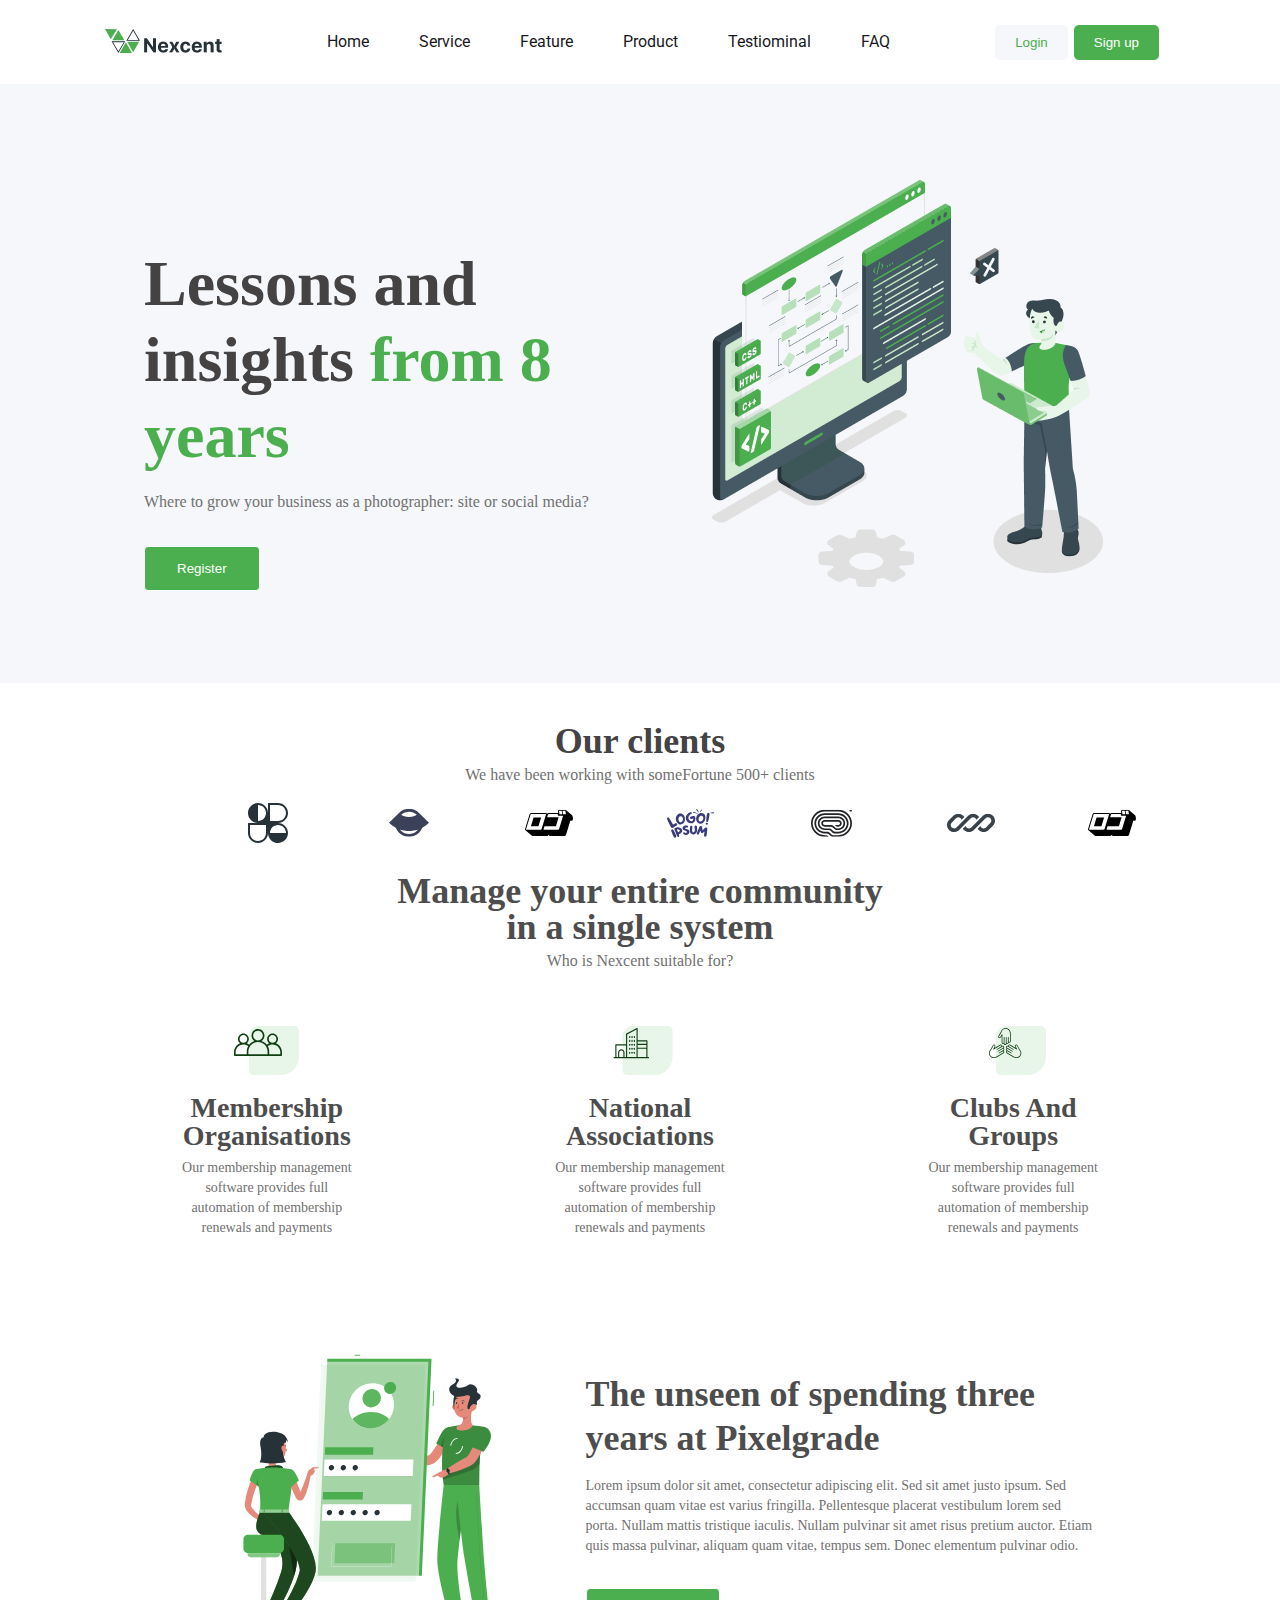
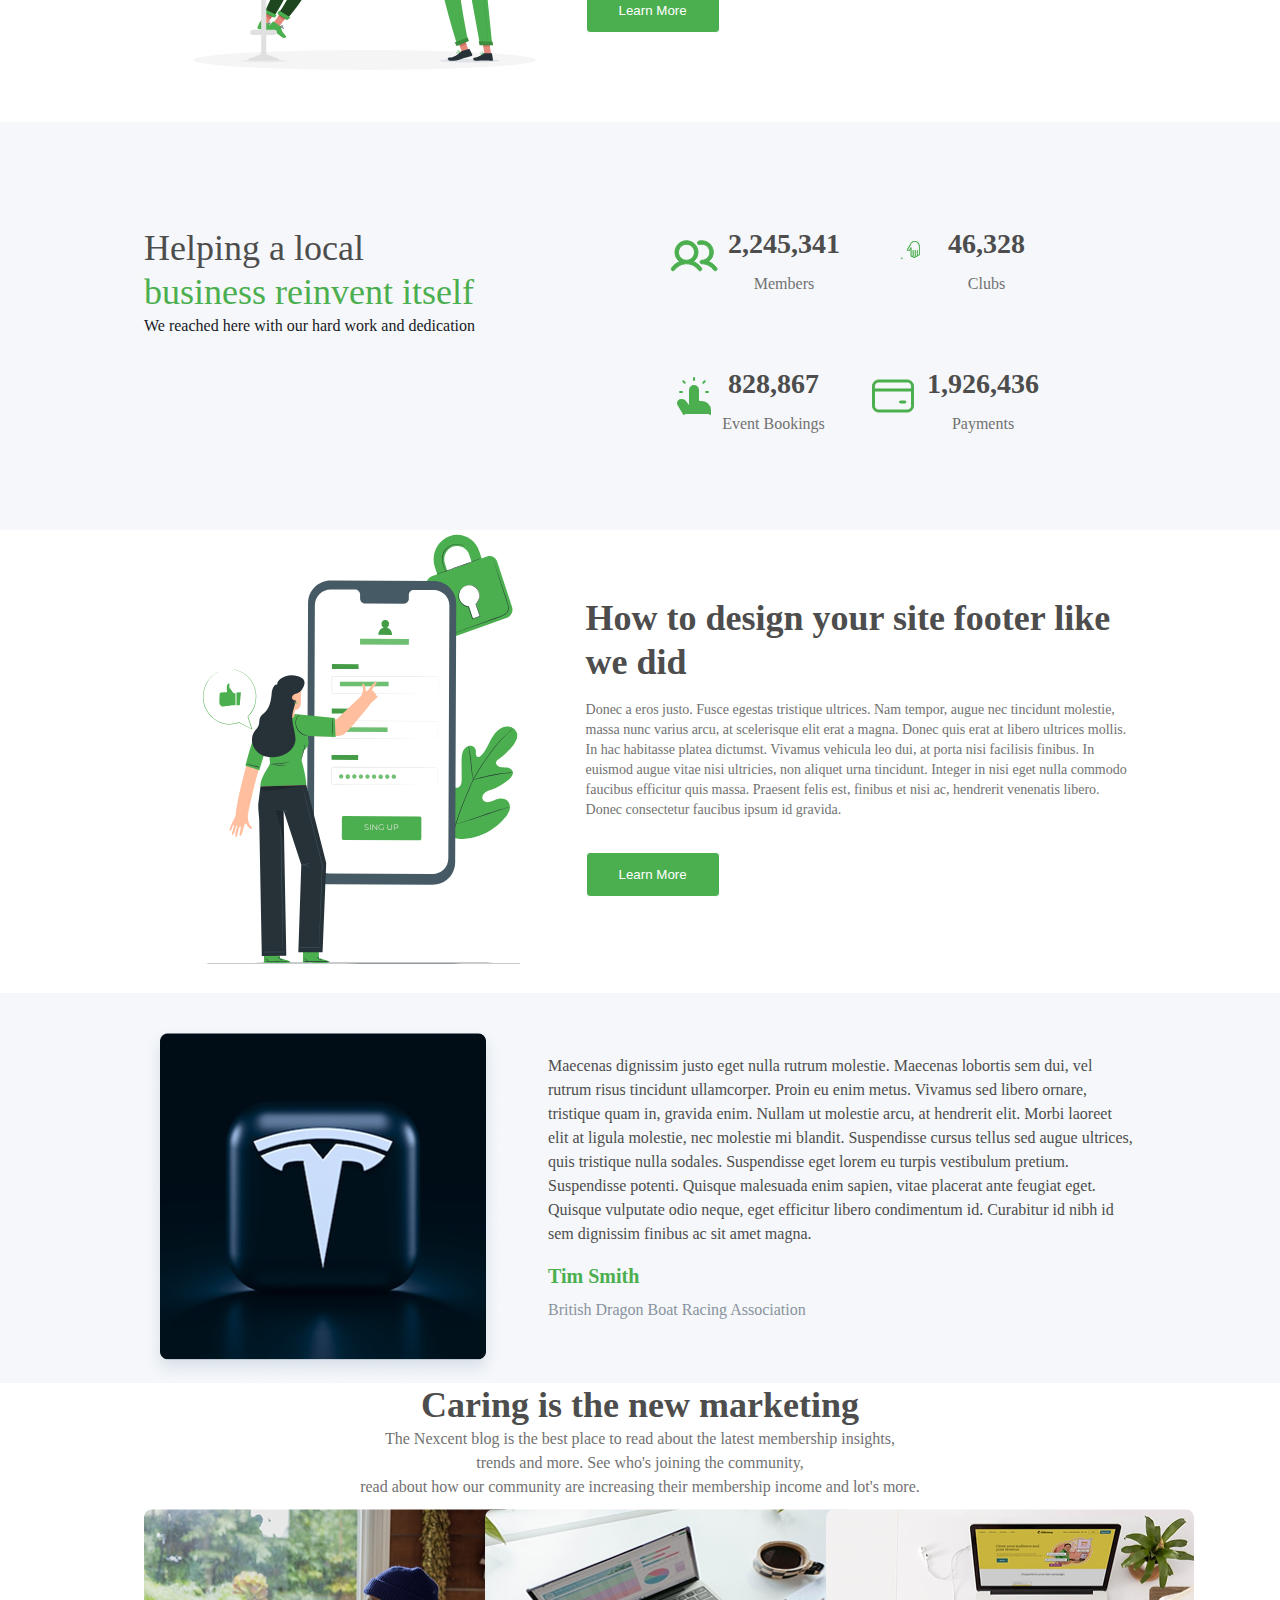
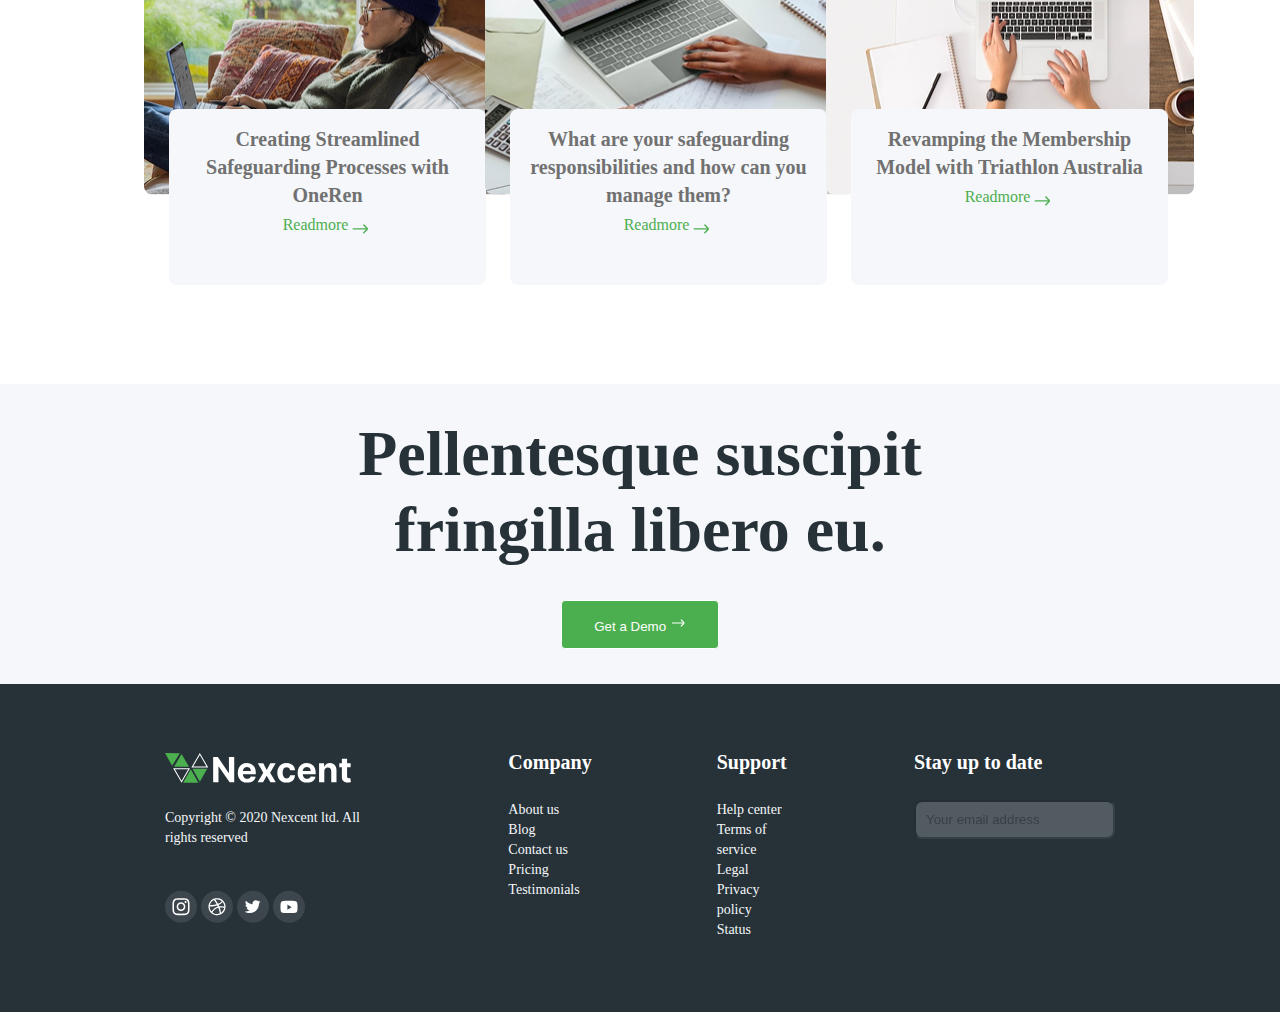
<file: index.html>
<!DOCTYPE html>
<html lang="en">
<head>
    <meta charset="UTF-8">
    <meta name="viewport" content="width=device-width, initial-scale=1.0">
    <title>Document</title>
    <link rel="stylesheet" href="agency/reset.css">
    <link rel="stylesheet" href="agency/qlobal.css">
    <link rel="preconnect" href="https://fonts.googleapis.com">
<link rel="preconnect" href="https://fonts.gstatic.com" crossorigin>
<link href="https://fonts.googleapis.com/css2?family=Inter:ital,opsz,wght@0,14..32,100..900;1,14..32,100..900&family=Roboto:ital,wght@0,100..900;1,100..900&display=swap" rel="stylesheet">
</head>
<body>
    <header class="header">
        <div class="logo">
            <svg width="35" height="24" viewBox="0 0 35 24" fill="none" xmlns="http://www.w3.org/2000/svg">
<path d="M18.7863 13.134L13.3954 22.3669L8.00448 13.134H18.7863ZM20.2305 12.3088H6.55444L13.3954 24L20.2305 12.3088Z" fill="#263238"/>
<path d="M28.1591 1.65038L33.55 10.8833H22.7681L28.1591 1.65038ZM28.1591 0L21.3181 11.6912H35L28.1591 0Z" fill="#263238"/>
<path d="M0 0L5.7359 10.3409L12.0038 0.259661L0 0Z" fill="#4CAF4F"/>
<path d="M13.3955 0.905884L19.4121 11.189H7.36728L13.3955 0.905884Z" fill="#4CAF4F"/>
<path d="M20.9615 13.434L26.9839 24H14.6526L20.7744 13.434H20.9615Z" fill="#4CAF4F"/>
<path d="M22.2653 12.7935L28.1591 23.1978L34.1347 12.7935H22.2653Z" fill="#4CAF4F"/>
</svg>
<img src="agency/images.png/Nexcent.png" alt="logo">

        </div>
        <div class="navbar">
            <nav class="nav">
                <ul class="nav-item">
                    <li style="font-weight: 500px;" class="nav-list">
                        <a style="color: #18191F;" class="nav-link" href="index.html">Home</a>
                    </li>
                    <li class="nav-list">
                        <a class="nav-link" href="#service">Service</a>
                    </li>
                    <li class="nav-list">
                        <a class="nav-link" href="#feature">Feature</a>
                    </li>
                    <li class="nav-list">
                        <a class="nav-link" href="#product">Product</a>
                    </li>
                    <li class="nav-list">
                        <a class="nav-link" href="#testiominal">Testiominal</a>
                    </li>
                    <li class="nav-list">
                        <a class="nav-link"  href="#faq">FAQ</a>
                    </li>
                </ul>
            </nav>
        </div>
        <div class="nav-btn">
            <button class="btn-login">Login</button>
            <button class="button">Sign up</button>
        </div>
    </header>
    <main>
        <section class="section-title">
            <div class="content">
                <h1 class="title">Lessons and insights <span class="title-end">from 8 years</span></h1>
                <p class="text">Where to grow your business as a photographer: site or social media?</p>
                <button class="title-btn">Register</button>
            </div>
            <div class="img">
                <img src="agency/images.png/Illustration.png" alt="illustrator">
            </div>
        </section>
        <section class="section2" id="service">
            <div class="icon-section">
                <h2 class="client-title">Our clients</h2>
                <p class="paragraf">We have been working with someFortune 500+ clients</p>
            </div>
            <div class="icon">
                <img class="icons" src="agency/icons/Logo.svg" alt="icon">
                <img class="icons" src="agency/icons/Logo (1).svg" alt="icon1">
                <img class="icons" src="agency/icons/Logo (2).svg" alt="icon2">
                <img class="icons" src="agency/icons/Logo (3).svg" alt="icon3">
                <img class="icons" src="agency/icons/Logo (4).svg" alt="icon4">
                <img class="icons" src="agency/icons/Logo (5).svg" alt="icon5">
                <img class="icons" src="agency/icons/Logo (6).svg" alt="icon6">
            </div>
        </section>
        <section class="section3">
            <div class="community">
                <h3 class="community-title">Manage your entire community <br> in a single system</h3>
                <p class="community-paragraf">Who is Nexcent suitable for? </p>
            </div>
            <div class="boxes">
            <div class="box1">
                <img src="agency/icons/Icon (2).svg" alt="member icon">
                <p class="box-title">Membership Organisations</p>
                <p class="box-text">Our membership management software provides full automation of membership renewals and payments</p>
            </div>
            <div class="box2">
                <img src="agency/icons/Icon.svg" alt="national icon">
                <p class="box2-title">National Associations</p>
                <p class="box2-text">Our membership management software provides full automation of membership renewals and payments</p>
            </div>
            <div class="box3">
                <img src="agency/icons/Icon (1).svg" alt="clups icon">
                <p class="box3-title">Clubs And Groups</p>
                <p class="box3-text">Our membership management software provides full automation of membership renewals and payments</p>
            </div>
            </div>
        </section>
        <section class="section4">
            <div class="Frame">
                <img src="agency/images.png/Frame 35.svg" alt="frame">
            </div>
            <div class="learn">
                <h4 class="frame-title">The unseen of spending three <br> years at Pixelgrade</h4>
                <p class="frame-text">Lorem ipsum dolor sit amet, consectetur adipiscing elit. Sed sit amet justo ipsum. Sed <br> accumsan quam vitae est varius fringilla. Pellentesque placerat vestibulum lorem sed <br>porta. Nullam mattis tristique iaculis. Nullam pulvinar sit amet risus pretium auctor. Etiam <br>quis massa pulvinar, aliquam quam vitae, tempus sem. Donec elementum pulvinar odio.</p>
                <button class="frame-btn">Learn More</button>
                
            </div>
        </section>
        <section class="section5">
            <div class="achiev-section">
                <h5 class="achiev-title">Helping a local <br> <span class="green-texts">business reinvent itself</span></h5>
                <p class="achiev-paragraf">We reached here with our hard work and dedication</p>
            </div>
            <div class="numbers">
                <div class="members">
                    <div class="info">
                    <img src="agency/icons/Icon (3).svg" alt="members">
                    <div class="payment">
                    <p class="section-number">2,245,341</p> <br>
                    

                
                   

                    <p class="member">Members</p>
                    </div>
                    </div>
                    
                    <div class="info">
                    
                    <img src="agency/icons/Icon (5).svg" alt="clubs"> 
       
                    <div class="payment">
                    <p class="section-number">46,328</p> <br>
                    
                    
                        <p class="member">Clubs</p>
                        </div>
                    </div>
                    </div>
                    
                <div class="members">
                    <div class="info">
                    <img src="agency/icons/Icon (4).svg" alt="event">
                    <div class="payment">
                    <p class="section-number">828,867</p> <br>
                    
                    <p class="member">Event Bookings</p>
                    </div>
                </div>
                   <div class="info">
                
                    <img src="agency/icons/Icon (6).svg" alt="payments">
                    <div class="payment">
                    <p class="section-number">1,926,436</p> <br>
                    
                    
                        <p class="member">Payments</p>
                        </div>

                </div>
                </div>
            </div>
        </section>
        <section class="section6" id="feature">
            <div class="svg-img"> 
                <svg width="442" height="434" viewBox="0 0 442 434" fill="none" xmlns="http://www.w3.org/2000/svg">
<path d="M376.369 433.13C376.369 433.275 304.601 433.399 216.1 433.399C127.599 433.399 55.8001 433.275 55.8001 433.13C55.8001 432.986 127.558 432.862 216.1 432.862C304.642 432.862 376.369 432.996 376.369 433.13Z" fill="#263238"/>
<path d="M306.441 306.606C290.473 295.454 286.855 274.753 287.486 256.139C287.589 253.038 287.248 249.752 288.726 247.034C290.204 244.315 293.656 242.445 296.436 243.747C298.741 244.832 299.743 247.519 301.035 249.741C302.759 252.701 305.285 255.112 308.322 256.697C310.296 257.731 312.745 258.351 314.699 257.276C317.386 255.798 317.696 252.108 317.675 249.008C317.675 243.24 317.641 237.48 317.572 231.727C317.386 228.638 317.7 225.539 318.502 222.549C319.463 219.614 321.602 216.896 324.527 216.069C327.452 215.242 331.101 216.948 331.762 219.965C331.876 221.244 331.907 222.528 331.855 223.81C331.938 225.102 332.537 226.518 333.746 226.911C334.956 227.303 336.217 226.404 337.147 225.495C340.33 222.394 342.5 218.353 344.516 214.364C346.531 210.374 348.505 206.271 351.399 202.871C354.293 199.471 358.293 196.773 362.768 196.515C367.243 196.256 371.904 199.006 373.02 203.346C374.137 207.687 371.604 212.121 368.886 215.645C364.785 220.877 359.95 225.489 354.531 229.34C353.473 229.917 352.629 230.819 352.123 231.913C351.451 233.98 353.404 236.047 355.44 236.698C357.745 237.463 360.246 237.225 362.675 237.515C365.104 237.804 367.687 238.858 368.607 241.132C369.868 244.295 367.222 247.602 364.628 249.772C359.419 254.113 353.504 257.528 347.141 259.87C344.867 260.697 342.48 261.431 340.64 263.022C338.8 264.614 337.705 267.394 338.811 269.575C339.917 271.755 342.759 272.448 345.146 272.004C347.534 271.559 349.652 270.278 351.926 269.42C356.174 267.818 361.652 268.107 364.328 271.776C365.158 273.04 365.683 274.479 365.862 275.98C366.041 277.481 365.87 279.003 365.362 280.427C364.328 283.26 362.736 285.857 360.68 288.064C353.911 296.152 345.116 302.297 335.193 305.872C325.344 309.283 316.218 310.213 306.43 306.627" fill="#4CAF4F"/>
<path d="M368.473 199.068C368.473 199.068 368.38 199.171 368.173 199.357L367.253 200.173C366.447 200.897 365.259 201.951 363.76 203.346C359.511 207.291 355.566 211.551 351.957 216.09C349.652 218.953 347.265 222.198 344.722 225.722C342.18 229.247 339.555 233.05 336.95 237.091C334.174 241.352 331.631 245.762 329.333 250.299C328.134 252.666 327.08 255.136 325.995 257.658L322.791 265.358C318.568 275.057 314.89 284.984 311.774 295.092C309.264 303.364 307.534 311.851 306.606 320.445C306.005 326.244 305.908 332.085 306.317 337.901C306.482 339.968 306.637 341.549 306.782 342.624C306.844 343.141 306.885 343.555 306.926 343.854V344.278C306.882 344.144 306.851 344.005 306.833 343.865C306.782 343.565 306.72 343.162 306.637 342.645C306.451 341.611 306.255 339.979 306.069 337.911C305.57 332.085 305.605 326.224 306.172 320.404C307.042 311.773 308.734 303.246 311.226 294.937C314.316 284.8 317.984 274.848 322.212 265.131L325.499 257.462C326.584 254.95 327.649 252.459 328.858 250.082C331.171 245.531 333.735 241.111 336.537 236.843C339.183 232.709 341.849 228.967 344.361 225.474C346.872 221.981 349.301 218.715 351.595 215.862C355.241 211.336 359.239 207.106 363.553 203.212C365.083 201.837 366.302 200.804 367.129 200.111L368.09 199.336C368.208 199.234 368.336 199.144 368.473 199.068Z" fill="#263238"/>
<path d="M328.992 250.062C328.846 249.636 328.746 249.196 328.692 248.749C328.527 247.891 328.341 246.682 328.124 245.111C327.68 242.011 327.225 237.763 326.739 233.06C326.253 228.358 325.706 224.1 325.251 221.03C325.013 219.5 324.806 218.27 324.662 217.413C324.549 216.974 324.49 216.522 324.486 216.069C324.664 216.483 324.792 216.917 324.868 217.361C325.096 218.208 325.354 219.428 325.644 220.968C326.233 224.069 326.811 228.285 327.297 232.998C327.783 237.711 328.196 241.845 328.517 245.059C328.672 246.506 328.806 247.736 328.91 248.718C328.99 249.161 329.018 249.612 328.992 250.062Z" fill="#263238"/>
<path d="M368.762 242.641C368.259 242.751 367.747 242.813 367.233 242.827C366.199 242.92 364.732 243.044 362.913 243.251C359.275 243.644 354.272 244.367 348.784 245.401C343.296 246.434 338.366 247.602 334.821 248.501C333.054 248.956 331.628 249.369 330.687 249.648C330.185 249.827 329.665 249.951 329.137 250.02C329.615 249.78 330.113 249.583 330.625 249.431C331.597 249.09 333.002 248.615 334.759 248.108C338.284 247.075 343.214 245.845 348.722 244.791C353.389 243.898 358.097 243.243 362.83 242.827C364.659 242.672 366.137 242.61 367.171 242.589C367.702 242.553 368.235 242.571 368.762 242.641Z" fill="#263238"/>
<path d="M311.732 294.214C311.622 294.064 311.532 293.901 311.464 293.728L310.781 292.292C310.192 291.041 309.397 289.191 308.446 286.928C306.523 282.38 304.074 276.014 301.469 268.944C298.865 261.875 296.467 255.508 294.648 250.909C293.759 248.677 293.025 246.847 292.478 245.483L291.899 244.005C291.819 243.835 291.763 243.654 291.734 243.468C291.844 243.617 291.934 243.781 292.002 243.954L292.684 245.39C293.263 246.641 294.069 248.491 295.02 250.754C296.943 255.302 299.392 261.668 301.996 268.738C304.601 275.807 306.999 282.173 308.818 286.773C309.707 289.005 310.44 290.834 310.978 292.199C311.216 292.788 311.412 293.232 311.567 293.677C311.647 293.847 311.703 294.028 311.732 294.214Z" fill="#263238"/>
<path d="M364.525 277.192C364.359 277.287 364.182 277.36 363.998 277.409L362.468 277.926L356.815 279.755C352.04 281.305 345.446 283.517 338.211 285.956C330.977 288.395 324.352 290.566 319.546 292.013C317.148 292.746 315.195 293.304 313.841 293.677L312.28 294.08C312.099 294.137 311.912 294.175 311.722 294.193C311.887 294.098 312.065 294.025 312.249 293.976L313.779 293.46L319.432 291.63C324.207 290.08 330.801 287.868 338.036 285.429C345.27 282.99 351.885 280.819 356.691 279.373C359.099 278.639 361.042 278.081 362.406 277.709L363.967 277.305C364.148 277.248 364.335 277.21 364.525 277.192Z" fill="#263238"/>
<path d="M342.986 26.4893L337.663 28.391L335.379 21.4353C331.183 8.60927 317.809 1.79833 305.521 6.12881C293.232 10.4593 286.69 24.5256 290.886 37.3516L293.17 44.3073L287.827 46.2193C285.789 47.0096 284.135 48.5547 283.207 50.5334C282.279 52.5121 282.15 54.7722 282.845 56.844L297.656 102.102C297.963 103.128 298.473 104.081 299.157 104.905C299.84 105.73 300.682 106.409 301.632 106.901C302.583 107.394 303.623 107.69 304.69 107.773C305.758 107.856 306.831 107.724 307.846 107.383L363.005 87.6534C365.07 86.8645 366.748 85.3057 367.687 83.3049C368.625 81.3041 368.752 79.0173 368.039 76.9254L353.218 31.6672C352.903 30.6445 352.384 29.6958 351.694 28.8777C351.004 28.0597 350.156 27.389 349.201 26.9057C348.247 26.4225 347.204 26.1365 346.136 26.065C345.068 25.9934 343.997 26.1377 342.986 26.4893ZM300.942 33.724C299.811 30.389 300.014 26.7456 301.509 23.557C303.004 20.3685 305.675 17.8822 308.962 16.6191C310.586 16.0637 312.304 15.841 314.015 15.9642C315.727 16.0875 317.395 16.5542 318.922 17.3364C320.449 18.1187 321.803 19.2005 322.903 20.5174C324.002 21.8342 324.826 23.3591 325.323 25.001L327.597 31.9566L303.216 40.6796L300.942 33.724ZM331.948 73.8868L335.731 85.4416C335.8 85.6733 335.778 85.9229 335.668 86.1384C335.558 86.354 335.37 86.519 335.142 86.5992L329.84 88.4905C329.629 88.549 329.403 88.5236 329.21 88.4196C329.018 88.3155 328.873 88.1409 328.806 87.9324L324.992 76.4293C322.89 76.3147 320.872 75.5604 319.209 74.2675C317.547 72.9745 316.319 71.2046 315.691 69.1946C314.792 66.5373 314.956 63.6353 316.148 61.0962C317.341 58.5571 319.469 56.5778 322.088 55.5727C323.381 55.1309 324.75 54.954 326.113 55.0524C327.476 55.1508 328.805 55.5227 330.021 56.1457C331.237 56.7687 332.316 57.6302 333.192 58.6788C334.068 59.7275 334.724 60.9417 335.121 62.2493C335.786 64.2911 335.841 66.4825 335.279 68.555C334.717 70.6276 333.563 72.4913 331.958 73.9178L331.948 73.8868Z" fill="#4CAF4F"/>
<path d="M337.426 28.267C337.426 28.4116 327.556 32.122 315.277 36.5352C302.999 40.9483 292.984 44.4933 292.932 44.39C292.881 44.2866 302.803 40.5452 315.091 36.1218C327.38 31.6983 337.374 28.1326 337.426 28.267Z" fill="#263238"/>
<path d="M349.146 30.1686C349.191 30.2583 349.229 30.3517 349.26 30.4477C349.342 30.6544 349.435 30.9231 349.559 31.2538C349.828 32.0083 350.2 33.0522 350.665 34.3544L354.634 45.9092C356.288 50.8082 358.262 56.6166 360.453 63.0658C361.486 66.3007 362.706 69.67 363.843 73.215C364.451 75.0418 364.714 76.966 364.618 78.8891C364.53 79.8892 364.246 80.8622 363.781 81.7519C363.284 82.6388 362.621 83.4213 361.827 84.0567C360.23 85.2223 358.458 86.1259 356.577 86.7335L351.254 88.6456L341.177 92.2526L324.114 98.3297L312.59 102.381L309.489 103.415L308.663 103.683C308.574 103.723 308.48 103.747 308.384 103.756C308.384 103.756 308.466 103.756 308.642 103.632L309.448 103.311L312.549 102.143L324.011 97.9266L341.043 91.7255L351.099 88.0875L356.422 86.1651C358.25 85.5822 359.971 84.706 361.517 83.571C362.255 82.9814 362.873 82.255 363.336 81.4315C363.774 80.6086 364.038 79.7045 364.111 78.7754C364.207 76.9225 363.954 75.0681 363.367 73.308C362.251 69.794 361.073 66.3937 360.008 63.1588C357.859 56.6993 355.874 50.8702 354.303 45.9713C352.732 41.0723 351.409 37.1346 350.5 34.3648C350.066 33.0108 349.735 31.9566 349.466 31.1918L349.218 30.365C349.187 30.3024 349.163 30.2365 349.146 30.1686Z" fill="#263238"/>
<path d="M320.042 15.9163C320.042 15.9163 319.494 15.6476 318.481 15.2342C317.037 14.6795 315.511 14.372 313.965 14.3247C311.673 14.2461 309.393 14.6767 307.288 15.5856C304.728 16.7173 302.54 18.5477 300.973 20.8669C299.396 23.1794 298.55 25.9123 298.545 28.7114C298.566 31.0055 298.914 33.2849 299.578 35.481C300.115 37.362 300.674 38.8606 301.046 39.9045C301.265 40.4347 301.445 40.9805 301.583 41.5374C301.289 41.0417 301.044 40.5191 300.849 39.9768C300.425 38.9433 299.816 37.4757 299.216 35.5843C298.48 33.3652 298.08 31.0487 298.028 28.7114C298 25.8066 298.866 22.9635 300.508 20.5672C302.129 18.1633 304.407 16.2762 307.071 15.1308C309.242 14.217 311.593 13.8139 313.944 13.9526C315.523 14.0331 317.075 14.4008 318.523 15.0378C318.91 15.2164 319.283 15.4236 319.639 15.6579C319.786 15.7225 319.922 15.8097 320.042 15.9163Z" fill="#263238"/>
<path d="M320.517 56.3582C320.682 56.2582 320.855 56.1718 321.034 56.0998C321.551 55.8664 322.087 55.6762 322.636 55.5314C323.507 55.2743 324.406 55.1216 325.313 55.0766C326.547 55.0103 327.781 55.1967 328.94 55.6244C331.586 56.5546 334.015 59.2521 335.214 62.8591C335.789 64.7948 335.789 66.8558 335.214 68.7915C334.576 70.8924 333.434 72.8051 331.886 74.3622L331.948 74.0832C333.323 77.8556 334.821 81.9483 336.372 86.2168L336.465 86.4752L336.206 86.5682L333.839 87.3537L328.672 89.0796L328.413 89.1623L328.331 88.9039C326.915 84.6252 325.364 80.6357 324.197 76.7187L324.424 76.8944C322.403 76.7265 320.477 75.9682 318.884 74.7136C317.443 73.6038 316.262 72.1929 315.422 70.5795C314.664 69.1487 314.287 67.5472 314.326 65.9286C314.374 64.2744 314.787 62.6513 315.536 61.1754C316.285 59.6995 317.35 58.4074 318.657 57.3917C319.195 56.9552 319.798 56.6063 320.445 56.3582C319.861 56.7046 319.295 57.0806 318.75 57.4847C317.315 58.699 316.215 60.2612 315.556 62.0219C314.991 63.3496 314.726 64.7861 314.782 66.2281C314.837 67.6702 315.211 69.0821 315.877 70.3625C316.702 71.9146 317.856 73.2688 319.256 74.3312C320.776 75.5237 322.612 76.2426 324.538 76.3983H324.713L324.765 76.5533C325.902 80.398 327.463 84.4184 328.899 88.7179L328.558 88.5526L333.726 86.8266L336.082 86.0307L335.917 86.3821C334.377 82.1137 332.889 78.0106 331.524 74.2382V74.0832L331.648 73.9592C333.151 72.4666 334.271 70.6337 334.914 68.6158C335.462 66.7642 335.462 64.7934 334.914 62.9418C333.788 59.4691 331.462 56.8336 328.94 55.9034C327.824 55.473 326.632 55.2726 325.437 55.3143C324.544 55.3348 323.656 55.4561 322.791 55.6761C321.251 56.0585 320.528 56.4099 320.517 56.3582Z" fill="#263238"/>
<path d="M288.571 354.779L185.332 354.303C179.37 354.27 173.665 351.873 169.469 347.637C165.274 343.4 162.931 337.672 162.956 331.71L164.052 72.9049C164.064 69.9512 164.658 67.0288 165.8 64.3048C166.943 61.5808 168.61 59.1086 170.709 57.0296C172.807 54.9506 175.294 53.3055 178.029 52.1883C180.763 51.0711 183.691 50.5038 186.645 50.5188L289.873 50.9942C295.835 51.0243 301.541 53.4194 305.739 57.6536C309.936 61.8878 312.281 67.6147 312.259 73.5767L311.164 332.372C311.152 335.326 310.558 338.25 309.416 340.975C308.274 343.7 306.606 346.174 304.508 348.254C302.41 350.335 299.923 351.982 297.188 353.102C294.454 354.221 291.526 354.791 288.571 354.779Z" fill="#455A64"/>
<path d="M289.718 59.8929H269.709C269.056 59.905 268.412 60.0456 267.814 60.3066C267.215 60.5677 266.674 60.9441 266.221 61.4144C265.768 61.8847 265.412 62.4396 265.173 63.0475C264.935 63.6554 264.819 64.3043 264.831 64.9571V68.5848C264.843 69.2372 264.727 69.8856 264.488 70.4928C264.249 71.1001 263.893 71.6544 263.44 72.1238C262.987 72.5933 262.446 72.9687 261.847 73.2287C261.249 73.4887 260.605 73.628 259.953 73.6388L220.947 73.4631C219.628 73.4279 218.376 72.8704 217.467 71.9132C216.558 70.9559 216.067 69.677 216.1 68.3574V64.7298C216.133 63.4119 215.643 62.1346 214.736 61.1776C213.83 60.2206 212.581 59.662 211.263 59.6241H204.225L186.707 59.5415C182.54 59.5167 178.533 61.1439 175.563 64.067C172.594 66.9901 170.904 70.9707 170.863 75.1374L169.829 327.752C169.82 329.819 170.217 331.868 171 333.781C171.782 335.695 172.933 337.435 174.388 338.903C175.843 340.372 177.573 341.539 179.479 342.339C181.385 343.139 183.43 343.555 185.497 343.565L288.519 344.04C290.588 344.05 292.638 343.652 294.552 342.869C296.467 342.086 298.209 340.934 299.678 339.478C301.147 338.022 302.316 336.291 303.116 334.384C303.916 332.476 304.333 330.43 304.343 328.362L305.376 75.7472C305.401 71.5688 303.765 67.5515 300.829 64.5786C297.893 61.6056 293.897 59.9202 289.718 59.8929Z" fill="white"/>
<path d="M275.859 310.337L199.254 310.006C198.458 310.006 197.817 309.138 197.827 308.084L197.91 288.044C197.91 287.01 198.561 286.121 199.357 286.121L275.962 286.473C276.403 286.549 276.797 286.793 277.063 287.153C277.329 287.513 277.445 287.962 277.388 288.406L277.316 308.425C277.316 309.489 276.654 310.347 275.859 310.337Z" fill="#4CAF4F"/>
<path d="M222.544 300.124C222.122 300.124 221.715 300.057 221.325 299.921C220.94 299.78 220.642 299.601 220.43 299.384L220.666 298.921C220.867 299.116 221.135 299.281 221.471 299.417C221.813 299.547 222.17 299.612 222.544 299.612C222.902 299.612 223.192 299.569 223.414 299.482C223.642 299.39 223.807 299.268 223.91 299.116C224.019 298.964 224.073 298.796 224.073 298.612C224.073 298.39 224.008 298.211 223.878 298.075C223.753 297.94 223.588 297.834 223.382 297.758C223.176 297.677 222.948 297.606 222.699 297.547C222.45 297.487 222.2 297.425 221.951 297.36C221.701 297.289 221.471 297.197 221.26 297.083C221.054 296.969 220.886 296.82 220.756 296.636C220.631 296.446 220.568 296.2 220.568 295.896C220.568 295.614 220.642 295.357 220.788 295.124C220.94 294.885 221.17 294.695 221.479 294.554C221.788 294.408 222.184 294.335 222.666 294.335C222.986 294.335 223.303 294.381 223.618 294.473C223.932 294.56 224.203 294.682 224.431 294.839L224.228 295.319C223.984 295.156 223.723 295.037 223.447 294.961C223.176 294.885 222.913 294.847 222.658 294.847C222.317 294.847 222.035 294.893 221.813 294.985C221.59 295.078 221.425 295.202 221.317 295.359C221.214 295.511 221.162 295.685 221.162 295.88C221.162 296.102 221.224 296.281 221.349 296.417C221.479 296.552 221.647 296.658 221.853 296.734C222.065 296.81 222.295 296.877 222.544 296.937C222.794 296.997 223.04 297.062 223.284 297.132C223.534 297.203 223.761 297.295 223.967 297.409C224.179 297.517 224.347 297.663 224.472 297.848C224.602 298.032 224.667 298.273 224.667 298.571C224.667 298.848 224.591 299.105 224.439 299.344C224.287 299.577 224.054 299.767 223.74 299.913C223.431 300.054 223.032 300.124 222.544 300.124ZM225.978 300.076V294.384H226.579V300.076H225.978ZM228.431 300.076V294.384H228.927L232.855 299.328H232.595V294.384H233.188V300.076H232.692L228.773 295.132H229.033V300.076H228.431ZM237.542 300.124C237.109 300.124 236.707 300.054 236.339 299.913C235.976 299.767 235.659 299.563 235.388 299.303C235.122 299.043 234.913 298.737 234.761 298.384C234.615 298.032 234.542 297.647 234.542 297.23C234.542 296.812 234.615 296.427 234.761 296.075C234.913 295.723 235.125 295.416 235.396 295.156C235.667 294.896 235.984 294.695 236.347 294.554C236.716 294.408 237.117 294.335 237.55 294.335C237.984 294.335 238.38 294.403 238.738 294.538C239.101 294.674 239.41 294.88 239.665 295.156L239.291 295.538C239.052 295.3 238.789 295.129 238.502 295.026C238.214 294.923 237.906 294.872 237.575 294.872C237.222 294.872 236.897 294.931 236.599 295.051C236.306 295.164 236.049 295.33 235.827 295.547C235.61 295.758 235.439 296.007 235.314 296.295C235.195 296.576 235.135 296.888 235.135 297.23C235.135 297.566 235.195 297.877 235.314 298.165C235.439 298.452 235.61 298.704 235.827 298.921C236.049 299.132 236.306 299.298 236.599 299.417C236.897 299.531 237.22 299.588 237.567 299.588C237.892 299.588 238.198 299.539 238.486 299.441C238.778 299.344 239.047 299.178 239.291 298.945L239.632 299.401C239.361 299.639 239.044 299.821 238.681 299.946C238.317 300.065 237.938 300.124 237.542 300.124ZM239.055 299.328V297.23H239.632V299.401L239.055 299.328ZM245.756 300.124C245.03 300.124 244.458 299.916 244.04 299.498C243.623 299.081 243.414 298.463 243.414 297.644V294.384H244.016V297.62C244.016 298.292 244.168 298.788 244.471 299.108C244.775 299.428 245.203 299.588 245.756 299.588C246.315 299.588 246.745 299.428 247.049 299.108C247.353 298.788 247.504 298.292 247.504 297.62V294.384H248.09V297.644C248.09 298.463 247.881 299.081 247.464 299.498C247.052 299.916 246.483 300.124 245.756 300.124ZM249.903 300.076V294.384H252.033C252.516 294.384 252.931 294.462 253.278 294.62C253.624 294.771 253.89 294.994 254.074 295.286C254.264 295.574 254.359 295.923 254.359 296.335C254.359 296.736 254.264 297.083 254.074 297.376C253.89 297.663 253.624 297.886 253.278 298.043C252.931 298.2 252.516 298.279 252.033 298.279H250.236L250.505 297.994V300.076H249.903ZM250.505 298.043L250.236 297.75H252.017C252.586 297.75 253.017 297.628 253.31 297.384C253.608 297.135 253.757 296.785 253.757 296.335C253.757 295.88 253.608 295.528 253.31 295.278C253.017 295.029 252.586 294.904 252.017 294.904H250.236L250.505 294.62V298.043Z" fill="#E8E8E3"/>
<path d="M214.533 134.152L187.951 134.031L187.929 138.91L214.511 139.03L214.533 134.152Z" fill="#4CAF4F"/>
<path opacity="0.1" d="M214.533 134.152L187.951 134.031L187.929 138.91L214.511 139.03L214.533 134.152Z" fill="black"/>
<path d="M292.457 164.103C292.666 164.082 292.871 164.034 293.067 163.959C293.353 163.847 293.602 163.657 293.784 163.41C293.967 163.163 294.077 162.87 294.1 162.563C294.1 160.92 294.1 158.522 294.1 155.442C294.1 153.902 294.1 152.176 294.1 150.275C294.1 149.81 294.1 149.324 294.1 148.838C294.168 148.367 294.065 147.887 293.811 147.484C293.669 147.291 293.484 147.134 293.27 147.024C293.057 146.915 292.821 146.857 292.581 146.854H290.969H276.034L189.59 146.533C189.369 146.53 189.15 146.579 188.952 146.678C188.754 146.777 188.583 146.923 188.453 147.102C188.204 147.506 188.108 147.987 188.184 148.456C188.184 149.489 188.184 150.523 188.184 151.556C188.184 153.623 188.184 155.69 188.184 157.757C188.184 158.791 188.184 159.825 188.184 160.858C188.142 161.339 188.142 161.824 188.184 162.305C188.239 162.511 188.34 162.703 188.479 162.864C188.619 163.025 188.794 163.152 188.991 163.235C189.194 163.316 189.412 163.355 189.631 163.349H194.892L217.847 163.473L256.707 163.711L282.907 163.917L290.028 164H291.878C292.302 164 292.509 164 292.509 164H291.878H290.028H282.907H256.707L217.847 163.876L194.892 163.783H189.631C189.342 163.795 189.053 163.745 188.784 163.638C188.512 163.522 188.27 163.345 188.076 163.121C187.883 162.898 187.743 162.632 187.668 162.346C187.608 162.075 187.587 161.797 187.606 161.52V160.755C187.606 159.721 187.606 158.688 187.606 157.654C187.606 155.587 187.606 153.52 187.606 151.453C187.606 150.419 187.606 149.386 187.606 148.352C187.586 148.077 187.586 147.801 187.606 147.526C187.644 147.222 187.762 146.933 187.947 146.688C188.125 146.439 188.361 146.236 188.635 146.098C188.908 145.959 189.211 145.889 189.518 145.893L275.962 146.368L290.896 146.471H292.509C292.793 146.472 293.073 146.54 293.324 146.672C293.576 146.803 293.793 146.993 293.956 147.226C294.247 147.675 294.365 148.215 294.286 148.745C294.286 149.231 294.286 149.717 294.286 150.182C294.286 152.063 294.286 153.789 294.286 155.349C294.286 158.45 294.214 160.827 294.193 162.481C294.168 162.799 294.052 163.103 293.86 163.357C293.668 163.612 293.407 163.806 293.108 163.917C292.913 164.039 292.687 164.103 292.457 164.103Z" fill="#E0E0E0"/>
<path d="M244.553 151.722H195.936V156.28H244.553V151.722Z" fill="#4CAF4F"/>
<path opacity="0.2" d="M244.553 151.722H195.936V156.28H244.553V151.722Z" fill="white"/>
<path d="M214.352 178.654L187.77 178.534L187.748 183.412L214.33 183.532L214.352 178.654Z" fill="#4CAF4F"/>
<path opacity="0.1" d="M214.352 178.654L187.77 178.534L187.748 183.412L214.33 183.532L214.352 178.654Z" fill="black"/>
<path d="M291.785 208.607C291.994 208.581 292.201 208.543 292.405 208.493C292.694 208.401 292.96 208.249 293.184 208.045C293.409 207.842 293.587 207.593 293.708 207.315C293.87 206.898 293.934 206.449 293.894 206.002C293.894 205.506 293.894 204.969 293.894 204.37C293.894 203.171 293.894 201.806 293.894 200.235V193.673C293.943 193.197 293.838 192.719 293.594 192.308C293.339 191.887 292.938 191.574 292.467 191.43C291.953 191.338 291.428 191.31 290.907 191.347H276.034L189.89 191.027C189.427 191.028 188.979 191.197 188.631 191.503C188.284 191.809 188.059 192.231 187.999 192.691C187.999 193.673 187.999 194.758 187.999 195.791C187.999 197.858 187.999 199.925 187.999 201.992C187.999 203.026 187.999 204.059 187.999 205.093C187.96 205.576 187.981 206.062 188.061 206.54C188.19 206.959 188.455 207.323 188.815 207.573C189.197 207.816 189.645 207.931 190.097 207.904H191.533H194.52L217.392 208.018L256.118 208.256L282.225 208.462L289.325 208.545H282.225H256.118L217.371 208.504L194.499 208.421H190.004C189.445 208.454 188.89 208.305 188.422 207.997C187.952 207.671 187.609 207.193 187.451 206.643C187.358 206.118 187.33 205.584 187.368 205.052C187.368 204.018 187.368 202.985 187.368 201.951C187.368 199.884 187.368 197.817 187.368 195.75C187.368 194.716 187.368 193.683 187.368 192.649C187.443 192.058 187.732 191.515 188.179 191.121C188.626 190.728 189.201 190.51 189.797 190.51L275.941 190.985L290.814 191.099C291.368 191.065 291.923 191.103 292.467 191.213C293.004 191.388 293.457 191.756 293.739 192.246C294.006 192.701 294.122 193.23 294.069 193.755C294.069 194.241 294.069 194.716 294.069 195.192C294.069 197.062 294.069 198.778 294.069 200.359C294.069 201.941 294.069 203.274 294.069 204.494C294.069 205.083 294.069 205.63 294.069 206.137C294.107 206.599 294.032 207.063 293.852 207.491C293.718 207.776 293.524 208.029 293.283 208.232C293.042 208.435 292.761 208.584 292.457 208.669C292.231 208.688 292.004 208.667 291.785 208.607Z" fill="#E0E0E0"/>
<path d="M214.152 225.089L187.57 224.969L187.548 229.847L214.13 229.967L214.152 225.089Z" fill="#4CAF4F"/>
<path opacity="0.1" d="M214.152 225.089L187.57 224.969L187.548 229.847L214.13 229.967L214.152 225.089Z" fill="black"/>
<path d="M291.578 255.023C291.787 254.998 291.995 254.96 292.199 254.909C292.486 254.818 292.751 254.666 292.975 254.465C293.2 254.264 293.379 254.017 293.501 253.741C293.663 253.324 293.727 252.875 293.687 252.429C293.687 251.922 293.687 251.395 293.687 250.785C293.687 249.597 293.687 248.222 293.687 246.651V240.088C293.736 239.613 293.631 239.135 293.387 238.724C293.126 238.31 292.727 238.003 292.261 237.856C291.746 237.76 291.222 237.729 290.7 237.763H275.828L189.683 237.442C189.22 237.443 188.773 237.613 188.425 237.919C188.077 238.225 187.852 238.647 187.792 239.106C187.792 240.14 187.792 241.173 187.792 242.207C187.792 244.274 187.792 246.341 187.792 248.408C187.792 249.442 187.792 250.475 187.792 251.509C187.753 251.988 187.774 252.471 187.854 252.945C187.978 253.367 188.244 253.732 188.608 253.979C188.988 254.227 189.438 254.343 189.89 254.309H194.386L217.258 254.434L255.984 254.671L282.091 254.878L289.191 254.961H282.091H255.984L217.258 254.847L194.386 254.754H189.89C189.33 254.792 188.774 254.643 188.309 254.33C187.838 254.004 187.495 253.526 187.337 252.976C187.244 252.451 187.217 251.917 187.254 251.385C187.254 250.351 187.254 249.318 187.254 248.284C187.254 246.217 187.254 244.15 187.254 242.083C187.254 241.049 187.254 240.016 187.254 238.931C187.327 238.341 187.614 237.797 188.059 237.403C188.504 237.01 189.078 236.792 189.673 236.791L275.817 237.267L290.69 237.38C291.243 237.346 291.799 237.385 292.343 237.494C292.88 237.669 293.333 238.038 293.615 238.528C293.882 238.983 293.998 239.511 293.945 240.037C293.945 240.522 293.945 241.008 293.945 241.473C293.945 243.344 293.945 245.059 293.945 246.641C293.945 248.222 293.945 249.555 293.945 250.775C293.945 251.364 293.945 251.912 293.945 252.418C293.985 252.88 293.91 253.345 293.728 253.772C293.594 254.057 293.4 254.31 293.159 254.513C292.918 254.717 292.637 254.866 292.333 254.95C292.091 255.033 291.832 255.058 291.578 255.023Z" fill="#E0E0E0"/>
<path d="M243.515 197.514L194.899 197.293L194.878 201.851L243.495 202.072L243.515 197.514Z" fill="#4CAF4F"/>
<path opacity="0.2" d="M243.515 197.514L194.899 197.293L194.878 201.851L243.495 202.072L243.515 197.514Z" fill="white"/>
<path d="M199.295 246.589C199.264 247.005 199.113 247.402 198.858 247.733C198.604 248.063 198.258 248.311 197.864 248.447C197.47 248.582 197.044 248.599 196.641 248.495C196.237 248.391 195.873 248.171 195.593 247.862C195.313 247.553 195.13 247.168 195.067 246.756C195.004 246.344 195.063 245.923 195.237 245.544C195.411 245.165 195.693 244.846 196.046 244.626C196.4 244.405 196.811 244.294 197.228 244.305C197.804 244.337 198.344 244.595 198.731 245.022C199.117 245.45 199.32 246.013 199.295 246.589Z" fill="#4CAF4F"/>
<path d="M205.878 246.62C205.899 246.911 205.859 247.204 205.761 247.479C205.664 247.755 205.511 248.007 205.312 248.22C205.112 248.434 204.871 248.604 204.603 248.721C204.336 248.837 204.047 248.897 203.755 248.897C203.462 248.897 203.174 248.837 202.906 248.721C202.638 248.604 202.397 248.434 202.198 248.22C201.998 248.007 201.845 247.755 201.748 247.479C201.65 247.204 201.61 246.911 201.631 246.62C201.61 246.329 201.65 246.036 201.748 245.761C201.845 245.486 201.998 245.233 202.198 245.02C202.397 244.806 202.638 244.636 202.906 244.519C203.174 244.403 203.462 244.343 203.755 244.343C204.047 244.343 204.336 244.403 204.603 244.519C204.871 244.636 205.112 244.806 205.312 245.02C205.511 245.233 205.664 245.486 205.761 245.761C205.859 246.036 205.899 246.329 205.878 246.62Z" fill="#4CAF4F"/>
<path d="M212.472 246.651C212.442 247.067 212.29 247.464 212.036 247.795C211.781 248.125 211.435 248.373 211.041 248.509C210.647 248.644 210.222 248.661 209.818 248.557C209.414 248.453 209.05 248.233 208.77 247.924C208.491 247.615 208.308 247.23 208.245 246.818C208.181 246.406 208.24 245.985 208.415 245.606C208.589 245.227 208.87 244.908 209.224 244.688C209.578 244.467 209.989 244.356 210.405 244.367C210.98 244.402 211.519 244.66 211.905 245.087C212.291 245.514 212.495 246.076 212.472 246.651Z" fill="#4CAF4F"/>
<path d="M219.056 246.682C219.025 247.098 218.874 247.495 218.619 247.826C218.365 248.156 218.019 248.404 217.625 248.54C217.231 248.675 216.805 248.692 216.402 248.588C215.998 248.484 215.634 248.264 215.354 247.955C215.074 247.646 214.891 247.261 214.828 246.849C214.765 246.437 214.824 246.016 214.998 245.637C215.172 245.258 215.454 244.939 215.808 244.719C216.161 244.499 216.572 244.387 216.989 244.398C217.564 244.433 218.102 244.691 218.488 245.118C218.875 245.545 219.079 246.107 219.056 246.682Z" fill="#4CAF4F"/>
<path d="M225.64 246.703C225.611 247.119 225.461 247.518 225.207 247.85C224.954 248.181 224.609 248.431 224.215 248.568C223.821 248.705 223.395 248.724 222.99 248.621C222.586 248.518 222.221 248.298 221.94 247.989C221.659 247.681 221.476 247.296 221.412 246.884C221.348 246.471 221.406 246.049 221.58 245.67C221.754 245.291 222.036 244.971 222.39 244.75C222.744 244.53 223.155 244.418 223.572 244.429C224.145 244.464 224.682 244.721 225.068 245.146C225.454 245.57 225.659 246.129 225.64 246.703Z" fill="#4CAF4F"/>
<path d="M232.233 246.734C232.205 247.148 232.057 247.545 231.806 247.876C231.555 248.206 231.213 248.457 230.821 248.596C230.43 248.734 230.007 248.756 229.604 248.657C229.2 248.559 228.835 248.344 228.552 248.041C228.269 247.737 228.081 247.357 228.011 246.948C227.941 246.538 227.992 246.118 228.158 245.737C228.324 245.357 228.598 245.033 228.946 244.806C229.293 244.579 229.7 244.459 230.115 244.46C230.697 244.482 231.247 244.733 231.644 245.159C232.041 245.585 232.253 246.152 232.233 246.734Z" fill="#4CAF4F"/>
<path d="M238.817 246.765C238.837 247.056 238.797 247.349 238.7 247.624C238.602 247.899 238.449 248.152 238.25 248.365C238.051 248.579 237.81 248.749 237.542 248.866C237.274 248.982 236.985 249.042 236.693 249.042C236.401 249.042 236.112 248.982 235.844 248.866C235.576 248.749 235.335 248.579 235.136 248.365C234.937 248.152 234.784 247.899 234.686 247.624C234.589 247.349 234.549 247.056 234.569 246.765C234.549 246.473 234.589 246.181 234.686 245.906C234.784 245.63 234.937 245.378 235.136 245.164C235.335 244.951 235.576 244.78 235.844 244.664C236.112 244.548 236.401 244.487 236.693 244.487C236.985 244.487 237.274 244.548 237.542 244.664C237.81 244.78 238.051 244.951 238.25 245.164C238.449 245.378 238.602 245.63 238.7 245.906C238.797 246.181 238.837 246.473 238.817 246.765Z" fill="#4CAF4F"/>
<path d="M245.401 246.796C245.372 247.21 245.224 247.607 244.973 247.938C244.722 248.268 244.38 248.519 243.989 248.658C243.597 248.796 243.174 248.818 242.771 248.719C242.367 248.621 242.002 248.406 241.719 248.103C241.436 247.799 241.248 247.419 241.178 247.01C241.108 246.6 241.159 246.18 241.325 245.799C241.491 245.419 241.765 245.095 242.113 244.868C242.46 244.641 242.867 244.521 243.282 244.522C243.864 244.544 244.414 244.795 244.811 245.221C245.208 245.647 245.42 246.214 245.401 246.796Z" fill="#4CAF4F"/>
<path d="M251.984 246.827C251.956 247.243 251.805 247.642 251.552 247.974C251.299 248.305 250.954 248.555 250.559 248.692C250.165 248.829 249.74 248.848 249.335 248.745C248.931 248.642 248.565 248.422 248.285 248.113C248.004 247.805 247.82 247.42 247.756 247.008C247.692 246.595 247.751 246.173 247.925 245.794C248.099 245.415 248.38 245.095 248.734 244.874C249.089 244.654 249.5 244.542 249.917 244.553C250.49 244.588 251.027 244.845 251.413 245.27C251.799 245.694 252.004 246.253 251.984 246.827Z" fill="#4CAF4F"/>
<g opacity="0.2">
<path d="M199.295 246.589C199.264 247.005 199.113 247.402 198.858 247.733C198.604 248.063 198.258 248.311 197.864 248.447C197.47 248.582 197.044 248.599 196.641 248.495C196.237 248.391 195.873 248.171 195.593 247.862C195.313 247.553 195.13 247.168 195.067 246.756C195.004 246.344 195.063 245.923 195.237 245.544C195.411 245.165 195.693 244.846 196.046 244.626C196.4 244.405 196.811 244.294 197.228 244.305C197.804 244.337 198.344 244.595 198.731 245.022C199.117 245.45 199.32 246.013 199.295 246.589Z" fill="white"/>
<path d="M205.878 246.62C205.899 246.911 205.859 247.204 205.761 247.479C205.664 247.755 205.511 248.007 205.312 248.22C205.112 248.434 204.871 248.604 204.603 248.721C204.336 248.837 204.047 248.897 203.755 248.897C203.462 248.897 203.174 248.837 202.906 248.721C202.638 248.604 202.397 248.434 202.198 248.22C201.998 248.007 201.845 247.755 201.748 247.479C201.65 247.204 201.61 246.911 201.631 246.62C201.61 246.329 201.65 246.036 201.748 245.761C201.845 245.486 201.998 245.233 202.198 245.02C202.397 244.806 202.638 244.636 202.906 244.519C203.174 244.403 203.462 244.343 203.755 244.343C204.047 244.343 204.336 244.403 204.603 244.519C204.871 244.636 205.112 244.806 205.312 245.02C205.511 245.233 205.664 245.486 205.761 245.761C205.859 246.036 205.899 246.329 205.878 246.62Z" fill="white"/>
<path d="M212.472 246.651C212.442 247.067 212.29 247.464 212.036 247.795C211.781 248.125 211.435 248.373 211.041 248.509C210.647 248.644 210.222 248.661 209.818 248.557C209.414 248.453 209.05 248.233 208.77 247.924C208.491 247.615 208.308 247.23 208.245 246.818C208.181 246.406 208.24 245.985 208.415 245.606C208.589 245.227 208.87 244.908 209.224 244.688C209.578 244.467 209.989 244.356 210.405 244.367C210.98 244.402 211.519 244.66 211.905 245.087C212.291 245.514 212.495 246.076 212.472 246.651Z" fill="white"/>
<path d="M219.056 246.682C219.025 247.098 218.874 247.495 218.619 247.826C218.365 248.156 218.019 248.404 217.625 248.54C217.231 248.675 216.805 248.692 216.402 248.588C215.998 248.484 215.634 248.264 215.354 247.955C215.074 247.646 214.891 247.261 214.828 246.849C214.765 246.437 214.824 246.016 214.998 245.637C215.172 245.258 215.454 244.939 215.808 244.719C216.161 244.499 216.572 244.387 216.989 244.398C217.564 244.433 218.102 244.691 218.488 245.118C218.875 245.545 219.079 246.107 219.056 246.682Z" fill="white"/>
<path d="M225.64 246.703C225.611 247.119 225.461 247.518 225.207 247.85C224.954 248.181 224.609 248.431 224.215 248.568C223.821 248.705 223.395 248.724 222.99 248.621C222.586 248.518 222.221 248.298 221.94 247.989C221.659 247.681 221.476 247.296 221.412 246.884C221.348 246.471 221.406 246.049 221.58 245.67C221.754 245.291 222.036 244.971 222.39 244.75C222.744 244.53 223.155 244.418 223.572 244.429C224.145 244.464 224.682 244.721 225.068 245.146C225.454 245.57 225.659 246.129 225.64 246.703Z" fill="white"/>
<path d="M232.233 246.734C232.205 247.148 232.056 247.545 231.806 247.876C231.555 248.206 231.213 248.457 230.821 248.596C230.43 248.734 230.007 248.756 229.604 248.657C229.2 248.559 228.835 248.344 228.552 248.041C228.269 247.737 228.081 247.357 228.011 246.948C227.941 246.538 227.992 246.118 228.158 245.737C228.324 245.357 228.598 245.033 228.945 244.806C229.293 244.579 229.699 244.459 230.115 244.46C230.697 244.482 231.247 244.733 231.644 245.159C232.041 245.585 232.253 246.152 232.233 246.734Z" fill="white"/>
<path d="M238.817 246.765C238.837 247.056 238.797 247.349 238.7 247.624C238.602 247.899 238.449 248.152 238.25 248.365C238.051 248.579 237.81 248.749 237.542 248.866C237.274 248.982 236.985 249.042 236.693 249.042C236.401 249.042 236.112 248.982 235.844 248.866C235.576 248.749 235.335 248.579 235.136 248.365C234.937 248.152 234.784 247.899 234.686 247.624C234.589 247.349 234.549 247.056 234.569 246.765C234.549 246.473 234.589 246.181 234.686 245.906C234.784 245.63 234.937 245.378 235.136 245.164C235.335 244.951 235.576 244.78 235.844 244.664C236.112 244.548 236.401 244.487 236.693 244.487C236.985 244.487 237.274 244.548 237.542 244.664C237.81 244.78 238.051 244.951 238.25 245.164C238.449 245.378 238.602 245.63 238.7 245.906C238.797 246.181 238.837 246.473 238.817 246.765Z" fill="white"/>
<path d="M245.401 246.796C245.372 247.21 245.224 247.607 244.973 247.938C244.722 248.268 244.38 248.519 243.989 248.658C243.597 248.796 243.174 248.818 242.771 248.719C242.367 248.621 242.002 248.406 241.719 248.103C241.436 247.799 241.248 247.419 241.178 247.01C241.108 246.601 241.159 246.18 241.325 245.799C241.491 245.419 241.765 245.095 242.113 244.868C242.46 244.641 242.867 244.521 243.282 244.522C243.864 244.544 244.414 244.795 244.811 245.221C245.208 245.647 245.42 246.214 245.401 246.796Z" fill="white"/>
<path d="M251.984 246.827C251.956 247.243 251.805 247.642 251.552 247.974C251.299 248.305 250.954 248.555 250.559 248.692C250.165 248.829 249.74 248.848 249.335 248.745C248.931 248.642 248.565 248.422 248.285 248.113C248.004 247.805 247.82 247.42 247.756 247.008C247.692 246.595 247.751 246.173 247.925 245.794C248.099 245.415 248.38 245.095 248.734 244.874C249.089 244.654 249.5 244.542 249.917 244.553C250.49 244.588 251.027 244.845 251.413 245.27C251.799 245.694 252.004 246.253 251.984 246.827Z" fill="white"/>
</g>
<path d="M242.631 97.6269C243.349 97.3107 243.958 96.7904 244.382 96.1307C244.807 95.471 245.028 94.701 245.018 93.9165C245.045 93.4066 244.968 92.8966 244.791 92.4175C244.614 91.9384 244.342 91.5003 243.99 91.1299C243.639 90.7595 243.216 90.4645 242.746 90.2629C242.277 90.0614 241.772 89.9574 241.261 89.9574C240.751 89.9574 240.245 90.0614 239.776 90.2629C239.307 90.4645 238.884 90.7595 238.532 91.1299C238.181 91.5003 237.908 91.9384 237.732 92.4175C237.555 92.8966 237.478 93.4066 237.504 93.9165C237.489 94.7088 237.708 95.488 238.135 96.1558C238.562 96.8235 239.177 97.3498 239.902 97.6683C234.114 98.5364 234.373 104.82 234.373 104.82L248.057 104.882C248.057 104.882 248.377 98.4847 242.631 97.6269Z" fill="#4CAF4F"/>
<path opacity="0.1" d="M242.631 97.6269C243.349 97.3107 243.958 96.7904 244.382 96.1307C244.807 95.471 245.028 94.701 245.018 93.9165C245.045 93.4066 244.968 92.8966 244.791 92.4175C244.614 91.9384 244.342 91.5003 243.99 91.1299C243.639 90.7595 243.216 90.4645 242.746 90.2629C242.277 90.0614 241.772 89.9574 241.261 89.9574C240.751 89.9574 240.245 90.0614 239.776 90.2629C239.307 90.4645 238.884 90.7595 238.532 91.1299C238.181 91.5003 237.908 91.9384 237.732 92.4175C237.555 92.8966 237.478 93.4066 237.504 93.9165C237.489 94.7088 237.708 95.488 238.135 96.1558C238.562 96.8235 239.177 97.3498 239.902 97.6683C234.114 98.5364 234.373 104.82 234.373 104.82L248.057 104.882C248.057 104.882 248.377 98.4847 242.631 97.6269Z" fill="black"/>
<path d="M264.867 108.935L216.095 108.714L216.068 114.543L264.84 114.764L264.867 108.935Z" fill="#4CAF4F"/>
<path opacity="0.2" d="M264.867 108.935L216.095 108.714L216.068 114.543L264.84 114.764L264.867 108.935Z" fill="white"/>
<path d="M85.5657 139.144H85.0799L83.6743 139.247C82.9137 139.293 82.1572 139.393 81.4109 139.547C80.9275 139.615 80.448 139.708 79.9743 139.826L78.3723 140.27C75.6457 141.107 73.0731 142.381 70.7552 144.043C67.6928 146.265 65.1356 149.112 63.2518 152.393C62.1446 154.285 61.2636 156.301 60.6267 158.398C59.9575 160.678 59.5721 163.032 59.4795 165.406C59.4179 166.653 59.4386 167.903 59.5415 169.147C59.5415 169.777 59.7172 170.408 59.7999 171.049C59.8694 171.695 59.9904 172.334 60.1616 172.961C61.091 177.108 62.9767 180.981 65.6683 184.27C68.36 187.559 71.783 190.174 75.6645 191.905C78.4737 193.117 81.4847 193.794 84.5425 193.9C87.7007 194.074 90.862 193.62 93.8442 192.567L94.7537 192.226H94.8777L94.9811 192.288L108.014 198.902L107.631 199.233C106.236 194.913 104.893 190.727 103.59 186.707V186.552L103.704 186.438C106.866 183.253 109.213 179.354 110.546 175.069C111.754 171.152 112.106 167.021 111.58 162.956C111.111 159.343 109.95 155.855 108.159 152.683C106.615 149.958 104.623 147.512 102.267 145.448C100.324 143.815 98.1727 142.445 95.8699 141.376C94.1275 140.625 92.3129 140.053 90.4542 139.671L88.3872 139.33L86.8886 139.216L85.9791 139.154H85.669C85.7721 139.143 85.876 139.143 85.9791 139.154H86.8989L88.3975 139.216L90.4646 139.516C92.3463 139.87 94.1857 140.421 95.9526 141.159C98.2949 142.216 100.485 143.582 102.464 145.221C104.863 147.276 106.897 149.722 108.479 152.455C110.321 155.662 111.518 159.197 112.003 162.863C112.574 166.991 112.246 171.193 111.042 175.183C109.7 179.556 107.317 183.539 104.097 186.789L104.159 186.521C105.461 190.541 106.815 194.727 108.221 199.037L108.417 199.667L107.828 199.367L94.7951 192.763H95.0224L94.0923 193.104C91.0526 194.174 87.8328 194.637 84.6148 194.468C81.4912 194.349 78.4172 193.648 75.5508 192.401C70.0831 190.06 65.5341 185.99 62.6007 180.815C61.2508 178.426 60.265 175.848 59.6758 173.167C59.5145 172.524 59.3937 171.872 59.3141 171.214C59.2314 170.563 59.0971 169.922 59.0661 169.281C58.7863 165.604 59.175 161.906 60.2133 158.367C60.866 156.241 61.7717 154.201 62.9108 152.29C64.8395 148.978 67.4499 146.114 70.5692 143.888C72.9253 142.222 75.541 140.957 78.3103 140.146L79.9329 139.733C80.4105 139.622 80.8935 139.536 81.3799 139.474C82.134 139.335 82.8975 139.252 83.664 139.226L85.0799 139.175C85.2409 139.153 85.4032 139.143 85.5657 139.144Z" fill="#4CAF4F"/>
<path d="M91.4567 163.245H89.5447L85.4106 157.437V153.623C85.4106 153.623 82.4547 153.437 82.8061 158.429C83.1575 163.421 82.8061 162.15 82.8061 162.15C82.8061 162.15 76.5326 162.15 76.0159 162.718C75.4991 163.287 75.4681 169.343 75.3957 172.723C75.3561 173.538 75.5899 174.342 76.0599 175.009C76.5299 175.675 77.2092 176.166 77.9899 176.402C78.2087 176.463 78.4346 176.494 78.6617 176.495C80.2326 176.495 88.2218 175.224 88.2218 175.224H91.5187L91.4567 163.245Z" fill="#4CAF4F"/>
<path d="M96.9241 162.222L95.7459 175.286H92.48V162.491L96.9241 162.222Z" fill="#4CAF4F"/>
<path d="M135.878 428.18V419.343L120.034 419.229L119.899 432.593L120.881 432.665C125.253 432.944 143.123 433.358 146.058 432.448C149.324 431.435 135.878 428.18 135.878 428.18Z" fill="#4CAF4F"/>
<path d="M146.43 431.621C146.43 431.766 140.498 431.89 133.191 431.89C125.883 431.89 119.951 431.766 119.951 431.621C119.951 431.477 125.883 431.353 133.191 431.353C140.498 431.353 146.43 431.477 146.43 431.621Z" fill="#263238"/>
<path d="M136.157 429.988C136.022 429.916 136.157 429.451 136.477 428.955C136.798 428.459 137.232 428.252 137.335 428.355C137.438 428.459 137.221 428.851 136.911 429.275C136.601 429.699 136.291 430.061 136.157 429.988Z" fill="#263238"/>
<path d="M137.17 430.567C137.025 430.567 137.097 429.988 137.407 429.441C137.717 428.893 138.131 428.562 138.244 428.645C138.358 428.727 138.172 429.192 137.883 429.678C137.593 430.164 137.304 430.619 137.17 430.567Z" fill="#263238"/>
<path d="M124.726 431.58C124.664 431.58 124.426 431.394 124.085 431.001C123.669 430.496 123.205 430.033 122.7 429.616C122.204 429.22 121.612 428.96 120.985 428.862C120.499 428.8 120.189 428.862 120.158 428.8C120.127 428.738 120.426 428.521 120.995 428.479C121.745 428.464 122.477 428.712 123.062 429.182C123.61 429.629 124.072 430.172 124.426 430.784C124.664 431.239 124.788 431.539 124.726 431.58Z" fill="#263238"/>
<path d="M136.208 428.324C136.281 428.448 136.012 428.758 135.557 428.924C135.103 429.089 134.699 429.027 134.679 428.924C134.658 428.82 134.979 428.603 135.371 428.459C135.764 428.314 136.126 428.2 136.208 428.324Z" fill="#263238"/>
<path d="M135.96 427.467C135.96 427.622 135.547 427.746 135.009 427.756C134.472 427.766 134.048 427.642 134.059 427.498C134.069 427.353 134.493 427.218 135.009 427.208C135.526 427.198 135.94 427.322 135.96 427.467Z" fill="#263238"/>
<path d="M174.893 428.18V419.343L159.049 419.229L158.915 432.458L159.897 432.531C164.269 432.81 182.149 433.358 185.074 432.448C188.339 431.435 174.893 428.18 174.893 428.18Z" fill="#4CAF4F"/>
<path d="M185.446 431.642C185.446 431.787 179.523 431.911 172.206 431.911C164.889 431.911 158.977 431.787 158.977 431.642C158.977 431.497 164.899 431.373 172.206 431.373C179.513 431.373 185.446 431.497 185.446 431.642Z" fill="#263238"/>
<path d="M175.172 429.988C175.048 429.916 175.172 429.451 175.493 428.955C175.813 428.459 176.247 428.252 176.351 428.355C176.454 428.459 176.237 428.851 175.927 429.275C175.617 429.699 175.307 430.061 175.172 429.988Z" fill="#263238"/>
<path d="M176.185 430.567C176.051 430.567 176.113 429.988 176.433 429.441C176.754 428.893 177.157 428.562 177.27 428.645C177.384 428.727 177.188 429.192 176.898 429.678C176.609 430.164 176.33 430.619 176.185 430.567Z" fill="#263238"/>
<path d="M163.742 431.58C163.68 431.58 163.452 431.394 163.101 431.001C162.684 430.496 162.221 430.033 161.716 429.616C161.219 429.22 160.628 428.96 160 428.862C159.525 428.8 159.204 428.862 159.173 428.8C159.142 428.738 159.442 428.521 160.011 428.479C160.761 428.464 161.493 428.712 162.078 429.182C162.629 429.626 163.091 430.169 163.442 430.784C163.68 431.239 163.804 431.539 163.742 431.58Z" fill="#263238"/>
<path d="M175.224 428.324C175.296 428.448 175.028 428.758 174.573 428.924C174.118 429.089 173.715 429.027 173.694 428.924C173.674 428.82 173.994 428.603 174.387 428.459C174.78 428.314 175.141 428.2 175.224 428.324Z" fill="#263238"/>
<path d="M174.997 427.467C174.997 427.622 174.583 427.746 174.046 427.756C173.508 427.766 173.095 427.642 173.105 427.498C173.116 427.353 173.529 427.218 174.046 427.208C174.563 427.198 174.997 427.322 174.997 427.467Z" fill="#263238"/>
<path d="M233.267 165.767C232.853 165.344 231.83 165.55 231.83 165.55C231.933 164.955 231.933 164.347 231.83 163.752C231.644 163.173 230.342 163.287 230.342 163.287C230.282 162.799 230.282 162.307 230.342 161.819C230.352 161.711 230.329 161.603 230.276 161.508C230.222 161.414 230.14 161.338 230.042 161.292C229.426 161.041 228.764 160.921 228.099 160.941C227.303 160.372 230.528 155.856 231.727 154.409C232.926 152.962 232.709 151.835 231.644 151.835C230.91 151.835 227.148 156.176 225.991 157.633C224.833 159.091 221.764 163.142 221.66 159.907C221.557 156.672 220.255 154.233 219.438 153.82C218.622 153.406 217.754 154.378 218.198 155.277C218.589 156.299 218.832 157.37 218.922 158.46C219.034 159.329 218.995 160.21 218.808 161.065C218.465 162.656 217.999 164.218 217.413 165.736H217.33C217.33 165.736 194.778 187.368 193.145 188.908C191.688 190.293 162.377 187.265 156.497 186.645C154.498 186.352 152.48 186.214 150.461 186.231C147.908 186.345 147.453 186.707 144.911 186.738C138.49 186.809 132.084 187.372 125.749 188.422C122.881 188.91 120.201 190.176 118.003 192.082C115.805 193.989 114.173 196.462 113.285 199.233C107.363 217.733 93.9475 261.524 91.5807 286.121C89.7923 289.365 88.1777 292.701 86.7438 296.116C85.0799 300.643 85.4829 300.798 86.041 300.901C87.55 301.18 89.2656 293.056 89.9064 295.02C90.5472 296.984 86.6508 304.704 88.2321 304.932C90.2992 305.221 91.9425 296.663 92.1389 295.981C92.3352 295.299 93.3584 295.516 93.1724 296.157C92.8727 297.067 89.9684 306.709 91.9942 307.019C93.1104 307.185 93.2344 305.149 93.2344 305.149C93.2344 305.149 95.3014 295.919 96.242 296.105C97.1825 296.291 96.1799 301.738 95.7045 303.557C95.2291 305.376 95.8905 306.296 96.8621 305.851C97.5235 305.541 99.1048 300.012 99.5389 298.214C99.973 296.415 101.058 291.434 102.515 294.317C103.973 297.201 106.184 298.875 107.094 298.917C107.299 298.893 107.492 298.808 107.649 298.674C107.805 298.54 107.918 298.362 107.972 298.163C108.027 297.964 108.021 297.753 107.954 297.558C107.888 297.362 107.765 297.191 107.6 297.067C106.818 296.303 106.147 295.433 105.606 294.483C105.124 293.743 104.774 292.924 104.572 292.064C104.156 290.35 103.913 288.598 103.849 286.835L103.683 285.801C105.998 274.339 112.665 240.698 122.287 219.211L126.235 227.334L127.951 233.35L117.429 259.322L162.305 258.733L155.608 232.957L163.742 206.085C172.537 206.282 195.119 206.612 198.881 204.907C203.615 202.84 228.099 171.917 228.099 171.917C229.695 170.677 231.224 169.352 232.678 167.948C232.678 167.948 234.166 166.697 233.267 165.767Z" fill="#FFBE9D"/>
<path d="M115.455 240.13C116.757 235.685 123.444 213.713 123.444 213.713C123.444 213.713 126.731 231.624 125.863 233.784C125.064 235.633 124.121 237.416 123.041 239.117C115.455 250.661 116.447 256.439 116.447 256.439L162.284 255.043C162.388 248.635 158.595 233.732 157.809 231.355C157.024 228.978 159.638 221.195 159.638 221.195C159.638 221.195 164.806 215.935 164.62 213.227C164.522 210.794 164.221 208.375 163.721 205.992L191.626 207.026L190.748 188.112L150.667 184.102C149.272 188.04 136.653 186.107 136.653 186.107C123.031 186.562 122.183 189.063 116.52 193.466C110.856 197.869 101.482 235.654 101.482 235.654L115.455 240.13Z" fill="#4CAF4F"/>
<path d="M142.554 235.654C141.76 235.796 140.951 235.838 140.146 235.778C138.648 235.778 136.591 235.675 134.327 235.448C132.064 235.22 130.018 234.9 128.56 234.61C127.757 234.507 126.969 234.306 126.214 234.011C127.022 234.011 127.829 234.088 128.622 234.238C130.09 234.424 132.126 234.683 134.379 234.91C136.632 235.138 138.679 235.293 140.156 235.396C140.962 235.406 141.765 235.493 142.554 235.654Z" fill="#263238"/>
<path d="M145.696 231.758C144.902 232.147 144.061 232.435 143.195 232.616C139.072 233.699 134.817 234.204 130.555 234.114C129.673 234.143 128.791 234.06 127.93 233.866C128.8 233.756 129.678 233.712 130.555 233.732C132.178 233.68 134.41 233.567 136.87 233.277C139.33 232.988 141.521 232.574 143.071 232.244C143.932 232.014 144.81 231.851 145.696 231.758Z" fill="#263238"/>
<path d="M161.116 214.374C161.096 215.162 160.988 215.945 160.796 216.71C160.527 218.146 160.114 220.11 159.587 222.26C159.06 224.41 158.553 226.394 158.099 227.738C157.916 228.507 157.645 229.252 157.292 229.96C157.35 229.174 157.496 228.398 157.726 227.645C158.119 226.032 158.564 224.172 159.06 222.136C159.556 220.1 160.031 218.239 160.424 216.627C160.564 215.851 160.796 215.095 161.116 214.374Z" fill="#263238"/>
<path d="M115.941 237.494C113.55 237.125 111.19 236.575 108.882 235.851C106.523 235.299 104.209 234.574 101.957 233.68C104.347 234.056 106.706 234.605 109.016 235.324C111.375 235.873 113.69 236.599 115.941 237.494Z" fill="#263238"/>
<path d="M164.217 205.765C163.827 205.832 163.429 205.832 163.039 205.765C161.959 205.654 160.899 205.4 159.887 205.01C158.196 204.375 156.657 203.393 155.368 202.127C154.079 200.862 153.07 199.341 152.404 197.662C151.668 195.815 151.354 193.827 151.484 191.843C151.53 190.207 152.019 188.614 152.9 187.234C153.519 186.304 154.444 185.62 155.515 185.301C155.801 185.222 156.096 185.184 156.393 185.187C156.6 185.187 156.703 185.187 156.703 185.187C156.703 185.187 156.269 185.187 155.577 185.466C154.595 185.829 153.762 186.509 153.21 187.399C151.804 189.611 151.412 193.652 152.91 197.424C153.608 199.203 154.7 200.8 156.104 202.096C157.254 203.156 158.58 204.009 160.021 204.618C161.373 205.152 162.781 205.537 164.217 205.765Z" fill="#263238"/>
<path d="M188.309 206.654C188.05 203.484 187.967 200.303 188.06 197.124C187.98 193.949 188.076 190.771 188.35 187.606C188.609 190.772 188.691 193.949 188.598 197.124C188.685 200.304 188.588 203.485 188.309 206.654Z" fill="#263238"/>
<path d="M150.399 185.26C150.512 182.955 150.75 180.35 150.75 180.35C150.75 180.35 156.455 179.72 156.796 173.829C157.137 167.938 156.796 154.347 156.796 154.347L146.461 149.055L134.989 158.078L136.756 187.533L147.277 188.205C148.082 188.227 148.862 187.93 149.447 187.378C150.032 186.825 150.374 186.064 150.399 185.26Z" fill="#FFBE9D"/>
<path d="M151.422 169.168C151.422 169.168 151.422 169.281 151.329 169.416C151.252 169.513 151.153 169.59 151.039 169.641C150.926 169.691 150.802 169.713 150.678 169.705C150.016 169.705 149.376 168.94 149.148 168.051C149.04 167.621 149.04 167.17 149.148 166.739C149.169 166.551 149.237 166.371 149.346 166.216C149.454 166.061 149.599 165.935 149.768 165.85C149.907 165.793 150.063 165.793 150.202 165.85C150.305 165.901 150.389 165.985 150.44 166.088C150.512 166.263 150.44 166.377 150.44 166.367C150.44 166.356 150.44 166.263 150.337 166.16C150.283 166.086 150.203 166.035 150.114 166.015C150.024 165.996 149.93 166.011 149.851 166.057C149.724 166.133 149.619 166.241 149.545 166.369C149.471 166.497 149.43 166.642 149.427 166.79C149.34 167.175 149.34 167.574 149.427 167.958C149.634 168.765 150.192 169.416 150.688 169.478C150.785 169.491 150.884 169.484 150.978 169.457C151.072 169.431 151.16 169.385 151.236 169.323C151.36 169.24 151.401 169.157 151.422 169.168Z" fill="#EB996E"/>
<path d="M160.341 151.164C159.545 148.456 156.662 147.112 154.037 146.368C150.037 145.231 145.717 144.735 141.81 146.172C137.903 147.608 133.211 150.13 133.211 154.44C130.906 154.254 129.584 156.269 128.674 158.77C128.093 160.294 127.744 161.897 127.64 163.525C127.351 169.168 125.77 176.96 122.111 181.095C120.044 183.399 117.181 184.991 116.003 187.864C114.969 190.355 115.507 193.311 114.546 195.833C113.688 198.055 111.797 199.636 110.412 201.569C109.001 203.761 108.17 206.276 107.999 208.878C107.827 211.48 108.319 214.082 109.43 216.441C110.548 218.74 112.123 220.786 114.058 222.457C115.993 224.127 118.248 225.386 120.685 226.156C125.513 227.625 130.661 227.675 135.516 226.301C139.16 225.43 142.559 223.744 145.458 221.371C148.425 218.948 150.463 215.575 151.226 211.821C151.959 207.604 150.781 203.315 149.903 199.119C147.153 185.859 147.939 185.167 151.412 172.857C151.494 172.64 151.536 172.413 151.598 172.196C151.66 171.979 151.691 171.875 151.732 171.71C151.831 171.224 151.883 170.729 151.887 170.232C151.38 170.421 150.829 170.461 150.3 170.347C149.771 170.234 149.285 169.971 148.9 169.591C148.514 169.186 148.245 168.684 148.121 168.138C147.997 167.592 148.024 167.023 148.197 166.491C148.441 165.909 148.805 165.385 149.264 164.952C149.723 164.519 150.268 164.188 150.864 163.979C152.011 163.504 153.241 163.256 154.367 162.729C156.755 161.592 158.409 159.235 159.535 156.765C160.461 155.053 160.747 153.067 160.341 151.164Z" fill="#263238"/>
<path d="M151.835 169.447C152.054 169.769 152.234 170.116 152.373 170.48C152.683 171.131 153.096 172.051 153.551 173.116L153.634 173.312H153.417L152.383 173.405C151.67 173.405 151.071 173.539 150.368 173.529C150.307 173.515 150.25 173.486 150.203 173.445C150.156 173.403 150.12 173.35 150.099 173.291C150.068 173.197 150.068 173.096 150.099 173.002C150.123 172.863 150.154 172.725 150.192 172.589L150.378 171.855C150.472 171.365 150.617 170.887 150.812 170.429C150.793 170.928 150.72 171.423 150.595 171.906L150.45 172.64C150.399 172.888 150.306 173.271 150.45 173.24C150.967 173.24 151.701 173.126 152.383 173.085L153.417 172.992L153.282 173.219C152.838 172.186 152.466 171.214 152.249 170.542C152.058 170.199 151.919 169.83 151.835 169.447Z" fill="#4CAF4F"/>
<path d="M116.447 256.439L162.284 255.043L182.231 332.909L178.562 422.227H154.326L157.292 334.811L139.567 280.602L142.296 425.689L117.801 426.051L115.228 289.677C115.114 285.884 113.874 277.336 114.339 273.574L116.447 256.439Z" fill="#263238"/>
<path d="M145.665 281.708C144.915 281.756 144.162 281.71 143.422 281.574C142.038 281.409 140.146 281.119 138.069 280.706C135.991 280.292 134.131 279.817 132.787 279.435C132.069 279.277 131.374 279.027 130.72 278.69C130.72 278.535 134.09 279.342 138.224 280.179C142.358 281.016 145.686 281.553 145.665 281.708Z" fill="#455A64"/>
<path d="M178.314 417.328C178.314 417.472 172.826 417.596 166.057 417.596C159.287 417.596 153.789 417.472 153.789 417.328C153.789 417.183 159.277 417.059 166.057 417.059C172.837 417.059 178.314 417.173 178.314 417.328Z" fill="#455A64"/>
<path d="M142.079 421.916C142.079 422.071 136.746 422.185 130.173 422.185C123.599 422.185 118.277 422.071 118.277 421.916C118.277 421.761 123.61 421.648 130.173 421.648C136.736 421.648 142.079 421.772 142.079 421.916Z" fill="#455A64"/>
<path d="M138.916 421.544C138.772 421.544 138.131 389.846 137.48 350.748C136.829 311.65 136.446 279.931 136.58 279.931C136.715 279.931 137.376 311.619 138.017 350.738C138.658 389.857 139.071 421.544 138.916 421.544Z" fill="#455A64"/>
<path d="M175.059 417.328C175.047 417.187 175.047 417.045 175.059 416.904V415.664C175.059 414.547 175.141 412.946 175.203 410.909C175.348 406.775 175.555 400.771 175.813 393.412C176.371 378.612 177.157 358.21 178.015 335.689C178.015 335.472 178.015 335.266 178.015 335.08V335.152C172.589 313.448 167.679 293.749 164.114 279.497L159.98 262.64C159.504 260.666 159.142 259.126 158.884 258.051C158.76 257.544 158.677 257.152 158.605 256.852C158.565 256.718 158.54 256.579 158.533 256.439C158.586 256.569 158.628 256.704 158.657 256.842C158.739 257.131 158.843 257.524 158.987 258.02C159.266 259.053 159.669 260.624 160.186 262.588C161.22 266.577 162.677 272.324 164.496 279.404C168.093 293.646 173.054 313.293 178.552 335.028V335.1C178.552 335.286 178.552 335.503 178.552 335.71C177.632 358.231 176.795 378.622 176.185 393.422C175.865 400.791 175.596 406.755 175.41 410.909C175.307 412.977 175.224 414.547 175.172 415.664C175.172 416.191 175.11 416.604 175.1 416.904C175.102 417.046 175.088 417.188 175.059 417.328Z" fill="#455A64"/>
<path d="M167.152 333.261C165.411 333.833 163.618 334.231 161.799 334.449C159.566 334.832 157.664 335.1 156.807 335.142V334.935C157.086 335.018 157.23 335.069 157.23 335.111C157.23 335.152 157.055 335.111 156.765 335.111H156.145L156.765 334.925C157.571 334.687 159.473 334.294 161.706 333.891C163.496 333.503 165.32 333.291 167.152 333.261Z" fill="#455A64"/>
<path d="M166.728 336.227C165.116 336.301 163.501 336.228 161.902 336.01C160.288 335.977 158.679 335.8 157.096 335.483C160.326 335.219 163.577 335.47 166.728 336.227Z" fill="#455A64"/>
<path opacity="0.2" d="M116.251 258.082C116.794 258.779 117.478 259.354 118.258 259.769C119.038 260.184 119.896 260.429 120.778 260.49C122.624 260.709 124.491 260.674 126.328 260.387C138.162 259.074 150.698 257.865 162.284 255.043C147.288 255.88 131.444 255.601 116.447 256.439L116.292 257.72" fill="black"/>
<g opacity="0.2">
<path d="M131.702 279.217L140.157 312.022L139.567 280.602L131.702 279.217Z" fill="black"/>
</g>
</svg>

            </div>
            <div class="section6-text">
                <h6 class="section6-title">How to design your site footer like we did</h6>
                <p class="section6paragraf">Donec a eros justo. Fusce egestas tristique ultrices. Nam tempor, augue nec tincidunt molestie, massa nunc varius arcu, at scelerisque elit erat a magna. Donec quis erat at libero ultrices mollis. In hac habitasse platea dictumst. Vivamus vehicula leo dui, at porta nisi facilisis finibus. In euismod augue vitae nisi ultricies, non aliquet urna tincidunt. Integer in nisi eget nulla commodo faucibus efficitur quis massa. Praesent felis est, finibus et nisi ac, hendrerit venenatis libero. Donec consectetur faucibus ipsum id gravida.</p>
                <button class="frame-btn">Learn More</button>
            </div>
        </section>
        <section class="section7" id="product">
            <div class="img9">
                <img src="agency/images.png/image 9.png" alt="image9">
            </div>
            <div class="text7">
                <p class="text7-title">Maecenas dignissim justo eget nulla rutrum molestie. Maecenas lobortis sem dui, vel rutrum risus tincidunt ullamcorper. Proin eu enim metus. Vivamus sed libero ornare, tristique quam in, gravida enim. Nullam ut molestie arcu, at hendrerit elit. Morbi laoreet elit at ligula molestie, nec molestie mi blandit. Suspendisse cursus tellus sed augue ultrices, quis tristique nulla sodales. Suspendisse eget lorem eu turpis vestibulum pretium. Suspendisse potenti. Quisque malesuada enim sapien, vitae placerat ante feugiat eget. Quisque vulputate odio neque, eget efficitur libero condimentum id. Curabitur id nibh id sem dignissim finibus ac sit amet magna.</p>
                 <p class="text7-name">Tim Smith</p>
                 <p class="text7-paragraf">British Dragon Boat Racing Association</p>
            </div>
        </section>
        <section class="section8" id="testiominal">
            <div class="section8-content">
                <p class="section8-title">Caring is the new marketing</p>
                <p class="section8-text">The Nexcent blog is the best place to read about the latest membership insights,<br> trends and more. See who's joining the community,<br> read about how our community are increasing their membership income and lot's more.​</p>
            </div>
            <div class="section8-box">
                <div class="section8-img">
                    <img class="img18" src="agency/images.png/image 18.png" alt="img18">
                    <div class="readmore">
                        <p class="section8-boxtitle">Creating Streamlined Safeguarding Processes with OneRen</p>
                        <p class="read">Readmore
                            <svg class="section8-svg" width="25" height="25" viewBox="0 0 25 25" fill="none" xmlns="http://www.w3.org/2000/svg">
<path d="M16.4999 16.399L19.7928 13.1062C20.1834 12.7156 20.1834 12.0825 19.7928 11.6919L16.4999 8.39905M19.4999 12.399L5.49994 12.399" stroke="#4CAF4F" stroke-width="1.5" stroke-linecap="round"/>
</svg>

                        </p>
                    </div>
                   
                </div>
                <div class="section8-img">
                    <img class="img18"  src="agency/images.png/image 19.png" alt="img19">
                    <div class="readmore">
                        <p class="section8-boxtitle">What are your safeguarding responsibilities and how can you manage them?</p>
                        <p class="read">Readmore
                            <svg class="section8-svg" width="25" height="25" viewBox="0 0 25 25" fill="none" xmlns="http://www.w3.org/2000/svg">
<path d="M16.5 16.399L19.7929 13.1062C20.1834 12.7156 20.1834 12.0825 19.7929 11.6919L16.5 8.39905M19.5 12.399L5.5 12.399" stroke="#4CAF4F" stroke-width="1.5" stroke-linecap="round"/>
</svg>

                        </p>
                    </div>
                </div>
                <div class="section8-img">
                    <img class="img18" src="agency/images.png/image 20.png" alt="img20">
                    <div class="readmore">
                        <p class="section8-boxtitle">Revamping the Membership Model with Triathlon Australia</p>
                        <p class="read">Readmore
                            <svg class="section8-svg" width="25" height="25" viewBox="0 0 25 25" fill="none" xmlns="http://www.w3.org/2000/svg">
<path d="M16.5 16.399L19.7929 13.1062C20.1834 12.7156 20.1834 12.0825 19.7929 11.6919L16.5 8.39905M19.5 12.399L5.5 12.399" stroke="#4CAF4F" stroke-width="1.5" stroke-linecap="round"/>
</svg>

                        </p>
                    </div>
                </div>
                
            </div>
        </section>
        <section class="section9" id="faq">
            <div class="end">
                <p class="title-9">Pellentesque suscipit <br> fringilla libero eu.</p>
                <button class="btn9">Get a Demo 
                    <svg width="16" height="16" viewBox="0 0 16 16" fill="none" xmlns="http://www.w3.org/2000/svg">
<path d="M11.2503 11.0001L13.7201 8.53039C14.013 8.23749 14.013 7.7626 13.7201 7.4697L11.2503 4.99997M13.5004 8.00004L2.50012 8.00004" stroke="white" stroke-width="1.1" stroke-linecap="round"/>
</svg>

                </button>
            </div>
        </section>
    </main>
    <footer class="footer">
        <div class="sevg-footer">
            <svg width="44" height="30" viewBox="0 0 44 30" fill="none" xmlns="http://www.w3.org/2000/svg">
<path d="M23.2259 16.2379L16.561 27.6527L9.89611 16.2379H23.2259ZM25.0114 15.2177H8.10339L16.561 29.6717L25.0114 15.2177Z" fill="white"/>
<path d="M34.8137 2.0404L41.4786 13.4552H28.1488L34.8137 2.0404ZM34.8137 0L26.3561 14.454H43.2713L34.8137 0Z" fill="white"/>
<path d="M0 0L7.09143 12.7846L14.8406 0.321025L0 0Z" fill="#4CAF4F"/>
<path d="M16.5612 1.11987L23.9997 13.8332H9.1084L16.5612 1.11987Z" fill="#4CAF4F"/>
<path d="M25.9152 16.6089L33.3608 29.6718H18.1154L25.6838 16.6089H25.9152Z" fill="#4CAF4F"/>
<path d="M27.5271 15.8169L34.8137 28.68L42.2014 15.8169H27.5271Z" fill="#4CAF4F"/>
</svg>
    <svg width="138" height="26" viewBox="0 0 138 26" fill="none" xmlns="http://www.w3.org/2000/svg">
<path d="M21.2197 0.0633545V25.2394H16.6222L5.66912 9.39373H5.48473V25.2394H0.161865V0.0633545H4.8332L15.7002 15.8967H15.9215V0.0633545H21.2197Z" fill="white"/>
<path d="M34.1243 25.6082C32.182 25.6082 30.5102 25.2148 29.1088 24.428C27.7156 23.6331 26.642 22.5103 25.888 21.0598C25.134 19.601 24.757 17.8759 24.757 15.8844C24.757 13.9421 25.134 12.2375 25.888 10.7705C26.642 9.30358 27.7033 8.16033 29.0719 7.3408C30.4487 6.52127 32.0632 6.1115 33.9153 6.1115C35.161 6.1115 36.3206 6.31229 37.3942 6.71386C38.476 7.10723 39.4185 7.70139 40.2216 8.49634C41.033 9.29129 41.664 10.2911 42.1147 11.4958C42.5655 12.6923 42.7908 14.0937 42.7908 15.7V17.1383H26.8469V13.893H37.8614C37.8614 13.139 37.6975 12.4711 37.3696 11.8892C37.0418 11.3073 36.587 10.8525 36.0051 10.5247C35.4315 10.1887 34.7635 10.0207 34.0014 10.0207C33.2064 10.0207 32.5016 10.2051 31.887 10.5739C31.2805 10.9344 30.8052 11.4221 30.461 12.0367C30.1168 12.6432 29.9406 13.3193 29.9324 14.0651V17.1506C29.9324 18.0849 30.1045 18.8921 30.4487 19.5723C30.8011 20.2525 31.2969 20.777 31.9361 21.1458C32.5754 21.5146 33.3335 21.699 34.2104 21.699C34.7922 21.699 35.3249 21.617 35.8084 21.4531C36.292 21.2892 36.7058 21.0434 37.05 20.7156C37.3942 20.3877 37.6565 19.9862 37.8368 19.5109L42.6802 19.8305C42.4344 20.9942 41.9303 22.0104 41.1682 22.8791C40.4142 23.7396 39.439 24.4117 38.2424 24.8952C37.0541 25.3705 35.6814 25.6082 34.1243 25.6082Z" fill="white"/>
<path d="M50.2465 6.35736L53.7132 12.9587L57.2658 6.35736H62.6379L57.1675 15.7984L62.7854 25.2394H57.4379L53.7132 18.7118L50.0499 25.2394H44.6409L50.2465 15.7984L44.8376 6.35736H50.2465Z" fill="white"/>
<path d="M73.6032 25.6082C71.6691 25.6082 70.0055 25.1984 68.6123 24.3789C67.2272 23.5511 66.1619 22.4038 65.4161 20.9368C64.6785 19.4699 64.3097 17.7816 64.3097 15.8721C64.3097 13.938 64.6826 12.2416 65.4284 10.7828C66.1823 9.31587 67.2518 8.17262 68.6368 7.35309C70.0219 6.52536 71.6691 6.1115 73.5786 6.1115C75.2259 6.1115 76.6683 6.41063 77.9057 7.00889C79.1432 7.60715 80.1226 8.44717 80.8438 9.52895C81.565 10.6107 81.9624 11.881 82.0362 13.3398H77.0944C76.9551 12.3973 76.5863 11.6392 75.988 11.0656C75.398 10.4837 74.6235 10.1928 73.6647 10.1928C72.8533 10.1928 72.1444 10.414 71.538 10.8566C70.9397 11.2909 70.4726 11.9261 70.1366 12.762C69.8006 13.5979 69.6326 14.61 69.6326 15.7984C69.6326 17.0031 69.7965 18.0275 70.1243 18.8716C70.4603 19.7157 70.9315 20.3591 71.538 20.8016C72.1444 21.2442 72.8533 21.4654 73.6647 21.4654C74.2629 21.4654 74.7997 21.3425 75.2751 21.0966C75.7586 20.8508 76.156 20.4943 76.4675 20.0272C76.7871 19.5518 76.9961 18.9823 77.0944 18.3184H82.0362C81.9542 19.7608 81.5609 21.0311 80.8561 22.1293C80.1595 23.2192 79.1965 24.0715 77.9672 24.6862C76.7379 25.3008 75.2832 25.6082 73.6032 25.6082Z" fill="white"/>
<path d="M93.9942 25.6082C92.0519 25.6082 90.3801 25.2148 88.9786 24.428C87.5854 23.6331 86.5119 22.5103 85.7579 21.0598C85.0039 19.601 84.6269 17.8759 84.6269 15.8844C84.6269 13.9421 85.0039 12.2375 85.7579 10.7705C86.5119 9.30358 87.5732 8.16033 88.9418 7.3408C90.3186 6.52127 91.9331 6.1115 93.7852 6.1115C95.0309 6.1115 96.1905 6.31229 97.2641 6.71386C98.3459 7.10723 99.2884 7.70139 100.092 8.49634C100.903 9.29129 101.534 10.2911 101.985 11.4958C102.435 12.6923 102.661 14.0937 102.661 15.7V17.1383H86.7167V13.893H97.7312C97.7312 13.139 97.5673 12.4711 97.2395 11.8892C96.9117 11.3073 96.4569 10.8525 95.875 10.5247C95.3013 10.1887 94.6334 10.0207 93.8713 10.0207C93.0763 10.0207 92.3715 10.2051 91.7569 10.5739C91.1504 10.9344 90.6751 11.4221 90.3309 12.0367C89.9867 12.6432 89.8105 13.3193 89.8023 14.0651V17.1506C89.8023 18.0849 89.9744 18.8921 90.3186 19.5723C90.671 20.2525 91.1668 20.777 91.806 21.1458C92.4453 21.5146 93.2033 21.699 94.0802 21.699C94.6621 21.699 95.1948 21.617 95.6783 21.4531C96.1618 21.2892 96.5757 21.0434 96.9199 20.7156C97.2641 20.3877 97.5264 19.9862 97.7067 19.5109L102.55 19.8305C102.304 20.9942 101.8 22.0104 101.038 22.8791C100.284 23.7396 99.3089 24.4117 98.1123 24.8952C96.924 25.3705 95.5513 25.6082 93.9942 25.6082Z" fill="white"/>
<path d="M111.315 14.3232V25.2394H106.078V6.35736H111.069V9.68876H111.29C111.708 8.59059 112.409 7.72188 113.393 7.08265C114.376 6.43522 115.568 6.1115 116.97 6.1115C118.281 6.1115 119.424 6.39834 120.4 6.97201C121.375 7.54568 122.133 8.36521 122.674 9.43061C123.215 10.4878 123.485 11.7499 123.485 13.2168V25.2394H118.248V14.1511C118.256 12.9956 117.961 12.0941 117.363 11.4467C116.765 10.791 115.941 10.4632 114.892 10.4632C114.187 10.4632 113.565 10.6148 113.024 10.9181C112.491 11.2213 112.073 11.6638 111.77 12.2457C111.475 12.8194 111.323 13.5119 111.315 14.3232Z" fill="white"/>
<path d="M137.656 6.35736V10.2911H126.285V6.35736H137.656ZM128.866 1.83354H134.103V19.4371C134.103 19.9206 134.177 20.2976 134.324 20.568C134.472 20.8303 134.677 21.0147 134.939 21.1212C135.209 21.2278 135.521 21.281 135.873 21.281C136.119 21.281 136.365 21.2606 136.611 21.2196C136.857 21.1704 137.045 21.1335 137.176 21.1089L138 25.0058C137.738 25.0878 137.369 25.182 136.894 25.2885C136.418 25.4033 135.841 25.4729 135.16 25.4975C133.898 25.5467 132.792 25.3787 131.841 24.9935C130.899 24.6083 130.165 24.0101 129.641 23.1987C129.116 22.3874 128.858 21.363 128.866 20.1255V1.83354Z" fill="white"/>
</svg>

    <p class="copy">Copyright © 2020 Nexcent ltd.
All rights reserved</p>
<svg width="32" height="33" viewBox="0 0 32 33" fill="none" xmlns="http://www.w3.org/2000/svg">
<path opacity="0.1" fill-rule="evenodd" clip-rule="evenodd" d="M0 16.6718C0 7.8352 7.16344 0.671753 16 0.671753C24.8366 0.671753 32 7.8352 32 16.6718C32 25.5083 24.8366 32.6718 16 32.6718C7.16344 32.6718 0 25.5083 0 16.6718Z" fill="white"/>
<path fill-rule="evenodd" clip-rule="evenodd" d="M16.0008 8.13843C13.6833 8.13843 13.3924 8.14856 12.4822 8.18998C11.5737 8.23158 10.9536 8.37541 10.4111 8.58643C9.84981 8.80439 9.37372 9.09595 8.8994 9.57044C8.42473 10.0448 8.13317 10.5209 7.9145 11.0819C7.70294 11.6247 7.55894 12.245 7.51805 13.1531C7.47734 14.0633 7.46667 14.3543 7.46667 16.6718C7.46667 18.9894 7.47699 19.2793 7.51823 20.1896C7.56001 21.098 7.70383 21.7181 7.91468 22.2607C8.13282 22.822 8.42437 23.2981 8.89887 23.7724C9.37301 24.247 9.8491 24.5393 10.41 24.7573C10.9529 24.9683 11.5732 25.1121 12.4815 25.1537C13.3917 25.1951 13.6824 25.2053 15.9997 25.2053C18.3175 25.2053 18.6074 25.1951 19.5176 25.1537C20.4261 25.1121 21.0469 24.9683 21.5898 24.7573C22.1509 24.5393 22.6263 24.247 23.1004 23.7724C23.5751 23.2981 23.8667 22.822 24.0853 22.2609C24.2951 21.7181 24.4391 21.0979 24.4818 20.1898C24.5227 19.2795 24.5333 18.9894 24.5333 16.6718C24.5333 14.3543 24.5227 14.0635 24.4818 13.1532C24.4391 12.2448 24.2951 11.6247 24.0853 11.0821C23.8667 10.5209 23.5751 10.0448 23.1004 9.57044C22.6258 9.09577 22.1511 8.80421 21.5893 8.58643C21.0453 8.37541 20.4249 8.23158 19.5164 8.18998C18.6062 8.14856 18.3164 8.13843 15.9981 8.13843H16.0008ZM15.2353 9.6762C15.4625 9.67584 15.716 9.6762 16.0008 9.6762C18.2792 9.6762 18.5492 9.68438 19.449 9.72526C20.281 9.76331 20.7326 9.90233 21.0334 10.0191C21.4316 10.1738 21.7155 10.3587 22.014 10.6574C22.3127 10.956 22.4976 11.2405 22.6526 11.6387C22.7694 11.9392 22.9086 12.3907 22.9464 13.2227C22.9873 14.1223 22.9962 14.3925 22.9962 16.6699C22.9962 18.9472 22.9873 19.2175 22.9464 20.117C22.9084 20.949 22.7694 21.4006 22.6526 21.701C22.4979 22.0993 22.3127 22.3828 22.014 22.6813C21.7153 22.98 21.4318 23.1649 21.0334 23.3195C20.7329 23.4369 20.281 23.5755 19.449 23.6136C18.5494 23.6545 18.2792 23.6634 16.0008 23.6634C13.7222 23.6634 13.4521 23.6545 12.5526 23.6136C11.7205 23.5752 11.269 23.4362 10.968 23.3194C10.5698 23.1647 10.2853 22.9798 9.98666 22.6811C9.68799 22.3825 9.5031 22.0987 9.34808 21.7003C9.23128 21.3999 9.09208 20.9483 9.05421 20.1163C9.01332 19.2167 9.00514 18.9465 9.00514 16.6677C9.00514 14.389 9.01332 14.1202 9.05421 13.2206C9.09226 12.3886 9.23128 11.937 9.34808 11.6362C9.50275 11.238 9.68799 10.9535 9.98666 10.6549C10.2853 10.3562 10.5698 10.1713 10.968 10.0163C11.2688 9.89896 11.7205 9.76029 12.5526 9.72206C13.3398 9.68651 13.6448 9.67584 15.2353 9.67406V9.6762ZM20.5558 11.0931C19.9905 11.0931 19.5318 11.5512 19.5318 12.1168C19.5318 12.6821 19.9905 13.1408 20.5558 13.1408C21.1212 13.1408 21.5799 12.6821 21.5799 12.1168C21.5799 11.5514 21.1212 11.0931 20.5558 11.0931ZM16.0008 12.2896C13.5807 12.2896 11.6186 14.2517 11.6186 16.6718C11.6186 19.0919 13.5807 21.0532 16.0008 21.0532C18.4209 21.0532 20.3824 19.0919 20.3824 16.6718C20.3824 14.2517 18.4209 12.2896 16.0008 12.2896ZM16.0008 13.8274C17.5717 13.8274 18.8453 15.1008 18.8453 16.6718C18.8453 18.2427 17.5717 19.5163 16.0008 19.5163C14.4298 19.5163 13.1563 18.2427 13.1563 16.6718C13.1563 15.1008 14.4298 13.8274 16.0008 13.8274Z" fill="white"/>
</svg>
<svg width="32" height="33" viewBox="0 0 32 33" fill="none" xmlns="http://www.w3.org/2000/svg">
<path opacity="0.1" fill-rule="evenodd" clip-rule="evenodd" d="M0 16.6718C0 7.8352 7.16344 0.671753 16 0.671753C24.8366 0.671753 32 7.8352 32 16.6718C32 25.5083 24.8366 32.6718 16 32.6718C7.16344 32.6718 0 25.5083 0 16.6718Z" fill="white"/>
<path fill-rule="evenodd" clip-rule="evenodd" d="M24.5333 16.6599C24.5333 17.237 24.4746 17.8133 24.3592 18.3751C24.2467 18.9235 24.08 19.4619 23.8617 19.9766C23.6483 20.4822 23.3837 20.9694 23.0745 21.4237C22.77 21.8752 22.4191 22.2988 22.0337 22.6849C21.6474 23.0693 21.2224 23.4192 20.7711 23.7251C20.3152 24.0322 19.8273 24.2964 19.3215 24.5107C18.806 24.7279 18.2664 24.8943 17.7184 25.0066C17.1559 25.1223 16.5776 25.1814 15.9996 25.1814C15.4213 25.1814 14.8429 25.1223 14.2812 25.0066C13.7324 24.8943 13.1928 24.7279 12.6778 24.5107C12.1719 24.2964 11.6836 24.0322 11.2277 23.7251C10.7764 23.4193 10.3514 23.0693 9.96599 22.6849C9.58015 22.2988 9.22928 21.8752 8.92427 21.4237C8.61675 20.9694 8.35172 20.4821 8.13755 19.9766C7.91918 19.4619 7.75211 18.9234 7.63919 18.3751C7.52503 17.8133 7.46667 17.237 7.46667 16.6599C7.46667 16.0824 7.52499 15.5049 7.63922 14.9444C7.75215 14.396 7.91922 13.8567 8.13759 13.3429C8.35175 12.8369 8.61678 12.3493 8.9243 11.8949C9.22931 11.443 9.58018 11.0203 9.96602 10.6337C10.3515 10.2492 10.7765 9.90015 11.2278 9.59475C11.6836 9.28641 12.172 9.02223 12.6778 8.8075C13.1929 8.58985 13.7324 8.42302 14.2812 8.31153C14.8429 8.19669 15.4213 8.13843 15.9997 8.13843C16.5776 8.13843 17.1559 8.19669 17.7185 8.31153C18.2664 8.42305 18.806 8.58988 19.3215 8.8075C19.8273 9.02219 20.3153 9.28641 20.7711 9.59475C21.2224 9.90015 21.6475 10.2492 22.0337 10.6337C22.4191 11.0203 22.77 11.443 23.0746 11.8949C23.3837 12.3493 23.6483 12.8369 23.8617 13.3429C24.08 13.8567 24.2467 14.396 24.3592 14.9444C24.4746 15.5049 24.5333 16.0824 24.5333 16.6599ZM12.8903 10.0778C10.8581 11.0361 9.34131 12.906 8.86836 15.1595C9.06048 15.1612 12.0973 15.1995 15.5962 14.2711C14.3349 12.0334 12.9874 10.2072 12.8903 10.0778ZM16.2 15.3917C12.4477 16.5134 8.84711 16.4327 8.71795 16.4278C8.71585 16.506 8.71211 16.5817 8.71211 16.6599C8.71211 18.5294 9.41839 20.2337 10.5793 21.5223C10.5768 21.5186 12.5711 17.9856 16.5038 16.7157C16.5988 16.6841 16.6955 16.6558 16.7913 16.6283C16.6084 16.2147 16.4087 15.8003 16.2 15.3917ZM20.8124 11.1983C19.5293 10.0686 17.8447 9.38339 15.9996 9.38339C15.4075 9.38339 14.8329 9.45496 14.2824 9.58727C14.3916 9.73375 15.7604 11.547 17.0067 13.8322C19.7565 12.8028 20.7944 11.225 20.8124 11.1983ZM17.288 17.8341C17.2718 17.8395 17.2556 17.8441 17.2397 17.8499C12.94 19.3467 11.5358 22.3632 11.5206 22.3961C12.7578 23.3568 14.3096 23.9365 15.9996 23.9365C17.0088 23.9365 17.9701 23.7313 18.8448 23.3598C18.7368 22.724 18.3135 20.4954 17.288 17.8341ZM20.0719 22.6949C21.7082 21.5922 22.8703 19.8414 23.1945 17.8133C23.0445 17.765 21.0057 17.1205 18.6535 17.4971C19.6093 20.1201 19.9977 22.2563 20.0719 22.6949ZM17.5676 14.9165C17.7368 15.2635 17.9006 15.6167 18.0518 15.9717C18.1056 16.099 18.1581 16.2239 18.2093 16.3487C20.7128 16.0341 23.1792 16.5634 23.2846 16.585C23.2679 14.8599 22.65 13.2767 21.6275 12.0372C21.6137 12.0567 20.4449 13.7431 17.5676 14.9165Z" fill="white"/>
</svg>
<svg width="32" height="33" viewBox="0 0 32 33" fill="none" xmlns="http://www.w3.org/2000/svg">
<path opacity="0.1" fill-rule="evenodd" clip-rule="evenodd" d="M0 16.6718C0 7.8352 7.16344 0.671753 16 0.671753C24.8366 0.671753 32 7.8352 32 16.6718C32 25.5083 24.8366 32.6718 16 32.6718C7.16344 32.6718 0 25.5083 0 16.6718Z" fill="white"/>
<path fill-rule="evenodd" clip-rule="evenodd" d="M15.5208 13.6767L15.5544 14.2304L14.9948 14.1626C12.9579 13.9027 11.1784 13.0214 9.66756 11.5413L8.92891 10.8069L8.73865 11.3492C8.33575 12.5582 8.59316 13.8349 9.43253 14.6936C9.8802 15.1682 9.77948 15.2359 9.00725 14.9535C8.73865 14.8631 8.50363 14.7953 8.48124 14.8292C8.4029 14.9083 8.6715 15.9365 8.88414 16.3432C9.17513 16.9082 9.76828 17.4618 10.4174 17.7895L10.9658 18.0493L10.3167 18.0606C9.68994 18.0606 9.66756 18.0719 9.73471 18.3092C9.95854 19.0436 10.8427 19.8232 11.8276 20.1622L12.5214 20.3995L11.9171 20.761C11.0218 21.2808 9.96973 21.5745 8.91772 21.5971C8.41409 21.6084 8 21.6536 8 21.6875C8 21.8005 9.36538 22.4332 10.16 22.6818C12.5438 23.4162 15.3753 23.0998 17.5017 21.8457C19.0126 20.9531 20.5235 19.1792 21.2286 17.4618C21.6091 16.5466 21.9896 14.8744 21.9896 14.0722C21.9896 13.5524 22.0232 13.4847 22.6499 12.8632C23.0192 12.5017 23.3662 12.1062 23.4333 11.9932C23.5452 11.7785 23.534 11.7785 22.9633 11.9706C22.012 12.3096 21.8777 12.2644 22.3477 11.756C22.6947 11.3944 23.1088 10.7391 23.1088 10.547C23.1088 10.5131 22.9409 10.5696 22.7506 10.6713C22.5492 10.7843 22.1015 10.9537 21.7658 11.0554L21.1614 11.2475L20.613 10.8747C20.3108 10.6713 19.8856 10.4453 19.6617 10.3775C19.0909 10.2193 18.218 10.2419 17.7032 10.4227C16.3042 10.9311 15.4201 12.2418 15.5208 13.6767Z" fill="white"/>
</svg>
<svg width="32" height="33" viewBox="0 0 32 33" fill="none" xmlns="http://www.w3.org/2000/svg">
<path opacity="0.1" fill-rule="evenodd" clip-rule="evenodd" d="M0 16.6718C0 7.8352 7.16344 0.671753 16 0.671753C24.8366 0.671753 32 7.8352 32 16.6718C32 25.5083 24.8366 32.6718 16 32.6718C7.16344 32.6718 0 25.5083 0 16.6718Z" fill="white"/>
<path fill-rule="evenodd" clip-rule="evenodd" d="M22.6677 11.1714C23.4021 11.3729 23.9804 11.9667 24.1767 12.7207C24.5333 14.0872 24.5333 16.9385 24.5333 16.9385C24.5333 16.9385 24.5333 19.7897 24.1767 21.1564C23.9804 21.9104 23.4021 22.5041 22.6677 22.7057C21.3369 23.0718 16 23.0718 16 23.0718C16 23.0718 10.6631 23.0718 9.33218 22.7057C8.59783 22.5041 8.0195 21.9104 7.82323 21.1564C7.46667 19.7897 7.46667 16.9385 7.46667 16.9385C7.46667 16.9385 7.46667 14.0872 7.82323 12.7207C8.0195 11.9667 8.59783 11.3729 9.33218 11.1714C10.6631 10.8052 16 10.8052 16 10.8052C16 10.8052 21.3369 10.8052 22.6677 11.1714ZM14.4 14.5385V19.8718L18.6667 17.2052L14.4 14.5385Z" fill="white"/>
</svg>

        </div>
        <div class="company">
            <p class="company-title">Company </p>
            <ul class="company-list">
                <li>About us</li>
                <li>Blog</li>
                <li>Contact us</li>
                <li>Pricing</li>
                <li>Testimonials</li>
            </ul>
        </div>
        <div class="company">
            <p class="company-title">Support</p>
            <ul class="company-list">
                <li>Help center</li>
                <li>Terms of service</li>
                <li>Legal</li>
                <li>Privacy policy</li>
                <li>Status</li>
            </ul>
        </div>
        <div class="footer-end">
            <p class="input-title">Stay up to date</p>
            <input class="input" type="email" id="email" placeholder="Your email address">
        </div>
    </footer>
    
</body>
</html>
</file>
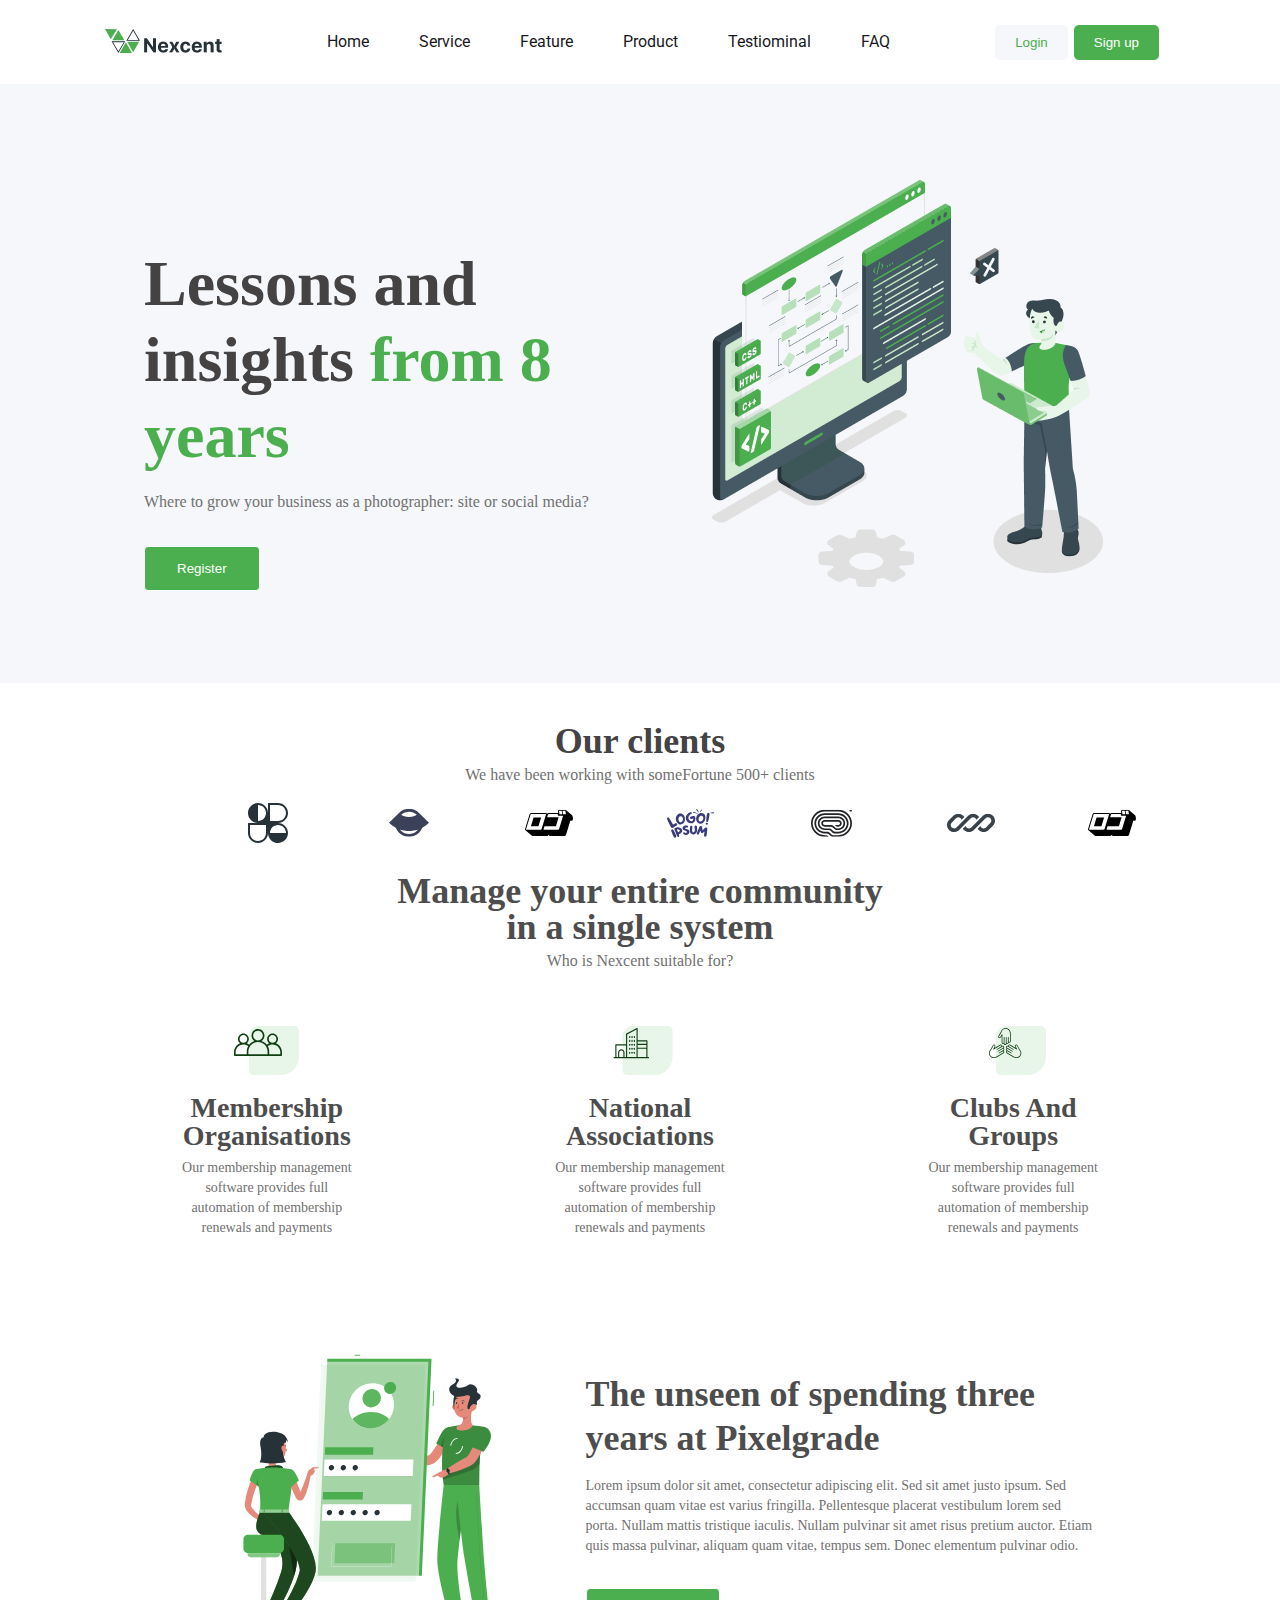
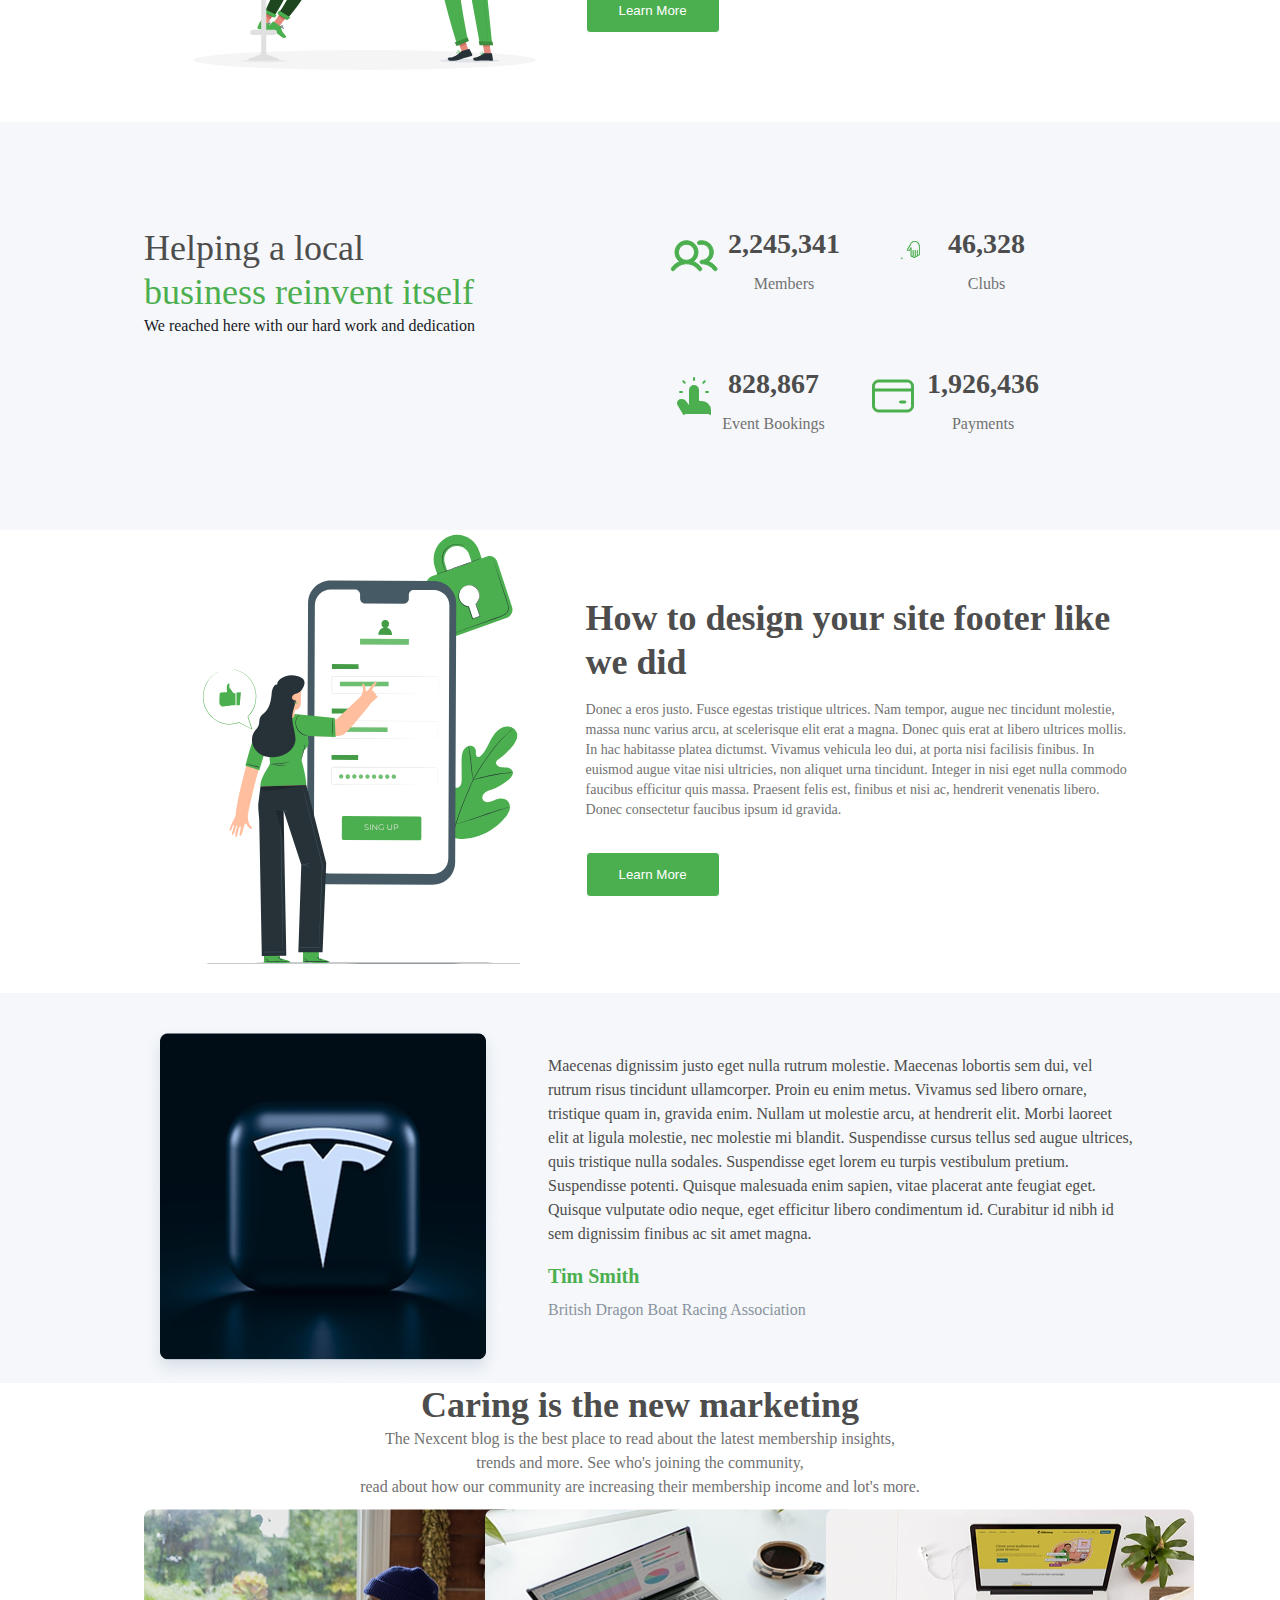
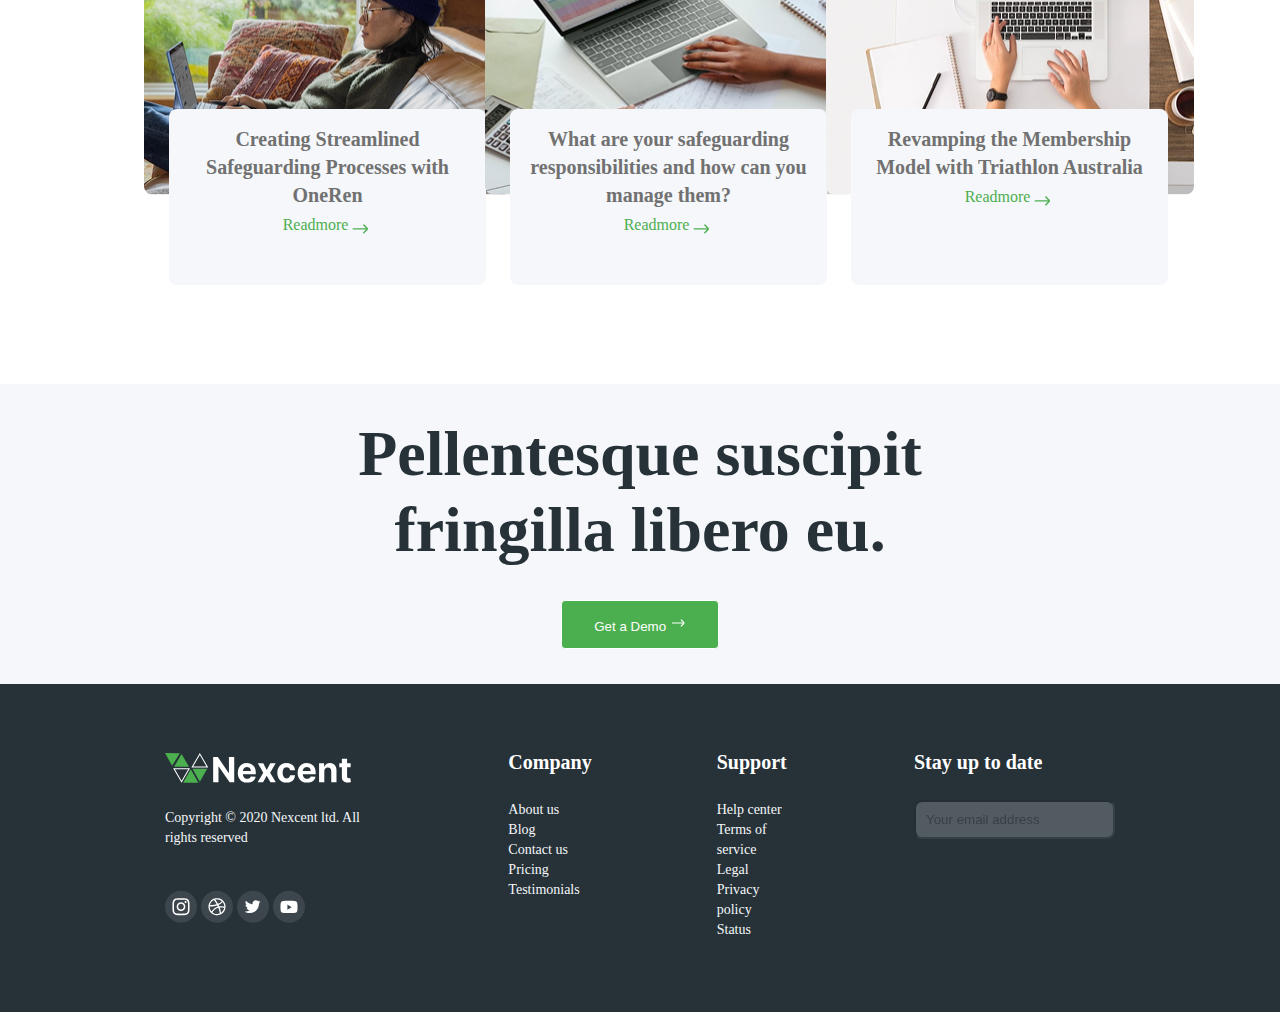
<file: agency/index.html>
<!DOCTYPE html>
<html lang="en">
<head>
    <meta charset="UTF-8">
    <meta name="viewport" content="width=device-width, initial-scale=1.0">
    <title>Document</title>
    <link rel="stylesheet" href="./theme/reset.css">
    <link rel="stylesheet" href="./theme/qlobal.css">
    <link rel="preconnect" href="https://fonts.googleapis.com">
<link rel="preconnect" href="https://fonts.gstatic.com" crossorigin>
<link href="https://fonts.googleapis.com/css2?family=Inter:ital,opsz,wght@0,14..32,100..900;1,14..32,100..900&family=Roboto:ital,wght@0,100..900;1,100..900&display=swap" rel="stylesheet">
</head>
<body>
    <header class="header">
        <div class="logo">
            <svg width="35" height="24" viewBox="0 0 35 24" fill="none" xmlns="http://www.w3.org/2000/svg">
<path d="M18.7863 13.134L13.3954 22.3669L8.00448 13.134H18.7863ZM20.2305 12.3088H6.55444L13.3954 24L20.2305 12.3088Z" fill="#263238"/>
<path d="M28.1591 1.65038L33.55 10.8833H22.7681L28.1591 1.65038ZM28.1591 0L21.3181 11.6912H35L28.1591 0Z" fill="#263238"/>
<path d="M0 0L5.7359 10.3409L12.0038 0.259661L0 0Z" fill="#4CAF4F"/>
<path d="M13.3955 0.905884L19.4121 11.189H7.36728L13.3955 0.905884Z" fill="#4CAF4F"/>
<path d="M20.9615 13.434L26.9839 24H14.6526L20.7744 13.434H20.9615Z" fill="#4CAF4F"/>
<path d="M22.2653 12.7935L28.1591 23.1978L34.1347 12.7935H22.2653Z" fill="#4CAF4F"/>
</svg>
<img src="images.png/Nexcent.png" alt="logo">

        </div>
        <div class="navbar">
            <nav class="nav">
                <ul class="nav-item">
                    <li style="font-weight: 500px;" class="nav-list">
                        <a style="color: #18191F;" class="nav-link" href="index.html">Home</a>
                    </li>
                    <li class="nav-list">
                        <a class="nav-link" href="#service">Service</a>
                    </li>
                    <li class="nav-list">
                        <a class="nav-link" href="#feature">Feature</a>
                    </li>
                    <li class="nav-list">
                        <a class="nav-link" href="#product">Product</a>
                    </li>
                    <li class="nav-list">
                        <a class="nav-link" href="#testiominal">Testiominal</a>
                    </li>
                    <li class="nav-list">
                        <a class="nav-link"  href="#faq">FAQ</a>
                    </li>
                </ul>
            </nav>
        </div>
        <div class="nav-btn">
            <button class="btn-login">Login</button>
            <button class="button">Sign up</button>
        </div>
    </header>
    <main>
        <section class="section-title">
            <div class="content">
                <h1 class="title">Lessons and insights <span class="title-end">from 8 years</span></h1>
                <p class="text">Where to grow your business as a photographer: site or social media?</p>
                <button class="title-btn">Register</button>
            </div>
            <div class="img">
                <img src="images.png/Illustration.png" alt="illustrator">
            </div>
        </section>
        <section class="section2" id="service">
            <div class="icon-section">
                <h2 class="client-title">Our clients</h2>
                <p class="paragraf">We have been working with someFortune 500+ clients</p>
            </div>
            <div class="icon">
                <img class="icons" src="icons/Logo.svg" alt="icon">
                <img class="icons" src="icons/Logo (1).svg" alt="icon1">
                <img class="icons" src="icons/Logo (2).svg" alt="icon2">
                <img class="icons" src="icons/Logo (3).svg" alt="icon3">
                <img class="icons" src="icons/Logo (4).svg" alt="icon4">
                <img class="icons" src="icons/Logo (5).svg" alt="icon5">
                <img class="icons" src="icons/Logo (6).svg" alt="icon6">
            </div>
        </section>
        <section class="section3">
            <div class="community">
                <h3 class="community-title">Manage your entire community <br> in a single system</h3>
                <p class="community-paragraf">Who is Nexcent suitable for? </p>
            </div>
            <div class="boxes">
            <div class="box1">
                <img src="icons/Icon (2).svg" alt="member icon">
                <p class="box-title">Membership Organisations</p>
                <p class="box-text">Our membership management software provides full automation of membership renewals and payments</p>
            </div>
            <div class="box2">
                <img src="icons/Icon.svg" alt="national icon">
                <p class="box2-title">National Associations</p>
                <p class="box2-text">Our membership management software provides full automation of membership renewals and payments</p>
            </div>
            <div class="box3">
                <img src="icons/Icon (1).svg" alt="clups icon">
                <p class="box3-title">Clubs And Groups</p>
                <p class="box3-text">Our membership management software provides full automation of membership renewals and payments</p>
            </div>
            </div>
        </section>
        <section class="section4">
            <div class="Frame">
                <img src="images.png/Frame 35.svg" alt="frame">
            </div>
            <div class="learn">
                <h4 class="frame-title">The unseen of spending three <br> years at Pixelgrade</h4>
                <p class="frame-text">Lorem ipsum dolor sit amet, consectetur adipiscing elit. Sed sit amet justo ipsum. Sed <br> accumsan quam vitae est varius fringilla. Pellentesque placerat vestibulum lorem sed <br>porta. Nullam mattis tristique iaculis. Nullam pulvinar sit amet risus pretium auctor. Etiam <br>quis massa pulvinar, aliquam quam vitae, tempus sem. Donec elementum pulvinar odio.</p>
                <button class="frame-btn">Learn More</button>
                
            </div>
        </section>
        <section class="section5">
            <div class="achiev-section">
                <h5 class="achiev-title">Helping a local <br> <span class="green-texts">business reinvent itself</span></h5>
                <p class="achiev-paragraf">We reached here with our hard work and dedication</p>
            </div>
            <div class="numbers">
                <div class="members">
                    <div class="info">
                    <img src="icons/Icon (3).svg" alt="members">
                    <div class="payment">
                    <p class="section-number">2,245,341</p> <br>
                    

                
                   

                    <p class="member">Members</p>
                    </div>
                    </div>
                    
                    <div class="info">
                    
                    <img src="icons/Icon (5).svg" alt="clubs"> 
       
                    <div class="payment">
                    <p class="section-number">46,328</p> <br>
                    
                    
                        <p class="member">Clubs</p>
                        </div>
                    </div>
                    </div>
                    
                <div class="members">
                    <div class="info">
                    <img src="icons/Icon (4).svg" alt="event">
                    <div class="payment">
                    <p class="section-number">828,867</p> <br>
                    
                    <p class="member">Event Bookings</p>
                    </div>
                </div>
                   <div class="info">
                
                    <img src="icons/Icon (6).svg" alt="payments">
                    <div class="payment">
                    <p class="section-number">1,926,436</p> <br>
                    
                    
                        <p class="member">Payments</p>
                        </div>

                </div>
                </div>
            </div>
        </section>
        <section class="section6" id="feature">
            <div class="svg-img"> 
                <svg width="442" height="434" viewBox="0 0 442 434" fill="none" xmlns="http://www.w3.org/2000/svg">
<path d="M376.369 433.13C376.369 433.275 304.601 433.399 216.1 433.399C127.599 433.399 55.8001 433.275 55.8001 433.13C55.8001 432.986 127.558 432.862 216.1 432.862C304.642 432.862 376.369 432.996 376.369 433.13Z" fill="#263238"/>
<path d="M306.441 306.606C290.473 295.454 286.855 274.753 287.486 256.139C287.589 253.038 287.248 249.752 288.726 247.034C290.204 244.315 293.656 242.445 296.436 243.747C298.741 244.832 299.743 247.519 301.035 249.741C302.759 252.701 305.285 255.112 308.322 256.697C310.296 257.731 312.745 258.351 314.699 257.276C317.386 255.798 317.696 252.108 317.675 249.008C317.675 243.24 317.641 237.48 317.572 231.727C317.386 228.638 317.7 225.539 318.502 222.549C319.463 219.614 321.602 216.896 324.527 216.069C327.452 215.242 331.101 216.948 331.762 219.965C331.876 221.244 331.907 222.528 331.855 223.81C331.938 225.102 332.537 226.518 333.746 226.911C334.956 227.303 336.217 226.404 337.147 225.495C340.33 222.394 342.5 218.353 344.516 214.364C346.531 210.374 348.505 206.271 351.399 202.871C354.293 199.471 358.293 196.773 362.768 196.515C367.243 196.256 371.904 199.006 373.02 203.346C374.137 207.687 371.604 212.121 368.886 215.645C364.785 220.877 359.95 225.489 354.531 229.34C353.473 229.917 352.629 230.819 352.123 231.913C351.451 233.98 353.404 236.047 355.44 236.698C357.745 237.463 360.246 237.225 362.675 237.515C365.104 237.804 367.687 238.858 368.607 241.132C369.868 244.295 367.222 247.602 364.628 249.772C359.419 254.113 353.504 257.528 347.141 259.87C344.867 260.697 342.48 261.431 340.64 263.022C338.8 264.614 337.705 267.394 338.811 269.575C339.917 271.755 342.759 272.448 345.146 272.004C347.534 271.559 349.652 270.278 351.926 269.42C356.174 267.818 361.652 268.107 364.328 271.776C365.158 273.04 365.683 274.479 365.862 275.98C366.041 277.481 365.87 279.003 365.362 280.427C364.328 283.26 362.736 285.857 360.68 288.064C353.911 296.152 345.116 302.297 335.193 305.872C325.344 309.283 316.218 310.213 306.43 306.627" fill="#4CAF4F"/>
<path d="M368.473 199.068C368.473 199.068 368.38 199.171 368.173 199.357L367.253 200.173C366.447 200.897 365.259 201.951 363.76 203.346C359.511 207.291 355.566 211.551 351.957 216.09C349.652 218.953 347.265 222.198 344.722 225.722C342.18 229.247 339.555 233.05 336.95 237.091C334.174 241.352 331.631 245.762 329.333 250.299C328.134 252.666 327.08 255.136 325.995 257.658L322.791 265.358C318.568 275.057 314.89 284.984 311.774 295.092C309.264 303.364 307.534 311.851 306.606 320.445C306.005 326.244 305.908 332.085 306.317 337.901C306.482 339.968 306.637 341.549 306.782 342.624C306.844 343.141 306.885 343.555 306.926 343.854V344.278C306.882 344.144 306.851 344.005 306.833 343.865C306.782 343.565 306.72 343.162 306.637 342.645C306.451 341.611 306.255 339.979 306.069 337.911C305.57 332.085 305.605 326.224 306.172 320.404C307.042 311.773 308.734 303.246 311.226 294.937C314.316 284.8 317.984 274.848 322.212 265.131L325.499 257.462C326.584 254.95 327.649 252.459 328.858 250.082C331.171 245.531 333.735 241.111 336.537 236.843C339.183 232.709 341.849 228.967 344.361 225.474C346.872 221.981 349.301 218.715 351.595 215.862C355.241 211.336 359.239 207.106 363.553 203.212C365.083 201.837 366.302 200.804 367.129 200.111L368.09 199.336C368.208 199.234 368.336 199.144 368.473 199.068Z" fill="#263238"/>
<path d="M328.992 250.062C328.846 249.636 328.746 249.196 328.692 248.749C328.527 247.891 328.341 246.682 328.124 245.111C327.68 242.011 327.225 237.763 326.739 233.06C326.253 228.358 325.706 224.1 325.251 221.03C325.013 219.5 324.806 218.27 324.662 217.413C324.549 216.974 324.49 216.522 324.486 216.069C324.664 216.483 324.792 216.917 324.868 217.361C325.096 218.208 325.354 219.428 325.644 220.968C326.233 224.069 326.811 228.285 327.297 232.998C327.783 237.711 328.196 241.845 328.517 245.059C328.672 246.506 328.806 247.736 328.91 248.718C328.99 249.161 329.018 249.612 328.992 250.062Z" fill="#263238"/>
<path d="M368.762 242.641C368.259 242.751 367.747 242.813 367.233 242.827C366.199 242.92 364.732 243.044 362.913 243.251C359.275 243.644 354.272 244.367 348.784 245.401C343.296 246.434 338.366 247.602 334.821 248.501C333.054 248.956 331.628 249.369 330.687 249.648C330.185 249.827 329.665 249.951 329.137 250.02C329.615 249.78 330.113 249.583 330.625 249.431C331.597 249.09 333.002 248.615 334.759 248.108C338.284 247.075 343.214 245.845 348.722 244.791C353.389 243.898 358.097 243.243 362.83 242.827C364.659 242.672 366.137 242.61 367.171 242.589C367.702 242.553 368.235 242.571 368.762 242.641Z" fill="#263238"/>
<path d="M311.732 294.214C311.622 294.064 311.532 293.901 311.464 293.728L310.781 292.292C310.192 291.041 309.397 289.191 308.446 286.928C306.523 282.38 304.074 276.014 301.469 268.944C298.865 261.875 296.467 255.508 294.648 250.909C293.759 248.677 293.025 246.847 292.478 245.483L291.899 244.005C291.819 243.835 291.763 243.654 291.734 243.468C291.844 243.617 291.934 243.781 292.002 243.954L292.684 245.39C293.263 246.641 294.069 248.491 295.02 250.754C296.943 255.302 299.392 261.668 301.996 268.738C304.601 275.807 306.999 282.173 308.818 286.773C309.707 289.005 310.44 290.834 310.978 292.199C311.216 292.788 311.412 293.232 311.567 293.677C311.647 293.847 311.703 294.028 311.732 294.214Z" fill="#263238"/>
<path d="M364.525 277.192C364.359 277.287 364.182 277.36 363.998 277.409L362.468 277.926L356.815 279.755C352.04 281.305 345.446 283.517 338.211 285.956C330.977 288.395 324.352 290.566 319.546 292.013C317.148 292.746 315.195 293.304 313.841 293.677L312.28 294.08C312.099 294.137 311.912 294.175 311.722 294.193C311.887 294.098 312.065 294.025 312.249 293.976L313.779 293.46L319.432 291.63C324.207 290.08 330.801 287.868 338.036 285.429C345.27 282.99 351.885 280.819 356.691 279.373C359.099 278.639 361.042 278.081 362.406 277.709L363.967 277.305C364.148 277.248 364.335 277.21 364.525 277.192Z" fill="#263238"/>
<path d="M342.986 26.4893L337.663 28.391L335.379 21.4353C331.183 8.60927 317.809 1.79833 305.521 6.12881C293.232 10.4593 286.69 24.5256 290.886 37.3516L293.17 44.3073L287.827 46.2193C285.789 47.0096 284.135 48.5547 283.207 50.5334C282.279 52.5121 282.15 54.7722 282.845 56.844L297.656 102.102C297.963 103.128 298.473 104.081 299.157 104.905C299.84 105.73 300.682 106.409 301.632 106.901C302.583 107.394 303.623 107.69 304.69 107.773C305.758 107.856 306.831 107.724 307.846 107.383L363.005 87.6534C365.07 86.8645 366.748 85.3057 367.687 83.3049C368.625 81.3041 368.752 79.0173 368.039 76.9254L353.218 31.6672C352.903 30.6445 352.384 29.6958 351.694 28.8777C351.004 28.0597 350.156 27.389 349.201 26.9057C348.247 26.4225 347.204 26.1365 346.136 26.065C345.068 25.9934 343.997 26.1377 342.986 26.4893ZM300.942 33.724C299.811 30.389 300.014 26.7456 301.509 23.557C303.004 20.3685 305.675 17.8822 308.962 16.6191C310.586 16.0637 312.304 15.841 314.015 15.9642C315.727 16.0875 317.395 16.5542 318.922 17.3364C320.449 18.1187 321.803 19.2005 322.903 20.5174C324.002 21.8342 324.826 23.3591 325.323 25.001L327.597 31.9566L303.216 40.6796L300.942 33.724ZM331.948 73.8868L335.731 85.4416C335.8 85.6733 335.778 85.9229 335.668 86.1384C335.558 86.354 335.37 86.519 335.142 86.5992L329.84 88.4905C329.629 88.549 329.403 88.5236 329.21 88.4196C329.018 88.3155 328.873 88.1409 328.806 87.9324L324.992 76.4293C322.89 76.3147 320.872 75.5604 319.209 74.2675C317.547 72.9745 316.319 71.2046 315.691 69.1946C314.792 66.5373 314.956 63.6353 316.148 61.0962C317.341 58.5571 319.469 56.5778 322.088 55.5727C323.381 55.1309 324.75 54.954 326.113 55.0524C327.476 55.1508 328.805 55.5227 330.021 56.1457C331.237 56.7687 332.316 57.6302 333.192 58.6788C334.068 59.7275 334.724 60.9417 335.121 62.2493C335.786 64.2911 335.841 66.4825 335.279 68.555C334.717 70.6276 333.563 72.4913 331.958 73.9178L331.948 73.8868Z" fill="#4CAF4F"/>
<path d="M337.426 28.267C337.426 28.4116 327.556 32.122 315.277 36.5352C302.999 40.9483 292.984 44.4933 292.932 44.39C292.881 44.2866 302.803 40.5452 315.091 36.1218C327.38 31.6983 337.374 28.1326 337.426 28.267Z" fill="#263238"/>
<path d="M349.146 30.1686C349.191 30.2583 349.229 30.3517 349.26 30.4477C349.342 30.6544 349.435 30.9231 349.559 31.2538C349.828 32.0083 350.2 33.0522 350.665 34.3544L354.634 45.9092C356.288 50.8082 358.262 56.6166 360.453 63.0658C361.486 66.3007 362.706 69.67 363.843 73.215C364.451 75.0418 364.714 76.966 364.618 78.8891C364.53 79.8892 364.246 80.8622 363.781 81.7519C363.284 82.6388 362.621 83.4213 361.827 84.0567C360.23 85.2223 358.458 86.1259 356.577 86.7335L351.254 88.6456L341.177 92.2526L324.114 98.3297L312.59 102.381L309.489 103.415L308.663 103.683C308.574 103.723 308.48 103.747 308.384 103.756C308.384 103.756 308.466 103.756 308.642 103.632L309.448 103.311L312.549 102.143L324.011 97.9266L341.043 91.7255L351.099 88.0875L356.422 86.1651C358.25 85.5822 359.971 84.706 361.517 83.571C362.255 82.9814 362.873 82.255 363.336 81.4315C363.774 80.6086 364.038 79.7045 364.111 78.7754C364.207 76.9225 363.954 75.0681 363.367 73.308C362.251 69.794 361.073 66.3937 360.008 63.1588C357.859 56.6993 355.874 50.8702 354.303 45.9713C352.732 41.0723 351.409 37.1346 350.5 34.3648C350.066 33.0108 349.735 31.9566 349.466 31.1918L349.218 30.365C349.187 30.3024 349.163 30.2365 349.146 30.1686Z" fill="#263238"/>
<path d="M320.042 15.9163C320.042 15.9163 319.494 15.6476 318.481 15.2342C317.037 14.6795 315.511 14.372 313.965 14.3247C311.673 14.2461 309.393 14.6767 307.288 15.5856C304.728 16.7173 302.54 18.5477 300.973 20.8669C299.396 23.1794 298.55 25.9123 298.545 28.7114C298.566 31.0055 298.914 33.2849 299.578 35.481C300.115 37.362 300.674 38.8606 301.046 39.9045C301.265 40.4347 301.445 40.9805 301.583 41.5374C301.289 41.0417 301.044 40.5191 300.849 39.9768C300.425 38.9433 299.816 37.4757 299.216 35.5843C298.48 33.3652 298.08 31.0487 298.028 28.7114C298 25.8066 298.866 22.9635 300.508 20.5672C302.129 18.1633 304.407 16.2762 307.071 15.1308C309.242 14.217 311.593 13.8139 313.944 13.9526C315.523 14.0331 317.075 14.4008 318.523 15.0378C318.91 15.2164 319.283 15.4236 319.639 15.6579C319.786 15.7225 319.922 15.8097 320.042 15.9163Z" fill="#263238"/>
<path d="M320.517 56.3582C320.682 56.2582 320.855 56.1718 321.034 56.0998C321.551 55.8664 322.087 55.6762 322.636 55.5314C323.507 55.2743 324.406 55.1216 325.313 55.0766C326.547 55.0103 327.781 55.1967 328.94 55.6244C331.586 56.5546 334.015 59.2521 335.214 62.8591C335.789 64.7948 335.789 66.8558 335.214 68.7915C334.576 70.8924 333.434 72.8051 331.886 74.3622L331.948 74.0832C333.323 77.8556 334.821 81.9483 336.372 86.2168L336.465 86.4752L336.206 86.5682L333.839 87.3537L328.672 89.0796L328.413 89.1623L328.331 88.9039C326.915 84.6252 325.364 80.6357 324.197 76.7187L324.424 76.8944C322.403 76.7265 320.477 75.9682 318.884 74.7136C317.443 73.6038 316.262 72.1929 315.422 70.5795C314.664 69.1487 314.287 67.5472 314.326 65.9286C314.374 64.2744 314.787 62.6513 315.536 61.1754C316.285 59.6995 317.35 58.4074 318.657 57.3917C319.195 56.9552 319.798 56.6063 320.445 56.3582C319.861 56.7046 319.295 57.0806 318.75 57.4847C317.315 58.699 316.215 60.2612 315.556 62.0219C314.991 63.3496 314.726 64.7861 314.782 66.2281C314.837 67.6702 315.211 69.0821 315.877 70.3625C316.702 71.9146 317.856 73.2688 319.256 74.3312C320.776 75.5237 322.612 76.2426 324.538 76.3983H324.713L324.765 76.5533C325.902 80.398 327.463 84.4184 328.899 88.7179L328.558 88.5526L333.726 86.8266L336.082 86.0307L335.917 86.3821C334.377 82.1137 332.889 78.0106 331.524 74.2382V74.0832L331.648 73.9592C333.151 72.4666 334.271 70.6337 334.914 68.6158C335.462 66.7642 335.462 64.7934 334.914 62.9418C333.788 59.4691 331.462 56.8336 328.94 55.9034C327.824 55.473 326.632 55.2726 325.437 55.3143C324.544 55.3348 323.656 55.4561 322.791 55.6761C321.251 56.0585 320.528 56.4099 320.517 56.3582Z" fill="#263238"/>
<path d="M288.571 354.779L185.332 354.303C179.37 354.27 173.665 351.873 169.469 347.637C165.274 343.4 162.931 337.672 162.956 331.71L164.052 72.9049C164.064 69.9512 164.658 67.0288 165.8 64.3048C166.943 61.5808 168.61 59.1086 170.709 57.0296C172.807 54.9506 175.294 53.3055 178.029 52.1883C180.763 51.0711 183.691 50.5038 186.645 50.5188L289.873 50.9942C295.835 51.0243 301.541 53.4194 305.739 57.6536C309.936 61.8878 312.281 67.6147 312.259 73.5767L311.164 332.372C311.152 335.326 310.558 338.25 309.416 340.975C308.274 343.7 306.606 346.174 304.508 348.254C302.41 350.335 299.923 351.982 297.188 353.102C294.454 354.221 291.526 354.791 288.571 354.779Z" fill="#455A64"/>
<path d="M289.718 59.8929H269.709C269.056 59.905 268.412 60.0456 267.814 60.3066C267.215 60.5677 266.674 60.9441 266.221 61.4144C265.768 61.8847 265.412 62.4396 265.173 63.0475C264.935 63.6554 264.819 64.3043 264.831 64.9571V68.5848C264.843 69.2372 264.727 69.8856 264.488 70.4928C264.249 71.1001 263.893 71.6544 263.44 72.1238C262.987 72.5933 262.446 72.9687 261.847 73.2287C261.249 73.4887 260.605 73.628 259.953 73.6388L220.947 73.4631C219.628 73.4279 218.376 72.8704 217.467 71.9132C216.558 70.9559 216.067 69.677 216.1 68.3574V64.7298C216.133 63.4119 215.643 62.1346 214.736 61.1776C213.83 60.2206 212.581 59.662 211.263 59.6241H204.225L186.707 59.5415C182.54 59.5167 178.533 61.1439 175.563 64.067C172.594 66.9901 170.904 70.9707 170.863 75.1374L169.829 327.752C169.82 329.819 170.217 331.868 171 333.781C171.782 335.695 172.933 337.435 174.388 338.903C175.843 340.372 177.573 341.539 179.479 342.339C181.385 343.139 183.43 343.555 185.497 343.565L288.519 344.04C290.588 344.05 292.638 343.652 294.552 342.869C296.467 342.086 298.209 340.934 299.678 339.478C301.147 338.022 302.316 336.291 303.116 334.384C303.916 332.476 304.333 330.43 304.343 328.362L305.376 75.7472C305.401 71.5688 303.765 67.5515 300.829 64.5786C297.893 61.6056 293.897 59.9202 289.718 59.8929Z" fill="white"/>
<path d="M275.859 310.337L199.254 310.006C198.458 310.006 197.817 309.138 197.827 308.084L197.91 288.044C197.91 287.01 198.561 286.121 199.357 286.121L275.962 286.473C276.403 286.549 276.797 286.793 277.063 287.153C277.329 287.513 277.445 287.962 277.388 288.406L277.316 308.425C277.316 309.489 276.654 310.347 275.859 310.337Z" fill="#4CAF4F"/>
<path d="M222.544 300.124C222.122 300.124 221.715 300.057 221.325 299.921C220.94 299.78 220.642 299.601 220.43 299.384L220.666 298.921C220.867 299.116 221.135 299.281 221.471 299.417C221.813 299.547 222.17 299.612 222.544 299.612C222.902 299.612 223.192 299.569 223.414 299.482C223.642 299.39 223.807 299.268 223.91 299.116C224.019 298.964 224.073 298.796 224.073 298.612C224.073 298.39 224.008 298.211 223.878 298.075C223.753 297.94 223.588 297.834 223.382 297.758C223.176 297.677 222.948 297.606 222.699 297.547C222.45 297.487 222.2 297.425 221.951 297.36C221.701 297.289 221.471 297.197 221.26 297.083C221.054 296.969 220.886 296.82 220.756 296.636C220.631 296.446 220.568 296.2 220.568 295.896C220.568 295.614 220.642 295.357 220.788 295.124C220.94 294.885 221.17 294.695 221.479 294.554C221.788 294.408 222.184 294.335 222.666 294.335C222.986 294.335 223.303 294.381 223.618 294.473C223.932 294.56 224.203 294.682 224.431 294.839L224.228 295.319C223.984 295.156 223.723 295.037 223.447 294.961C223.176 294.885 222.913 294.847 222.658 294.847C222.317 294.847 222.035 294.893 221.813 294.985C221.59 295.078 221.425 295.202 221.317 295.359C221.214 295.511 221.162 295.685 221.162 295.88C221.162 296.102 221.224 296.281 221.349 296.417C221.479 296.552 221.647 296.658 221.853 296.734C222.065 296.81 222.295 296.877 222.544 296.937C222.794 296.997 223.04 297.062 223.284 297.132C223.534 297.203 223.761 297.295 223.967 297.409C224.179 297.517 224.347 297.663 224.472 297.848C224.602 298.032 224.667 298.273 224.667 298.571C224.667 298.848 224.591 299.105 224.439 299.344C224.287 299.577 224.054 299.767 223.74 299.913C223.431 300.054 223.032 300.124 222.544 300.124ZM225.978 300.076V294.384H226.579V300.076H225.978ZM228.431 300.076V294.384H228.927L232.855 299.328H232.595V294.384H233.188V300.076H232.692L228.773 295.132H229.033V300.076H228.431ZM237.542 300.124C237.109 300.124 236.707 300.054 236.339 299.913C235.976 299.767 235.659 299.563 235.388 299.303C235.122 299.043 234.913 298.737 234.761 298.384C234.615 298.032 234.542 297.647 234.542 297.23C234.542 296.812 234.615 296.427 234.761 296.075C234.913 295.723 235.125 295.416 235.396 295.156C235.667 294.896 235.984 294.695 236.347 294.554C236.716 294.408 237.117 294.335 237.55 294.335C237.984 294.335 238.38 294.403 238.738 294.538C239.101 294.674 239.41 294.88 239.665 295.156L239.291 295.538C239.052 295.3 238.789 295.129 238.502 295.026C238.214 294.923 237.906 294.872 237.575 294.872C237.222 294.872 236.897 294.931 236.599 295.051C236.306 295.164 236.049 295.33 235.827 295.547C235.61 295.758 235.439 296.007 235.314 296.295C235.195 296.576 235.135 296.888 235.135 297.23C235.135 297.566 235.195 297.877 235.314 298.165C235.439 298.452 235.61 298.704 235.827 298.921C236.049 299.132 236.306 299.298 236.599 299.417C236.897 299.531 237.22 299.588 237.567 299.588C237.892 299.588 238.198 299.539 238.486 299.441C238.778 299.344 239.047 299.178 239.291 298.945L239.632 299.401C239.361 299.639 239.044 299.821 238.681 299.946C238.317 300.065 237.938 300.124 237.542 300.124ZM239.055 299.328V297.23H239.632V299.401L239.055 299.328ZM245.756 300.124C245.03 300.124 244.458 299.916 244.04 299.498C243.623 299.081 243.414 298.463 243.414 297.644V294.384H244.016V297.62C244.016 298.292 244.168 298.788 244.471 299.108C244.775 299.428 245.203 299.588 245.756 299.588C246.315 299.588 246.745 299.428 247.049 299.108C247.353 298.788 247.504 298.292 247.504 297.62V294.384H248.09V297.644C248.09 298.463 247.881 299.081 247.464 299.498C247.052 299.916 246.483 300.124 245.756 300.124ZM249.903 300.076V294.384H252.033C252.516 294.384 252.931 294.462 253.278 294.62C253.624 294.771 253.89 294.994 254.074 295.286C254.264 295.574 254.359 295.923 254.359 296.335C254.359 296.736 254.264 297.083 254.074 297.376C253.89 297.663 253.624 297.886 253.278 298.043C252.931 298.2 252.516 298.279 252.033 298.279H250.236L250.505 297.994V300.076H249.903ZM250.505 298.043L250.236 297.75H252.017C252.586 297.75 253.017 297.628 253.31 297.384C253.608 297.135 253.757 296.785 253.757 296.335C253.757 295.88 253.608 295.528 253.31 295.278C253.017 295.029 252.586 294.904 252.017 294.904H250.236L250.505 294.62V298.043Z" fill="#E8E8E3"/>
<path d="M214.533 134.152L187.951 134.031L187.929 138.91L214.511 139.03L214.533 134.152Z" fill="#4CAF4F"/>
<path opacity="0.1" d="M214.533 134.152L187.951 134.031L187.929 138.91L214.511 139.03L214.533 134.152Z" fill="black"/>
<path d="M292.457 164.103C292.666 164.082 292.871 164.034 293.067 163.959C293.353 163.847 293.602 163.657 293.784 163.41C293.967 163.163 294.077 162.87 294.1 162.563C294.1 160.92 294.1 158.522 294.1 155.442C294.1 153.902 294.1 152.176 294.1 150.275C294.1 149.81 294.1 149.324 294.1 148.838C294.168 148.367 294.065 147.887 293.811 147.484C293.669 147.291 293.484 147.134 293.27 147.024C293.057 146.915 292.821 146.857 292.581 146.854H290.969H276.034L189.59 146.533C189.369 146.53 189.15 146.579 188.952 146.678C188.754 146.777 188.583 146.923 188.453 147.102C188.204 147.506 188.108 147.987 188.184 148.456C188.184 149.489 188.184 150.523 188.184 151.556C188.184 153.623 188.184 155.69 188.184 157.757C188.184 158.791 188.184 159.825 188.184 160.858C188.142 161.339 188.142 161.824 188.184 162.305C188.239 162.511 188.34 162.703 188.479 162.864C188.619 163.025 188.794 163.152 188.991 163.235C189.194 163.316 189.412 163.355 189.631 163.349H194.892L217.847 163.473L256.707 163.711L282.907 163.917L290.028 164H291.878C292.302 164 292.509 164 292.509 164H291.878H290.028H282.907H256.707L217.847 163.876L194.892 163.783H189.631C189.342 163.795 189.053 163.745 188.784 163.638C188.512 163.522 188.27 163.345 188.076 163.121C187.883 162.898 187.743 162.632 187.668 162.346C187.608 162.075 187.587 161.797 187.606 161.52V160.755C187.606 159.721 187.606 158.688 187.606 157.654C187.606 155.587 187.606 153.52 187.606 151.453C187.606 150.419 187.606 149.386 187.606 148.352C187.586 148.077 187.586 147.801 187.606 147.526C187.644 147.222 187.762 146.933 187.947 146.688C188.125 146.439 188.361 146.236 188.635 146.098C188.908 145.959 189.211 145.889 189.518 145.893L275.962 146.368L290.896 146.471H292.509C292.793 146.472 293.073 146.54 293.324 146.672C293.576 146.803 293.793 146.993 293.956 147.226C294.247 147.675 294.365 148.215 294.286 148.745C294.286 149.231 294.286 149.717 294.286 150.182C294.286 152.063 294.286 153.789 294.286 155.349C294.286 158.45 294.214 160.827 294.193 162.481C294.168 162.799 294.052 163.103 293.86 163.357C293.668 163.612 293.407 163.806 293.108 163.917C292.913 164.039 292.687 164.103 292.457 164.103Z" fill="#E0E0E0"/>
<path d="M244.553 151.722H195.936V156.28H244.553V151.722Z" fill="#4CAF4F"/>
<path opacity="0.2" d="M244.553 151.722H195.936V156.28H244.553V151.722Z" fill="white"/>
<path d="M214.352 178.654L187.77 178.534L187.748 183.412L214.33 183.532L214.352 178.654Z" fill="#4CAF4F"/>
<path opacity="0.1" d="M214.352 178.654L187.77 178.534L187.748 183.412L214.33 183.532L214.352 178.654Z" fill="black"/>
<path d="M291.785 208.607C291.994 208.581 292.201 208.543 292.405 208.493C292.694 208.401 292.96 208.249 293.184 208.045C293.409 207.842 293.587 207.593 293.708 207.315C293.87 206.898 293.934 206.449 293.894 206.002C293.894 205.506 293.894 204.969 293.894 204.37C293.894 203.171 293.894 201.806 293.894 200.235V193.673C293.943 193.197 293.838 192.719 293.594 192.308C293.339 191.887 292.938 191.574 292.467 191.43C291.953 191.338 291.428 191.31 290.907 191.347H276.034L189.89 191.027C189.427 191.028 188.979 191.197 188.631 191.503C188.284 191.809 188.059 192.231 187.999 192.691C187.999 193.673 187.999 194.758 187.999 195.791C187.999 197.858 187.999 199.925 187.999 201.992C187.999 203.026 187.999 204.059 187.999 205.093C187.96 205.576 187.981 206.062 188.061 206.54C188.19 206.959 188.455 207.323 188.815 207.573C189.197 207.816 189.645 207.931 190.097 207.904H191.533H194.52L217.392 208.018L256.118 208.256L282.225 208.462L289.325 208.545H282.225H256.118L217.371 208.504L194.499 208.421H190.004C189.445 208.454 188.89 208.305 188.422 207.997C187.952 207.671 187.609 207.193 187.451 206.643C187.358 206.118 187.33 205.584 187.368 205.052C187.368 204.018 187.368 202.985 187.368 201.951C187.368 199.884 187.368 197.817 187.368 195.75C187.368 194.716 187.368 193.683 187.368 192.649C187.443 192.058 187.732 191.515 188.179 191.121C188.626 190.728 189.201 190.51 189.797 190.51L275.941 190.985L290.814 191.099C291.368 191.065 291.923 191.103 292.467 191.213C293.004 191.388 293.457 191.756 293.739 192.246C294.006 192.701 294.122 193.23 294.069 193.755C294.069 194.241 294.069 194.716 294.069 195.192C294.069 197.062 294.069 198.778 294.069 200.359C294.069 201.941 294.069 203.274 294.069 204.494C294.069 205.083 294.069 205.63 294.069 206.137C294.107 206.599 294.032 207.063 293.852 207.491C293.718 207.776 293.524 208.029 293.283 208.232C293.042 208.435 292.761 208.584 292.457 208.669C292.231 208.688 292.004 208.667 291.785 208.607Z" fill="#E0E0E0"/>
<path d="M214.152 225.089L187.57 224.969L187.548 229.847L214.13 229.967L214.152 225.089Z" fill="#4CAF4F"/>
<path opacity="0.1" d="M214.152 225.089L187.57 224.969L187.548 229.847L214.13 229.967L214.152 225.089Z" fill="black"/>
<path d="M291.578 255.023C291.787 254.998 291.995 254.96 292.199 254.909C292.486 254.818 292.751 254.666 292.975 254.465C293.2 254.264 293.379 254.017 293.501 253.741C293.663 253.324 293.727 252.875 293.687 252.429C293.687 251.922 293.687 251.395 293.687 250.785C293.687 249.597 293.687 248.222 293.687 246.651V240.088C293.736 239.613 293.631 239.135 293.387 238.724C293.126 238.31 292.727 238.003 292.261 237.856C291.746 237.76 291.222 237.729 290.7 237.763H275.828L189.683 237.442C189.22 237.443 188.773 237.613 188.425 237.919C188.077 238.225 187.852 238.647 187.792 239.106C187.792 240.14 187.792 241.173 187.792 242.207C187.792 244.274 187.792 246.341 187.792 248.408C187.792 249.442 187.792 250.475 187.792 251.509C187.753 251.988 187.774 252.471 187.854 252.945C187.978 253.367 188.244 253.732 188.608 253.979C188.988 254.227 189.438 254.343 189.89 254.309H194.386L217.258 254.434L255.984 254.671L282.091 254.878L289.191 254.961H282.091H255.984L217.258 254.847L194.386 254.754H189.89C189.33 254.792 188.774 254.643 188.309 254.33C187.838 254.004 187.495 253.526 187.337 252.976C187.244 252.451 187.217 251.917 187.254 251.385C187.254 250.351 187.254 249.318 187.254 248.284C187.254 246.217 187.254 244.15 187.254 242.083C187.254 241.049 187.254 240.016 187.254 238.931C187.327 238.341 187.614 237.797 188.059 237.403C188.504 237.01 189.078 236.792 189.673 236.791L275.817 237.267L290.69 237.38C291.243 237.346 291.799 237.385 292.343 237.494C292.88 237.669 293.333 238.038 293.615 238.528C293.882 238.983 293.998 239.511 293.945 240.037C293.945 240.522 293.945 241.008 293.945 241.473C293.945 243.344 293.945 245.059 293.945 246.641C293.945 248.222 293.945 249.555 293.945 250.775C293.945 251.364 293.945 251.912 293.945 252.418C293.985 252.88 293.91 253.345 293.728 253.772C293.594 254.057 293.4 254.31 293.159 254.513C292.918 254.717 292.637 254.866 292.333 254.95C292.091 255.033 291.832 255.058 291.578 255.023Z" fill="#E0E0E0"/>
<path d="M243.515 197.514L194.899 197.293L194.878 201.851L243.495 202.072L243.515 197.514Z" fill="#4CAF4F"/>
<path opacity="0.2" d="M243.515 197.514L194.899 197.293L194.878 201.851L243.495 202.072L243.515 197.514Z" fill="white"/>
<path d="M199.295 246.589C199.264 247.005 199.113 247.402 198.858 247.733C198.604 248.063 198.258 248.311 197.864 248.447C197.47 248.582 197.044 248.599 196.641 248.495C196.237 248.391 195.873 248.171 195.593 247.862C195.313 247.553 195.13 247.168 195.067 246.756C195.004 246.344 195.063 245.923 195.237 245.544C195.411 245.165 195.693 244.846 196.046 244.626C196.4 244.405 196.811 244.294 197.228 244.305C197.804 244.337 198.344 244.595 198.731 245.022C199.117 245.45 199.32 246.013 199.295 246.589Z" fill="#4CAF4F"/>
<path d="M205.878 246.62C205.899 246.911 205.859 247.204 205.761 247.479C205.664 247.755 205.511 248.007 205.312 248.22C205.112 248.434 204.871 248.604 204.603 248.721C204.336 248.837 204.047 248.897 203.755 248.897C203.462 248.897 203.174 248.837 202.906 248.721C202.638 248.604 202.397 248.434 202.198 248.22C201.998 248.007 201.845 247.755 201.748 247.479C201.65 247.204 201.61 246.911 201.631 246.62C201.61 246.329 201.65 246.036 201.748 245.761C201.845 245.486 201.998 245.233 202.198 245.02C202.397 244.806 202.638 244.636 202.906 244.519C203.174 244.403 203.462 244.343 203.755 244.343C204.047 244.343 204.336 244.403 204.603 244.519C204.871 244.636 205.112 244.806 205.312 245.02C205.511 245.233 205.664 245.486 205.761 245.761C205.859 246.036 205.899 246.329 205.878 246.62Z" fill="#4CAF4F"/>
<path d="M212.472 246.651C212.442 247.067 212.29 247.464 212.036 247.795C211.781 248.125 211.435 248.373 211.041 248.509C210.647 248.644 210.222 248.661 209.818 248.557C209.414 248.453 209.05 248.233 208.77 247.924C208.491 247.615 208.308 247.23 208.245 246.818C208.181 246.406 208.24 245.985 208.415 245.606C208.589 245.227 208.87 244.908 209.224 244.688C209.578 244.467 209.989 244.356 210.405 244.367C210.98 244.402 211.519 244.66 211.905 245.087C212.291 245.514 212.495 246.076 212.472 246.651Z" fill="#4CAF4F"/>
<path d="M219.056 246.682C219.025 247.098 218.874 247.495 218.619 247.826C218.365 248.156 218.019 248.404 217.625 248.54C217.231 248.675 216.805 248.692 216.402 248.588C215.998 248.484 215.634 248.264 215.354 247.955C215.074 247.646 214.891 247.261 214.828 246.849C214.765 246.437 214.824 246.016 214.998 245.637C215.172 245.258 215.454 244.939 215.808 244.719C216.161 244.499 216.572 244.387 216.989 244.398C217.564 244.433 218.102 244.691 218.488 245.118C218.875 245.545 219.079 246.107 219.056 246.682Z" fill="#4CAF4F"/>
<path d="M225.64 246.703C225.611 247.119 225.461 247.518 225.207 247.85C224.954 248.181 224.609 248.431 224.215 248.568C223.821 248.705 223.395 248.724 222.99 248.621C222.586 248.518 222.221 248.298 221.94 247.989C221.659 247.681 221.476 247.296 221.412 246.884C221.348 246.471 221.406 246.049 221.58 245.67C221.754 245.291 222.036 244.971 222.39 244.75C222.744 244.53 223.155 244.418 223.572 244.429C224.145 244.464 224.682 244.721 225.068 245.146C225.454 245.57 225.659 246.129 225.64 246.703Z" fill="#4CAF4F"/>
<path d="M232.233 246.734C232.205 247.148 232.057 247.545 231.806 247.876C231.555 248.206 231.213 248.457 230.821 248.596C230.43 248.734 230.007 248.756 229.604 248.657C229.2 248.559 228.835 248.344 228.552 248.041C228.269 247.737 228.081 247.357 228.011 246.948C227.941 246.538 227.992 246.118 228.158 245.737C228.324 245.357 228.598 245.033 228.946 244.806C229.293 244.579 229.7 244.459 230.115 244.46C230.697 244.482 231.247 244.733 231.644 245.159C232.041 245.585 232.253 246.152 232.233 246.734Z" fill="#4CAF4F"/>
<path d="M238.817 246.765C238.837 247.056 238.797 247.349 238.7 247.624C238.602 247.899 238.449 248.152 238.25 248.365C238.051 248.579 237.81 248.749 237.542 248.866C237.274 248.982 236.985 249.042 236.693 249.042C236.401 249.042 236.112 248.982 235.844 248.866C235.576 248.749 235.335 248.579 235.136 248.365C234.937 248.152 234.784 247.899 234.686 247.624C234.589 247.349 234.549 247.056 234.569 246.765C234.549 246.473 234.589 246.181 234.686 245.906C234.784 245.63 234.937 245.378 235.136 245.164C235.335 244.951 235.576 244.78 235.844 244.664C236.112 244.548 236.401 244.487 236.693 244.487C236.985 244.487 237.274 244.548 237.542 244.664C237.81 244.78 238.051 244.951 238.25 245.164C238.449 245.378 238.602 245.63 238.7 245.906C238.797 246.181 238.837 246.473 238.817 246.765Z" fill="#4CAF4F"/>
<path d="M245.401 246.796C245.372 247.21 245.224 247.607 244.973 247.938C244.722 248.268 244.38 248.519 243.989 248.658C243.597 248.796 243.174 248.818 242.771 248.719C242.367 248.621 242.002 248.406 241.719 248.103C241.436 247.799 241.248 247.419 241.178 247.01C241.108 246.6 241.159 246.18 241.325 245.799C241.491 245.419 241.765 245.095 242.113 244.868C242.46 244.641 242.867 244.521 243.282 244.522C243.864 244.544 244.414 244.795 244.811 245.221C245.208 245.647 245.42 246.214 245.401 246.796Z" fill="#4CAF4F"/>
<path d="M251.984 246.827C251.956 247.243 251.805 247.642 251.552 247.974C251.299 248.305 250.954 248.555 250.559 248.692C250.165 248.829 249.74 248.848 249.335 248.745C248.931 248.642 248.565 248.422 248.285 248.113C248.004 247.805 247.82 247.42 247.756 247.008C247.692 246.595 247.751 246.173 247.925 245.794C248.099 245.415 248.38 245.095 248.734 244.874C249.089 244.654 249.5 244.542 249.917 244.553C250.49 244.588 251.027 244.845 251.413 245.27C251.799 245.694 252.004 246.253 251.984 246.827Z" fill="#4CAF4F"/>
<g opacity="0.2">
<path d="M199.295 246.589C199.264 247.005 199.113 247.402 198.858 247.733C198.604 248.063 198.258 248.311 197.864 248.447C197.47 248.582 197.044 248.599 196.641 248.495C196.237 248.391 195.873 248.171 195.593 247.862C195.313 247.553 195.13 247.168 195.067 246.756C195.004 246.344 195.063 245.923 195.237 245.544C195.411 245.165 195.693 244.846 196.046 244.626C196.4 244.405 196.811 244.294 197.228 244.305C197.804 244.337 198.344 244.595 198.731 245.022C199.117 245.45 199.32 246.013 199.295 246.589Z" fill="white"/>
<path d="M205.878 246.62C205.899 246.911 205.859 247.204 205.761 247.479C205.664 247.755 205.511 248.007 205.312 248.22C205.112 248.434 204.871 248.604 204.603 248.721C204.336 248.837 204.047 248.897 203.755 248.897C203.462 248.897 203.174 248.837 202.906 248.721C202.638 248.604 202.397 248.434 202.198 248.22C201.998 248.007 201.845 247.755 201.748 247.479C201.65 247.204 201.61 246.911 201.631 246.62C201.61 246.329 201.65 246.036 201.748 245.761C201.845 245.486 201.998 245.233 202.198 245.02C202.397 244.806 202.638 244.636 202.906 244.519C203.174 244.403 203.462 244.343 203.755 244.343C204.047 244.343 204.336 244.403 204.603 244.519C204.871 244.636 205.112 244.806 205.312 245.02C205.511 245.233 205.664 245.486 205.761 245.761C205.859 246.036 205.899 246.329 205.878 246.62Z" fill="white"/>
<path d="M212.472 246.651C212.442 247.067 212.29 247.464 212.036 247.795C211.781 248.125 211.435 248.373 211.041 248.509C210.647 248.644 210.222 248.661 209.818 248.557C209.414 248.453 209.05 248.233 208.77 247.924C208.491 247.615 208.308 247.23 208.245 246.818C208.181 246.406 208.24 245.985 208.415 245.606C208.589 245.227 208.87 244.908 209.224 244.688C209.578 244.467 209.989 244.356 210.405 244.367C210.98 244.402 211.519 244.66 211.905 245.087C212.291 245.514 212.495 246.076 212.472 246.651Z" fill="white"/>
<path d="M219.056 246.682C219.025 247.098 218.874 247.495 218.619 247.826C218.365 248.156 218.019 248.404 217.625 248.54C217.231 248.675 216.805 248.692 216.402 248.588C215.998 248.484 215.634 248.264 215.354 247.955C215.074 247.646 214.891 247.261 214.828 246.849C214.765 246.437 214.824 246.016 214.998 245.637C215.172 245.258 215.454 244.939 215.808 244.719C216.161 244.499 216.572 244.387 216.989 244.398C217.564 244.433 218.102 244.691 218.488 245.118C218.875 245.545 219.079 246.107 219.056 246.682Z" fill="white"/>
<path d="M225.64 246.703C225.611 247.119 225.461 247.518 225.207 247.85C224.954 248.181 224.609 248.431 224.215 248.568C223.821 248.705 223.395 248.724 222.99 248.621C222.586 248.518 222.221 248.298 221.94 247.989C221.659 247.681 221.476 247.296 221.412 246.884C221.348 246.471 221.406 246.049 221.58 245.67C221.754 245.291 222.036 244.971 222.39 244.75C222.744 244.53 223.155 244.418 223.572 244.429C224.145 244.464 224.682 244.721 225.068 245.146C225.454 245.57 225.659 246.129 225.64 246.703Z" fill="white"/>
<path d="M232.233 246.734C232.205 247.148 232.056 247.545 231.806 247.876C231.555 248.206 231.213 248.457 230.821 248.596C230.43 248.734 230.007 248.756 229.604 248.657C229.2 248.559 228.835 248.344 228.552 248.041C228.269 247.737 228.081 247.357 228.011 246.948C227.941 246.538 227.992 246.118 228.158 245.737C228.324 245.357 228.598 245.033 228.945 244.806C229.293 244.579 229.699 244.459 230.115 244.46C230.697 244.482 231.247 244.733 231.644 245.159C232.041 245.585 232.253 246.152 232.233 246.734Z" fill="white"/>
<path d="M238.817 246.765C238.837 247.056 238.797 247.349 238.7 247.624C238.602 247.899 238.449 248.152 238.25 248.365C238.051 248.579 237.81 248.749 237.542 248.866C237.274 248.982 236.985 249.042 236.693 249.042C236.401 249.042 236.112 248.982 235.844 248.866C235.576 248.749 235.335 248.579 235.136 248.365C234.937 248.152 234.784 247.899 234.686 247.624C234.589 247.349 234.549 247.056 234.569 246.765C234.549 246.473 234.589 246.181 234.686 245.906C234.784 245.63 234.937 245.378 235.136 245.164C235.335 244.951 235.576 244.78 235.844 244.664C236.112 244.548 236.401 244.487 236.693 244.487C236.985 244.487 237.274 244.548 237.542 244.664C237.81 244.78 238.051 244.951 238.25 245.164C238.449 245.378 238.602 245.63 238.7 245.906C238.797 246.181 238.837 246.473 238.817 246.765Z" fill="white"/>
<path d="M245.401 246.796C245.372 247.21 245.224 247.607 244.973 247.938C244.722 248.268 244.38 248.519 243.989 248.658C243.597 248.796 243.174 248.818 242.771 248.719C242.367 248.621 242.002 248.406 241.719 248.103C241.436 247.799 241.248 247.419 241.178 247.01C241.108 246.601 241.159 246.18 241.325 245.799C241.491 245.419 241.765 245.095 242.113 244.868C242.46 244.641 242.867 244.521 243.282 244.522C243.864 244.544 244.414 244.795 244.811 245.221C245.208 245.647 245.42 246.214 245.401 246.796Z" fill="white"/>
<path d="M251.984 246.827C251.956 247.243 251.805 247.642 251.552 247.974C251.299 248.305 250.954 248.555 250.559 248.692C250.165 248.829 249.74 248.848 249.335 248.745C248.931 248.642 248.565 248.422 248.285 248.113C248.004 247.805 247.82 247.42 247.756 247.008C247.692 246.595 247.751 246.173 247.925 245.794C248.099 245.415 248.38 245.095 248.734 244.874C249.089 244.654 249.5 244.542 249.917 244.553C250.49 244.588 251.027 244.845 251.413 245.27C251.799 245.694 252.004 246.253 251.984 246.827Z" fill="white"/>
</g>
<path d="M242.631 97.6269C243.349 97.3107 243.958 96.7904 244.382 96.1307C244.807 95.471 245.028 94.701 245.018 93.9165C245.045 93.4066 244.968 92.8966 244.791 92.4175C244.614 91.9384 244.342 91.5003 243.99 91.1299C243.639 90.7595 243.216 90.4645 242.746 90.2629C242.277 90.0614 241.772 89.9574 241.261 89.9574C240.751 89.9574 240.245 90.0614 239.776 90.2629C239.307 90.4645 238.884 90.7595 238.532 91.1299C238.181 91.5003 237.908 91.9384 237.732 92.4175C237.555 92.8966 237.478 93.4066 237.504 93.9165C237.489 94.7088 237.708 95.488 238.135 96.1558C238.562 96.8235 239.177 97.3498 239.902 97.6683C234.114 98.5364 234.373 104.82 234.373 104.82L248.057 104.882C248.057 104.882 248.377 98.4847 242.631 97.6269Z" fill="#4CAF4F"/>
<path opacity="0.1" d="M242.631 97.6269C243.349 97.3107 243.958 96.7904 244.382 96.1307C244.807 95.471 245.028 94.701 245.018 93.9165C245.045 93.4066 244.968 92.8966 244.791 92.4175C244.614 91.9384 244.342 91.5003 243.99 91.1299C243.639 90.7595 243.216 90.4645 242.746 90.2629C242.277 90.0614 241.772 89.9574 241.261 89.9574C240.751 89.9574 240.245 90.0614 239.776 90.2629C239.307 90.4645 238.884 90.7595 238.532 91.1299C238.181 91.5003 237.908 91.9384 237.732 92.4175C237.555 92.8966 237.478 93.4066 237.504 93.9165C237.489 94.7088 237.708 95.488 238.135 96.1558C238.562 96.8235 239.177 97.3498 239.902 97.6683C234.114 98.5364 234.373 104.82 234.373 104.82L248.057 104.882C248.057 104.882 248.377 98.4847 242.631 97.6269Z" fill="black"/>
<path d="M264.867 108.935L216.095 108.714L216.068 114.543L264.84 114.764L264.867 108.935Z" fill="#4CAF4F"/>
<path opacity="0.2" d="M264.867 108.935L216.095 108.714L216.068 114.543L264.84 114.764L264.867 108.935Z" fill="white"/>
<path d="M85.5657 139.144H85.0799L83.6743 139.247C82.9137 139.293 82.1572 139.393 81.4109 139.547C80.9275 139.615 80.448 139.708 79.9743 139.826L78.3723 140.27C75.6457 141.107 73.0731 142.381 70.7552 144.043C67.6928 146.265 65.1356 149.112 63.2518 152.393C62.1446 154.285 61.2636 156.301 60.6267 158.398C59.9575 160.678 59.5721 163.032 59.4795 165.406C59.4179 166.653 59.4386 167.903 59.5415 169.147C59.5415 169.777 59.7172 170.408 59.7999 171.049C59.8694 171.695 59.9904 172.334 60.1616 172.961C61.091 177.108 62.9767 180.981 65.6683 184.27C68.36 187.559 71.783 190.174 75.6645 191.905C78.4737 193.117 81.4847 193.794 84.5425 193.9C87.7007 194.074 90.862 193.62 93.8442 192.567L94.7537 192.226H94.8777L94.9811 192.288L108.014 198.902L107.631 199.233C106.236 194.913 104.893 190.727 103.59 186.707V186.552L103.704 186.438C106.866 183.253 109.213 179.354 110.546 175.069C111.754 171.152 112.106 167.021 111.58 162.956C111.111 159.343 109.95 155.855 108.159 152.683C106.615 149.958 104.623 147.512 102.267 145.448C100.324 143.815 98.1727 142.445 95.8699 141.376C94.1275 140.625 92.3129 140.053 90.4542 139.671L88.3872 139.33L86.8886 139.216L85.9791 139.154H85.669C85.7721 139.143 85.876 139.143 85.9791 139.154H86.8989L88.3975 139.216L90.4646 139.516C92.3463 139.87 94.1857 140.421 95.9526 141.159C98.2949 142.216 100.485 143.582 102.464 145.221C104.863 147.276 106.897 149.722 108.479 152.455C110.321 155.662 111.518 159.197 112.003 162.863C112.574 166.991 112.246 171.193 111.042 175.183C109.7 179.556 107.317 183.539 104.097 186.789L104.159 186.521C105.461 190.541 106.815 194.727 108.221 199.037L108.417 199.667L107.828 199.367L94.7951 192.763H95.0224L94.0923 193.104C91.0526 194.174 87.8328 194.637 84.6148 194.468C81.4912 194.349 78.4172 193.648 75.5508 192.401C70.0831 190.06 65.5341 185.99 62.6007 180.815C61.2508 178.426 60.265 175.848 59.6758 173.167C59.5145 172.524 59.3937 171.872 59.3141 171.214C59.2314 170.563 59.0971 169.922 59.0661 169.281C58.7863 165.604 59.175 161.906 60.2133 158.367C60.866 156.241 61.7717 154.201 62.9108 152.29C64.8395 148.978 67.4499 146.114 70.5692 143.888C72.9253 142.222 75.541 140.957 78.3103 140.146L79.9329 139.733C80.4105 139.622 80.8935 139.536 81.3799 139.474C82.134 139.335 82.8975 139.252 83.664 139.226L85.0799 139.175C85.2409 139.153 85.4032 139.143 85.5657 139.144Z" fill="#4CAF4F"/>
<path d="M91.4567 163.245H89.5447L85.4106 157.437V153.623C85.4106 153.623 82.4547 153.437 82.8061 158.429C83.1575 163.421 82.8061 162.15 82.8061 162.15C82.8061 162.15 76.5326 162.15 76.0159 162.718C75.4991 163.287 75.4681 169.343 75.3957 172.723C75.3561 173.538 75.5899 174.342 76.0599 175.009C76.5299 175.675 77.2092 176.166 77.9899 176.402C78.2087 176.463 78.4346 176.494 78.6617 176.495C80.2326 176.495 88.2218 175.224 88.2218 175.224H91.5187L91.4567 163.245Z" fill="#4CAF4F"/>
<path d="M96.9241 162.222L95.7459 175.286H92.48V162.491L96.9241 162.222Z" fill="#4CAF4F"/>
<path d="M135.878 428.18V419.343L120.034 419.229L119.899 432.593L120.881 432.665C125.253 432.944 143.123 433.358 146.058 432.448C149.324 431.435 135.878 428.18 135.878 428.18Z" fill="#4CAF4F"/>
<path d="M146.43 431.621C146.43 431.766 140.498 431.89 133.191 431.89C125.883 431.89 119.951 431.766 119.951 431.621C119.951 431.477 125.883 431.353 133.191 431.353C140.498 431.353 146.43 431.477 146.43 431.621Z" fill="#263238"/>
<path d="M136.157 429.988C136.022 429.916 136.157 429.451 136.477 428.955C136.798 428.459 137.232 428.252 137.335 428.355C137.438 428.459 137.221 428.851 136.911 429.275C136.601 429.699 136.291 430.061 136.157 429.988Z" fill="#263238"/>
<path d="M137.17 430.567C137.025 430.567 137.097 429.988 137.407 429.441C137.717 428.893 138.131 428.562 138.244 428.645C138.358 428.727 138.172 429.192 137.883 429.678C137.593 430.164 137.304 430.619 137.17 430.567Z" fill="#263238"/>
<path d="M124.726 431.58C124.664 431.58 124.426 431.394 124.085 431.001C123.669 430.496 123.205 430.033 122.7 429.616C122.204 429.22 121.612 428.96 120.985 428.862C120.499 428.8 120.189 428.862 120.158 428.8C120.127 428.738 120.426 428.521 120.995 428.479C121.745 428.464 122.477 428.712 123.062 429.182C123.61 429.629 124.072 430.172 124.426 430.784C124.664 431.239 124.788 431.539 124.726 431.58Z" fill="#263238"/>
<path d="M136.208 428.324C136.281 428.448 136.012 428.758 135.557 428.924C135.103 429.089 134.699 429.027 134.679 428.924C134.658 428.82 134.979 428.603 135.371 428.459C135.764 428.314 136.126 428.2 136.208 428.324Z" fill="#263238"/>
<path d="M135.96 427.467C135.96 427.622 135.547 427.746 135.009 427.756C134.472 427.766 134.048 427.642 134.059 427.498C134.069 427.353 134.493 427.218 135.009 427.208C135.526 427.198 135.94 427.322 135.96 427.467Z" fill="#263238"/>
<path d="M174.893 428.18V419.343L159.049 419.229L158.915 432.458L159.897 432.531C164.269 432.81 182.149 433.358 185.074 432.448C188.339 431.435 174.893 428.18 174.893 428.18Z" fill="#4CAF4F"/>
<path d="M185.446 431.642C185.446 431.787 179.523 431.911 172.206 431.911C164.889 431.911 158.977 431.787 158.977 431.642C158.977 431.497 164.899 431.373 172.206 431.373C179.513 431.373 185.446 431.497 185.446 431.642Z" fill="#263238"/>
<path d="M175.172 429.988C175.048 429.916 175.172 429.451 175.493 428.955C175.813 428.459 176.247 428.252 176.351 428.355C176.454 428.459 176.237 428.851 175.927 429.275C175.617 429.699 175.307 430.061 175.172 429.988Z" fill="#263238"/>
<path d="M176.185 430.567C176.051 430.567 176.113 429.988 176.433 429.441C176.754 428.893 177.157 428.562 177.27 428.645C177.384 428.727 177.188 429.192 176.898 429.678C176.609 430.164 176.33 430.619 176.185 430.567Z" fill="#263238"/>
<path d="M163.742 431.58C163.68 431.58 163.452 431.394 163.101 431.001C162.684 430.496 162.221 430.033 161.716 429.616C161.219 429.22 160.628 428.96 160 428.862C159.525 428.8 159.204 428.862 159.173 428.8C159.142 428.738 159.442 428.521 160.011 428.479C160.761 428.464 161.493 428.712 162.078 429.182C162.629 429.626 163.091 430.169 163.442 430.784C163.68 431.239 163.804 431.539 163.742 431.58Z" fill="#263238"/>
<path d="M175.224 428.324C175.296 428.448 175.028 428.758 174.573 428.924C174.118 429.089 173.715 429.027 173.694 428.924C173.674 428.82 173.994 428.603 174.387 428.459C174.78 428.314 175.141 428.2 175.224 428.324Z" fill="#263238"/>
<path d="M174.997 427.467C174.997 427.622 174.583 427.746 174.046 427.756C173.508 427.766 173.095 427.642 173.105 427.498C173.116 427.353 173.529 427.218 174.046 427.208C174.563 427.198 174.997 427.322 174.997 427.467Z" fill="#263238"/>
<path d="M233.267 165.767C232.853 165.344 231.83 165.55 231.83 165.55C231.933 164.955 231.933 164.347 231.83 163.752C231.644 163.173 230.342 163.287 230.342 163.287C230.282 162.799 230.282 162.307 230.342 161.819C230.352 161.711 230.329 161.603 230.276 161.508C230.222 161.414 230.14 161.338 230.042 161.292C229.426 161.041 228.764 160.921 228.099 160.941C227.303 160.372 230.528 155.856 231.727 154.409C232.926 152.962 232.709 151.835 231.644 151.835C230.91 151.835 227.148 156.176 225.991 157.633C224.833 159.091 221.764 163.142 221.66 159.907C221.557 156.672 220.255 154.233 219.438 153.82C218.622 153.406 217.754 154.378 218.198 155.277C218.589 156.299 218.832 157.37 218.922 158.46C219.034 159.329 218.995 160.21 218.808 161.065C218.465 162.656 217.999 164.218 217.413 165.736H217.33C217.33 165.736 194.778 187.368 193.145 188.908C191.688 190.293 162.377 187.265 156.497 186.645C154.498 186.352 152.48 186.214 150.461 186.231C147.908 186.345 147.453 186.707 144.911 186.738C138.49 186.809 132.084 187.372 125.749 188.422C122.881 188.91 120.201 190.176 118.003 192.082C115.805 193.989 114.173 196.462 113.285 199.233C107.363 217.733 93.9475 261.524 91.5807 286.121C89.7923 289.365 88.1777 292.701 86.7438 296.116C85.0799 300.643 85.4829 300.798 86.041 300.901C87.55 301.18 89.2656 293.056 89.9064 295.02C90.5472 296.984 86.6508 304.704 88.2321 304.932C90.2992 305.221 91.9425 296.663 92.1389 295.981C92.3352 295.299 93.3584 295.516 93.1724 296.157C92.8727 297.067 89.9684 306.709 91.9942 307.019C93.1104 307.185 93.2344 305.149 93.2344 305.149C93.2344 305.149 95.3014 295.919 96.242 296.105C97.1825 296.291 96.1799 301.738 95.7045 303.557C95.2291 305.376 95.8905 306.296 96.8621 305.851C97.5235 305.541 99.1048 300.012 99.5389 298.214C99.973 296.415 101.058 291.434 102.515 294.317C103.973 297.201 106.184 298.875 107.094 298.917C107.299 298.893 107.492 298.808 107.649 298.674C107.805 298.54 107.918 298.362 107.972 298.163C108.027 297.964 108.021 297.753 107.954 297.558C107.888 297.362 107.765 297.191 107.6 297.067C106.818 296.303 106.147 295.433 105.606 294.483C105.124 293.743 104.774 292.924 104.572 292.064C104.156 290.35 103.913 288.598 103.849 286.835L103.683 285.801C105.998 274.339 112.665 240.698 122.287 219.211L126.235 227.334L127.951 233.35L117.429 259.322L162.305 258.733L155.608 232.957L163.742 206.085C172.537 206.282 195.119 206.612 198.881 204.907C203.615 202.84 228.099 171.917 228.099 171.917C229.695 170.677 231.224 169.352 232.678 167.948C232.678 167.948 234.166 166.697 233.267 165.767Z" fill="#FFBE9D"/>
<path d="M115.455 240.13C116.757 235.685 123.444 213.713 123.444 213.713C123.444 213.713 126.731 231.624 125.863 233.784C125.064 235.633 124.121 237.416 123.041 239.117C115.455 250.661 116.447 256.439 116.447 256.439L162.284 255.043C162.388 248.635 158.595 233.732 157.809 231.355C157.024 228.978 159.638 221.195 159.638 221.195C159.638 221.195 164.806 215.935 164.62 213.227C164.522 210.794 164.221 208.375 163.721 205.992L191.626 207.026L190.748 188.112L150.667 184.102C149.272 188.04 136.653 186.107 136.653 186.107C123.031 186.562 122.183 189.063 116.52 193.466C110.856 197.869 101.482 235.654 101.482 235.654L115.455 240.13Z" fill="#4CAF4F"/>
<path d="M142.554 235.654C141.76 235.796 140.951 235.838 140.146 235.778C138.648 235.778 136.591 235.675 134.327 235.448C132.064 235.22 130.018 234.9 128.56 234.61C127.757 234.507 126.969 234.306 126.214 234.011C127.022 234.011 127.829 234.088 128.622 234.238C130.09 234.424 132.126 234.683 134.379 234.91C136.632 235.138 138.679 235.293 140.156 235.396C140.962 235.406 141.765 235.493 142.554 235.654Z" fill="#263238"/>
<path d="M145.696 231.758C144.902 232.147 144.061 232.435 143.195 232.616C139.072 233.699 134.817 234.204 130.555 234.114C129.673 234.143 128.791 234.06 127.93 233.866C128.8 233.756 129.678 233.712 130.555 233.732C132.178 233.68 134.41 233.567 136.87 233.277C139.33 232.988 141.521 232.574 143.071 232.244C143.932 232.014 144.81 231.851 145.696 231.758Z" fill="#263238"/>
<path d="M161.116 214.374C161.096 215.162 160.988 215.945 160.796 216.71C160.527 218.146 160.114 220.11 159.587 222.26C159.06 224.41 158.553 226.394 158.099 227.738C157.916 228.507 157.645 229.252 157.292 229.96C157.35 229.174 157.496 228.398 157.726 227.645C158.119 226.032 158.564 224.172 159.06 222.136C159.556 220.1 160.031 218.239 160.424 216.627C160.564 215.851 160.796 215.095 161.116 214.374Z" fill="#263238"/>
<path d="M115.941 237.494C113.55 237.125 111.19 236.575 108.882 235.851C106.523 235.299 104.209 234.574 101.957 233.68C104.347 234.056 106.706 234.605 109.016 235.324C111.375 235.873 113.69 236.599 115.941 237.494Z" fill="#263238"/>
<path d="M164.217 205.765C163.827 205.832 163.429 205.832 163.039 205.765C161.959 205.654 160.899 205.4 159.887 205.01C158.196 204.375 156.657 203.393 155.368 202.127C154.079 200.862 153.07 199.341 152.404 197.662C151.668 195.815 151.354 193.827 151.484 191.843C151.53 190.207 152.019 188.614 152.9 187.234C153.519 186.304 154.444 185.62 155.515 185.301C155.801 185.222 156.096 185.184 156.393 185.187C156.6 185.187 156.703 185.187 156.703 185.187C156.703 185.187 156.269 185.187 155.577 185.466C154.595 185.829 153.762 186.509 153.21 187.399C151.804 189.611 151.412 193.652 152.91 197.424C153.608 199.203 154.7 200.8 156.104 202.096C157.254 203.156 158.58 204.009 160.021 204.618C161.373 205.152 162.781 205.537 164.217 205.765Z" fill="#263238"/>
<path d="M188.309 206.654C188.05 203.484 187.967 200.303 188.06 197.124C187.98 193.949 188.076 190.771 188.35 187.606C188.609 190.772 188.691 193.949 188.598 197.124C188.685 200.304 188.588 203.485 188.309 206.654Z" fill="#263238"/>
<path d="M150.399 185.26C150.512 182.955 150.75 180.35 150.75 180.35C150.75 180.35 156.455 179.72 156.796 173.829C157.137 167.938 156.796 154.347 156.796 154.347L146.461 149.055L134.989 158.078L136.756 187.533L147.277 188.205C148.082 188.227 148.862 187.93 149.447 187.378C150.032 186.825 150.374 186.064 150.399 185.26Z" fill="#FFBE9D"/>
<path d="M151.422 169.168C151.422 169.168 151.422 169.281 151.329 169.416C151.252 169.513 151.153 169.59 151.039 169.641C150.926 169.691 150.802 169.713 150.678 169.705C150.016 169.705 149.376 168.94 149.148 168.051C149.04 167.621 149.04 167.17 149.148 166.739C149.169 166.551 149.237 166.371 149.346 166.216C149.454 166.061 149.599 165.935 149.768 165.85C149.907 165.793 150.063 165.793 150.202 165.85C150.305 165.901 150.389 165.985 150.44 166.088C150.512 166.263 150.44 166.377 150.44 166.367C150.44 166.356 150.44 166.263 150.337 166.16C150.283 166.086 150.203 166.035 150.114 166.015C150.024 165.996 149.93 166.011 149.851 166.057C149.724 166.133 149.619 166.241 149.545 166.369C149.471 166.497 149.43 166.642 149.427 166.79C149.34 167.175 149.34 167.574 149.427 167.958C149.634 168.765 150.192 169.416 150.688 169.478C150.785 169.491 150.884 169.484 150.978 169.457C151.072 169.431 151.16 169.385 151.236 169.323C151.36 169.24 151.401 169.157 151.422 169.168Z" fill="#EB996E"/>
<path d="M160.341 151.164C159.545 148.456 156.662 147.112 154.037 146.368C150.037 145.231 145.717 144.735 141.81 146.172C137.903 147.608 133.211 150.13 133.211 154.44C130.906 154.254 129.584 156.269 128.674 158.77C128.093 160.294 127.744 161.897 127.64 163.525C127.351 169.168 125.77 176.96 122.111 181.095C120.044 183.399 117.181 184.991 116.003 187.864C114.969 190.355 115.507 193.311 114.546 195.833C113.688 198.055 111.797 199.636 110.412 201.569C109.001 203.761 108.17 206.276 107.999 208.878C107.827 211.48 108.319 214.082 109.43 216.441C110.548 218.74 112.123 220.786 114.058 222.457C115.993 224.127 118.248 225.386 120.685 226.156C125.513 227.625 130.661 227.675 135.516 226.301C139.16 225.43 142.559 223.744 145.458 221.371C148.425 218.948 150.463 215.575 151.226 211.821C151.959 207.604 150.781 203.315 149.903 199.119C147.153 185.859 147.939 185.167 151.412 172.857C151.494 172.64 151.536 172.413 151.598 172.196C151.66 171.979 151.691 171.875 151.732 171.71C151.831 171.224 151.883 170.729 151.887 170.232C151.38 170.421 150.829 170.461 150.3 170.347C149.771 170.234 149.285 169.971 148.9 169.591C148.514 169.186 148.245 168.684 148.121 168.138C147.997 167.592 148.024 167.023 148.197 166.491C148.441 165.909 148.805 165.385 149.264 164.952C149.723 164.519 150.268 164.188 150.864 163.979C152.011 163.504 153.241 163.256 154.367 162.729C156.755 161.592 158.409 159.235 159.535 156.765C160.461 155.053 160.747 153.067 160.341 151.164Z" fill="#263238"/>
<path d="M151.835 169.447C152.054 169.769 152.234 170.116 152.373 170.48C152.683 171.131 153.096 172.051 153.551 173.116L153.634 173.312H153.417L152.383 173.405C151.67 173.405 151.071 173.539 150.368 173.529C150.307 173.515 150.25 173.486 150.203 173.445C150.156 173.403 150.12 173.35 150.099 173.291C150.068 173.197 150.068 173.096 150.099 173.002C150.123 172.863 150.154 172.725 150.192 172.589L150.378 171.855C150.472 171.365 150.617 170.887 150.812 170.429C150.793 170.928 150.72 171.423 150.595 171.906L150.45 172.64C150.399 172.888 150.306 173.271 150.45 173.24C150.967 173.24 151.701 173.126 152.383 173.085L153.417 172.992L153.282 173.219C152.838 172.186 152.466 171.214 152.249 170.542C152.058 170.199 151.919 169.83 151.835 169.447Z" fill="#4CAF4F"/>
<path d="M116.447 256.439L162.284 255.043L182.231 332.909L178.562 422.227H154.326L157.292 334.811L139.567 280.602L142.296 425.689L117.801 426.051L115.228 289.677C115.114 285.884 113.874 277.336 114.339 273.574L116.447 256.439Z" fill="#263238"/>
<path d="M145.665 281.708C144.915 281.756 144.162 281.71 143.422 281.574C142.038 281.409 140.146 281.119 138.069 280.706C135.991 280.292 134.131 279.817 132.787 279.435C132.069 279.277 131.374 279.027 130.72 278.69C130.72 278.535 134.09 279.342 138.224 280.179C142.358 281.016 145.686 281.553 145.665 281.708Z" fill="#455A64"/>
<path d="M178.314 417.328C178.314 417.472 172.826 417.596 166.057 417.596C159.287 417.596 153.789 417.472 153.789 417.328C153.789 417.183 159.277 417.059 166.057 417.059C172.837 417.059 178.314 417.173 178.314 417.328Z" fill="#455A64"/>
<path d="M142.079 421.916C142.079 422.071 136.746 422.185 130.173 422.185C123.599 422.185 118.277 422.071 118.277 421.916C118.277 421.761 123.61 421.648 130.173 421.648C136.736 421.648 142.079 421.772 142.079 421.916Z" fill="#455A64"/>
<path d="M138.916 421.544C138.772 421.544 138.131 389.846 137.48 350.748C136.829 311.65 136.446 279.931 136.58 279.931C136.715 279.931 137.376 311.619 138.017 350.738C138.658 389.857 139.071 421.544 138.916 421.544Z" fill="#455A64"/>
<path d="M175.059 417.328C175.047 417.187 175.047 417.045 175.059 416.904V415.664C175.059 414.547 175.141 412.946 175.203 410.909C175.348 406.775 175.555 400.771 175.813 393.412C176.371 378.612 177.157 358.21 178.015 335.689C178.015 335.472 178.015 335.266 178.015 335.08V335.152C172.589 313.448 167.679 293.749 164.114 279.497L159.98 262.64C159.504 260.666 159.142 259.126 158.884 258.051C158.76 257.544 158.677 257.152 158.605 256.852C158.565 256.718 158.54 256.579 158.533 256.439C158.586 256.569 158.628 256.704 158.657 256.842C158.739 257.131 158.843 257.524 158.987 258.02C159.266 259.053 159.669 260.624 160.186 262.588C161.22 266.577 162.677 272.324 164.496 279.404C168.093 293.646 173.054 313.293 178.552 335.028V335.1C178.552 335.286 178.552 335.503 178.552 335.71C177.632 358.231 176.795 378.622 176.185 393.422C175.865 400.791 175.596 406.755 175.41 410.909C175.307 412.977 175.224 414.547 175.172 415.664C175.172 416.191 175.11 416.604 175.1 416.904C175.102 417.046 175.088 417.188 175.059 417.328Z" fill="#455A64"/>
<path d="M167.152 333.261C165.411 333.833 163.618 334.231 161.799 334.449C159.566 334.832 157.664 335.1 156.807 335.142V334.935C157.086 335.018 157.23 335.069 157.23 335.111C157.23 335.152 157.055 335.111 156.765 335.111H156.145L156.765 334.925C157.571 334.687 159.473 334.294 161.706 333.891C163.496 333.503 165.32 333.291 167.152 333.261Z" fill="#455A64"/>
<path d="M166.728 336.227C165.116 336.301 163.501 336.228 161.902 336.01C160.288 335.977 158.679 335.8 157.096 335.483C160.326 335.219 163.577 335.47 166.728 336.227Z" fill="#455A64"/>
<path opacity="0.2" d="M116.251 258.082C116.794 258.779 117.478 259.354 118.258 259.769C119.038 260.184 119.896 260.429 120.778 260.49C122.624 260.709 124.491 260.674 126.328 260.387C138.162 259.074 150.698 257.865 162.284 255.043C147.288 255.88 131.444 255.601 116.447 256.439L116.292 257.72" fill="black"/>
<g opacity="0.2">
<path d="M131.702 279.217L140.157 312.022L139.567 280.602L131.702 279.217Z" fill="black"/>
</g>
</svg>

            </div>
            <div class="section6-text">
                <h6 class="section6-title">How to design your site footer like we did</h6>
                <p class="section6paragraf">Donec a eros justo. Fusce egestas tristique ultrices. Nam tempor, augue nec tincidunt molestie, massa nunc varius arcu, at scelerisque elit erat a magna. Donec quis erat at libero ultrices mollis. In hac habitasse platea dictumst. Vivamus vehicula leo dui, at porta nisi facilisis finibus. In euismod augue vitae nisi ultricies, non aliquet urna tincidunt. Integer in nisi eget nulla commodo faucibus efficitur quis massa. Praesent felis est, finibus et nisi ac, hendrerit venenatis libero. Donec consectetur faucibus ipsum id gravida.</p>
                <button class="frame-btn">Learn More</button>
            </div>
        </section>
        <section class="section7" id="product">
            <div class="img9">
                <img src="images.png/image 9.png" alt="image9">
            </div>
            <div class="text7">
                <p class="text7-title">Maecenas dignissim justo eget nulla rutrum molestie. Maecenas lobortis sem dui, vel rutrum risus tincidunt ullamcorper. Proin eu enim metus. Vivamus sed libero ornare, tristique quam in, gravida enim. Nullam ut molestie arcu, at hendrerit elit. Morbi laoreet elit at ligula molestie, nec molestie mi blandit. Suspendisse cursus tellus sed augue ultrices, quis tristique nulla sodales. Suspendisse eget lorem eu turpis vestibulum pretium. Suspendisse potenti. Quisque malesuada enim sapien, vitae placerat ante feugiat eget. Quisque vulputate odio neque, eget efficitur libero condimentum id. Curabitur id nibh id sem dignissim finibus ac sit amet magna.</p>
                 <p class="text7-name">Tim Smith</p>
                 <p class="text7-paragraf">British Dragon Boat Racing Association</p>
            </div>
        </section>
        <section class="section8" id="testiominal">
            <div class="section8-content">
                <p class="section8-title">Caring is the new marketing</p>
                <p class="section8-text">The Nexcent blog is the best place to read about the latest membership insights,<br> trends and more. See who's joining the community,<br> read about how our community are increasing their membership income and lot's more.​</p>
            </div>
            <div class="section8-box">
                <div class="section8-img">
                    <img class="img18" src="images.png/image 18.png" alt="img18">
                    <div class="readmore">
                        <p class="section8-boxtitle">Creating Streamlined Safeguarding Processes with OneRen</p>
                        <p class="read">Readmore
                            <svg class="section8-svg" width="25" height="25" viewBox="0 0 25 25" fill="none" xmlns="http://www.w3.org/2000/svg">
<path d="M16.4999 16.399L19.7928 13.1062C20.1834 12.7156 20.1834 12.0825 19.7928 11.6919L16.4999 8.39905M19.4999 12.399L5.49994 12.399" stroke="#4CAF4F" stroke-width="1.5" stroke-linecap="round"/>
</svg>

                        </p>
                    </div>
                   
                </div>
                <div class="section8-img">
                    <img class="img18"  src="images.png/image 19.png" alt="img19">
                    <div class="readmore">
                        <p class="section8-boxtitle">What are your safeguarding responsibilities and how can you manage them?</p>
                        <p class="read">Readmore
                            <svg class="section8-svg" width="25" height="25" viewBox="0 0 25 25" fill="none" xmlns="http://www.w3.org/2000/svg">
<path d="M16.5 16.399L19.7929 13.1062C20.1834 12.7156 20.1834 12.0825 19.7929 11.6919L16.5 8.39905M19.5 12.399L5.5 12.399" stroke="#4CAF4F" stroke-width="1.5" stroke-linecap="round"/>
</svg>

                        </p>
                    </div>
                </div>
                <div class="section8-img">
                    <img class="img18" src="images.png/image 20.png" alt="img20">
                    <div class="readmore">
                        <p class="section8-boxtitle">Revamping the Membership Model with Triathlon Australia</p>
                        <p class="read">Readmore
                            <svg class="section8-svg" width="25" height="25" viewBox="0 0 25 25" fill="none" xmlns="http://www.w3.org/2000/svg">
<path d="M16.5 16.399L19.7929 13.1062C20.1834 12.7156 20.1834 12.0825 19.7929 11.6919L16.5 8.39905M19.5 12.399L5.5 12.399" stroke="#4CAF4F" stroke-width="1.5" stroke-linecap="round"/>
</svg>

                        </p>
                    </div>
                </div>
                
            </div>
        </section>
        <section class="section9" id="faq">
            <div class="end">
                <p class="title-9">Pellentesque suscipit <br> fringilla libero eu.</p>
                <button class="btn9">Get a Demo 
                    <svg width="16" height="16" viewBox="0 0 16 16" fill="none" xmlns="http://www.w3.org/2000/svg">
<path d="M11.2503 11.0001L13.7201 8.53039C14.013 8.23749 14.013 7.7626 13.7201 7.4697L11.2503 4.99997M13.5004 8.00004L2.50012 8.00004" stroke="white" stroke-width="1.1" stroke-linecap="round"/>
</svg>

                </button>
            </div>
        </section>
    </main>
    <footer class="footer">
        <div class="sevg-footer">
            <svg width="44" height="30" viewBox="0 0 44 30" fill="none" xmlns="http://www.w3.org/2000/svg">
<path d="M23.2259 16.2379L16.561 27.6527L9.89611 16.2379H23.2259ZM25.0114 15.2177H8.10339L16.561 29.6717L25.0114 15.2177Z" fill="white"/>
<path d="M34.8137 2.0404L41.4786 13.4552H28.1488L34.8137 2.0404ZM34.8137 0L26.3561 14.454H43.2713L34.8137 0Z" fill="white"/>
<path d="M0 0L7.09143 12.7846L14.8406 0.321025L0 0Z" fill="#4CAF4F"/>
<path d="M16.5612 1.11987L23.9997 13.8332H9.1084L16.5612 1.11987Z" fill="#4CAF4F"/>
<path d="M25.9152 16.6089L33.3608 29.6718H18.1154L25.6838 16.6089H25.9152Z" fill="#4CAF4F"/>
<path d="M27.5271 15.8169L34.8137 28.68L42.2014 15.8169H27.5271Z" fill="#4CAF4F"/>
</svg>
    <svg width="138" height="26" viewBox="0 0 138 26" fill="none" xmlns="http://www.w3.org/2000/svg">
<path d="M21.2197 0.0633545V25.2394H16.6222L5.66912 9.39373H5.48473V25.2394H0.161865V0.0633545H4.8332L15.7002 15.8967H15.9215V0.0633545H21.2197Z" fill="white"/>
<path d="M34.1243 25.6082C32.182 25.6082 30.5102 25.2148 29.1088 24.428C27.7156 23.6331 26.642 22.5103 25.888 21.0598C25.134 19.601 24.757 17.8759 24.757 15.8844C24.757 13.9421 25.134 12.2375 25.888 10.7705C26.642 9.30358 27.7033 8.16033 29.0719 7.3408C30.4487 6.52127 32.0632 6.1115 33.9153 6.1115C35.161 6.1115 36.3206 6.31229 37.3942 6.71386C38.476 7.10723 39.4185 7.70139 40.2216 8.49634C41.033 9.29129 41.664 10.2911 42.1147 11.4958C42.5655 12.6923 42.7908 14.0937 42.7908 15.7V17.1383H26.8469V13.893H37.8614C37.8614 13.139 37.6975 12.4711 37.3696 11.8892C37.0418 11.3073 36.587 10.8525 36.0051 10.5247C35.4315 10.1887 34.7635 10.0207 34.0014 10.0207C33.2064 10.0207 32.5016 10.2051 31.887 10.5739C31.2805 10.9344 30.8052 11.4221 30.461 12.0367C30.1168 12.6432 29.9406 13.3193 29.9324 14.0651V17.1506C29.9324 18.0849 30.1045 18.8921 30.4487 19.5723C30.8011 20.2525 31.2969 20.777 31.9361 21.1458C32.5754 21.5146 33.3335 21.699 34.2104 21.699C34.7922 21.699 35.3249 21.617 35.8084 21.4531C36.292 21.2892 36.7058 21.0434 37.05 20.7156C37.3942 20.3877 37.6565 19.9862 37.8368 19.5109L42.6802 19.8305C42.4344 20.9942 41.9303 22.0104 41.1682 22.8791C40.4142 23.7396 39.439 24.4117 38.2424 24.8952C37.0541 25.3705 35.6814 25.6082 34.1243 25.6082Z" fill="white"/>
<path d="M50.2465 6.35736L53.7132 12.9587L57.2658 6.35736H62.6379L57.1675 15.7984L62.7854 25.2394H57.4379L53.7132 18.7118L50.0499 25.2394H44.6409L50.2465 15.7984L44.8376 6.35736H50.2465Z" fill="white"/>
<path d="M73.6032 25.6082C71.6691 25.6082 70.0055 25.1984 68.6123 24.3789C67.2272 23.5511 66.1619 22.4038 65.4161 20.9368C64.6785 19.4699 64.3097 17.7816 64.3097 15.8721C64.3097 13.938 64.6826 12.2416 65.4284 10.7828C66.1823 9.31587 67.2518 8.17262 68.6368 7.35309C70.0219 6.52536 71.6691 6.1115 73.5786 6.1115C75.2259 6.1115 76.6683 6.41063 77.9057 7.00889C79.1432 7.60715 80.1226 8.44717 80.8438 9.52895C81.565 10.6107 81.9624 11.881 82.0362 13.3398H77.0944C76.9551 12.3973 76.5863 11.6392 75.988 11.0656C75.398 10.4837 74.6235 10.1928 73.6647 10.1928C72.8533 10.1928 72.1444 10.414 71.538 10.8566C70.9397 11.2909 70.4726 11.9261 70.1366 12.762C69.8006 13.5979 69.6326 14.61 69.6326 15.7984C69.6326 17.0031 69.7965 18.0275 70.1243 18.8716C70.4603 19.7157 70.9315 20.3591 71.538 20.8016C72.1444 21.2442 72.8533 21.4654 73.6647 21.4654C74.2629 21.4654 74.7997 21.3425 75.2751 21.0966C75.7586 20.8508 76.156 20.4943 76.4675 20.0272C76.7871 19.5518 76.9961 18.9823 77.0944 18.3184H82.0362C81.9542 19.7608 81.5609 21.0311 80.8561 22.1293C80.1595 23.2192 79.1965 24.0715 77.9672 24.6862C76.7379 25.3008 75.2832 25.6082 73.6032 25.6082Z" fill="white"/>
<path d="M93.9942 25.6082C92.0519 25.6082 90.3801 25.2148 88.9786 24.428C87.5854 23.6331 86.5119 22.5103 85.7579 21.0598C85.0039 19.601 84.6269 17.8759 84.6269 15.8844C84.6269 13.9421 85.0039 12.2375 85.7579 10.7705C86.5119 9.30358 87.5732 8.16033 88.9418 7.3408C90.3186 6.52127 91.9331 6.1115 93.7852 6.1115C95.0309 6.1115 96.1905 6.31229 97.2641 6.71386C98.3459 7.10723 99.2884 7.70139 100.092 8.49634C100.903 9.29129 101.534 10.2911 101.985 11.4958C102.435 12.6923 102.661 14.0937 102.661 15.7V17.1383H86.7167V13.893H97.7312C97.7312 13.139 97.5673 12.4711 97.2395 11.8892C96.9117 11.3073 96.4569 10.8525 95.875 10.5247C95.3013 10.1887 94.6334 10.0207 93.8713 10.0207C93.0763 10.0207 92.3715 10.2051 91.7569 10.5739C91.1504 10.9344 90.6751 11.4221 90.3309 12.0367C89.9867 12.6432 89.8105 13.3193 89.8023 14.0651V17.1506C89.8023 18.0849 89.9744 18.8921 90.3186 19.5723C90.671 20.2525 91.1668 20.777 91.806 21.1458C92.4453 21.5146 93.2033 21.699 94.0802 21.699C94.6621 21.699 95.1948 21.617 95.6783 21.4531C96.1618 21.2892 96.5757 21.0434 96.9199 20.7156C97.2641 20.3877 97.5264 19.9862 97.7067 19.5109L102.55 19.8305C102.304 20.9942 101.8 22.0104 101.038 22.8791C100.284 23.7396 99.3089 24.4117 98.1123 24.8952C96.924 25.3705 95.5513 25.6082 93.9942 25.6082Z" fill="white"/>
<path d="M111.315 14.3232V25.2394H106.078V6.35736H111.069V9.68876H111.29C111.708 8.59059 112.409 7.72188 113.393 7.08265C114.376 6.43522 115.568 6.1115 116.97 6.1115C118.281 6.1115 119.424 6.39834 120.4 6.97201C121.375 7.54568 122.133 8.36521 122.674 9.43061C123.215 10.4878 123.485 11.7499 123.485 13.2168V25.2394H118.248V14.1511C118.256 12.9956 117.961 12.0941 117.363 11.4467C116.765 10.791 115.941 10.4632 114.892 10.4632C114.187 10.4632 113.565 10.6148 113.024 10.9181C112.491 11.2213 112.073 11.6638 111.77 12.2457C111.475 12.8194 111.323 13.5119 111.315 14.3232Z" fill="white"/>
<path d="M137.656 6.35736V10.2911H126.285V6.35736H137.656ZM128.866 1.83354H134.103V19.4371C134.103 19.9206 134.177 20.2976 134.324 20.568C134.472 20.8303 134.677 21.0147 134.939 21.1212C135.209 21.2278 135.521 21.281 135.873 21.281C136.119 21.281 136.365 21.2606 136.611 21.2196C136.857 21.1704 137.045 21.1335 137.176 21.1089L138 25.0058C137.738 25.0878 137.369 25.182 136.894 25.2885C136.418 25.4033 135.841 25.4729 135.16 25.4975C133.898 25.5467 132.792 25.3787 131.841 24.9935C130.899 24.6083 130.165 24.0101 129.641 23.1987C129.116 22.3874 128.858 21.363 128.866 20.1255V1.83354Z" fill="white"/>
</svg>

    <p class="copy">Copyright © 2020 Nexcent ltd.
All rights reserved</p>
<svg width="32" height="33" viewBox="0 0 32 33" fill="none" xmlns="http://www.w3.org/2000/svg">
<path opacity="0.1" fill-rule="evenodd" clip-rule="evenodd" d="M0 16.6718C0 7.8352 7.16344 0.671753 16 0.671753C24.8366 0.671753 32 7.8352 32 16.6718C32 25.5083 24.8366 32.6718 16 32.6718C7.16344 32.6718 0 25.5083 0 16.6718Z" fill="white"/>
<path fill-rule="evenodd" clip-rule="evenodd" d="M16.0008 8.13843C13.6833 8.13843 13.3924 8.14856 12.4822 8.18998C11.5737 8.23158 10.9536 8.37541 10.4111 8.58643C9.84981 8.80439 9.37372 9.09595 8.8994 9.57044C8.42473 10.0448 8.13317 10.5209 7.9145 11.0819C7.70294 11.6247 7.55894 12.245 7.51805 13.1531C7.47734 14.0633 7.46667 14.3543 7.46667 16.6718C7.46667 18.9894 7.47699 19.2793 7.51823 20.1896C7.56001 21.098 7.70383 21.7181 7.91468 22.2607C8.13282 22.822 8.42437 23.2981 8.89887 23.7724C9.37301 24.247 9.8491 24.5393 10.41 24.7573C10.9529 24.9683 11.5732 25.1121 12.4815 25.1537C13.3917 25.1951 13.6824 25.2053 15.9997 25.2053C18.3175 25.2053 18.6074 25.1951 19.5176 25.1537C20.4261 25.1121 21.0469 24.9683 21.5898 24.7573C22.1509 24.5393 22.6263 24.247 23.1004 23.7724C23.5751 23.2981 23.8667 22.822 24.0853 22.2609C24.2951 21.7181 24.4391 21.0979 24.4818 20.1898C24.5227 19.2795 24.5333 18.9894 24.5333 16.6718C24.5333 14.3543 24.5227 14.0635 24.4818 13.1532C24.4391 12.2448 24.2951 11.6247 24.0853 11.0821C23.8667 10.5209 23.5751 10.0448 23.1004 9.57044C22.6258 9.09577 22.1511 8.80421 21.5893 8.58643C21.0453 8.37541 20.4249 8.23158 19.5164 8.18998C18.6062 8.14856 18.3164 8.13843 15.9981 8.13843H16.0008ZM15.2353 9.6762C15.4625 9.67584 15.716 9.6762 16.0008 9.6762C18.2792 9.6762 18.5492 9.68438 19.449 9.72526C20.281 9.76331 20.7326 9.90233 21.0334 10.0191C21.4316 10.1738 21.7155 10.3587 22.014 10.6574C22.3127 10.956 22.4976 11.2405 22.6526 11.6387C22.7694 11.9392 22.9086 12.3907 22.9464 13.2227C22.9873 14.1223 22.9962 14.3925 22.9962 16.6699C22.9962 18.9472 22.9873 19.2175 22.9464 20.117C22.9084 20.949 22.7694 21.4006 22.6526 21.701C22.4979 22.0993 22.3127 22.3828 22.014 22.6813C21.7153 22.98 21.4318 23.1649 21.0334 23.3195C20.7329 23.4369 20.281 23.5755 19.449 23.6136C18.5494 23.6545 18.2792 23.6634 16.0008 23.6634C13.7222 23.6634 13.4521 23.6545 12.5526 23.6136C11.7205 23.5752 11.269 23.4362 10.968 23.3194C10.5698 23.1647 10.2853 22.9798 9.98666 22.6811C9.68799 22.3825 9.5031 22.0987 9.34808 21.7003C9.23128 21.3999 9.09208 20.9483 9.05421 20.1163C9.01332 19.2167 9.00514 18.9465 9.00514 16.6677C9.00514 14.389 9.01332 14.1202 9.05421 13.2206C9.09226 12.3886 9.23128 11.937 9.34808 11.6362C9.50275 11.238 9.68799 10.9535 9.98666 10.6549C10.2853 10.3562 10.5698 10.1713 10.968 10.0163C11.2688 9.89896 11.7205 9.76029 12.5526 9.72206C13.3398 9.68651 13.6448 9.67584 15.2353 9.67406V9.6762ZM20.5558 11.0931C19.9905 11.0931 19.5318 11.5512 19.5318 12.1168C19.5318 12.6821 19.9905 13.1408 20.5558 13.1408C21.1212 13.1408 21.5799 12.6821 21.5799 12.1168C21.5799 11.5514 21.1212 11.0931 20.5558 11.0931ZM16.0008 12.2896C13.5807 12.2896 11.6186 14.2517 11.6186 16.6718C11.6186 19.0919 13.5807 21.0532 16.0008 21.0532C18.4209 21.0532 20.3824 19.0919 20.3824 16.6718C20.3824 14.2517 18.4209 12.2896 16.0008 12.2896ZM16.0008 13.8274C17.5717 13.8274 18.8453 15.1008 18.8453 16.6718C18.8453 18.2427 17.5717 19.5163 16.0008 19.5163C14.4298 19.5163 13.1563 18.2427 13.1563 16.6718C13.1563 15.1008 14.4298 13.8274 16.0008 13.8274Z" fill="white"/>
</svg>
<svg width="32" height="33" viewBox="0 0 32 33" fill="none" xmlns="http://www.w3.org/2000/svg">
<path opacity="0.1" fill-rule="evenodd" clip-rule="evenodd" d="M0 16.6718C0 7.8352 7.16344 0.671753 16 0.671753C24.8366 0.671753 32 7.8352 32 16.6718C32 25.5083 24.8366 32.6718 16 32.6718C7.16344 32.6718 0 25.5083 0 16.6718Z" fill="white"/>
<path fill-rule="evenodd" clip-rule="evenodd" d="M24.5333 16.6599C24.5333 17.237 24.4746 17.8133 24.3592 18.3751C24.2467 18.9235 24.08 19.4619 23.8617 19.9766C23.6483 20.4822 23.3837 20.9694 23.0745 21.4237C22.77 21.8752 22.4191 22.2988 22.0337 22.6849C21.6474 23.0693 21.2224 23.4192 20.7711 23.7251C20.3152 24.0322 19.8273 24.2964 19.3215 24.5107C18.806 24.7279 18.2664 24.8943 17.7184 25.0066C17.1559 25.1223 16.5776 25.1814 15.9996 25.1814C15.4213 25.1814 14.8429 25.1223 14.2812 25.0066C13.7324 24.8943 13.1928 24.7279 12.6778 24.5107C12.1719 24.2964 11.6836 24.0322 11.2277 23.7251C10.7764 23.4193 10.3514 23.0693 9.96599 22.6849C9.58015 22.2988 9.22928 21.8752 8.92427 21.4237C8.61675 20.9694 8.35172 20.4821 8.13755 19.9766C7.91918 19.4619 7.75211 18.9234 7.63919 18.3751C7.52503 17.8133 7.46667 17.237 7.46667 16.6599C7.46667 16.0824 7.52499 15.5049 7.63922 14.9444C7.75215 14.396 7.91922 13.8567 8.13759 13.3429C8.35175 12.8369 8.61678 12.3493 8.9243 11.8949C9.22931 11.443 9.58018 11.0203 9.96602 10.6337C10.3515 10.2492 10.7765 9.90015 11.2278 9.59475C11.6836 9.28641 12.172 9.02223 12.6778 8.8075C13.1929 8.58985 13.7324 8.42302 14.2812 8.31153C14.8429 8.19669 15.4213 8.13843 15.9997 8.13843C16.5776 8.13843 17.1559 8.19669 17.7185 8.31153C18.2664 8.42305 18.806 8.58988 19.3215 8.8075C19.8273 9.02219 20.3153 9.28641 20.7711 9.59475C21.2224 9.90015 21.6475 10.2492 22.0337 10.6337C22.4191 11.0203 22.77 11.443 23.0746 11.8949C23.3837 12.3493 23.6483 12.8369 23.8617 13.3429C24.08 13.8567 24.2467 14.396 24.3592 14.9444C24.4746 15.5049 24.5333 16.0824 24.5333 16.6599ZM12.8903 10.0778C10.8581 11.0361 9.34131 12.906 8.86836 15.1595C9.06048 15.1612 12.0973 15.1995 15.5962 14.2711C14.3349 12.0334 12.9874 10.2072 12.8903 10.0778ZM16.2 15.3917C12.4477 16.5134 8.84711 16.4327 8.71795 16.4278C8.71585 16.506 8.71211 16.5817 8.71211 16.6599C8.71211 18.5294 9.41839 20.2337 10.5793 21.5223C10.5768 21.5186 12.5711 17.9856 16.5038 16.7157C16.5988 16.6841 16.6955 16.6558 16.7913 16.6283C16.6084 16.2147 16.4087 15.8003 16.2 15.3917ZM20.8124 11.1983C19.5293 10.0686 17.8447 9.38339 15.9996 9.38339C15.4075 9.38339 14.8329 9.45496 14.2824 9.58727C14.3916 9.73375 15.7604 11.547 17.0067 13.8322C19.7565 12.8028 20.7944 11.225 20.8124 11.1983ZM17.288 17.8341C17.2718 17.8395 17.2556 17.8441 17.2397 17.8499C12.94 19.3467 11.5358 22.3632 11.5206 22.3961C12.7578 23.3568 14.3096 23.9365 15.9996 23.9365C17.0088 23.9365 17.9701 23.7313 18.8448 23.3598C18.7368 22.724 18.3135 20.4954 17.288 17.8341ZM20.0719 22.6949C21.7082 21.5922 22.8703 19.8414 23.1945 17.8133C23.0445 17.765 21.0057 17.1205 18.6535 17.4971C19.6093 20.1201 19.9977 22.2563 20.0719 22.6949ZM17.5676 14.9165C17.7368 15.2635 17.9006 15.6167 18.0518 15.9717C18.1056 16.099 18.1581 16.2239 18.2093 16.3487C20.7128 16.0341 23.1792 16.5634 23.2846 16.585C23.2679 14.8599 22.65 13.2767 21.6275 12.0372C21.6137 12.0567 20.4449 13.7431 17.5676 14.9165Z" fill="white"/>
</svg>
<svg width="32" height="33" viewBox="0 0 32 33" fill="none" xmlns="http://www.w3.org/2000/svg">
<path opacity="0.1" fill-rule="evenodd" clip-rule="evenodd" d="M0 16.6718C0 7.8352 7.16344 0.671753 16 0.671753C24.8366 0.671753 32 7.8352 32 16.6718C32 25.5083 24.8366 32.6718 16 32.6718C7.16344 32.6718 0 25.5083 0 16.6718Z" fill="white"/>
<path fill-rule="evenodd" clip-rule="evenodd" d="M15.5208 13.6767L15.5544 14.2304L14.9948 14.1626C12.9579 13.9027 11.1784 13.0214 9.66756 11.5413L8.92891 10.8069L8.73865 11.3492C8.33575 12.5582 8.59316 13.8349 9.43253 14.6936C9.8802 15.1682 9.77948 15.2359 9.00725 14.9535C8.73865 14.8631 8.50363 14.7953 8.48124 14.8292C8.4029 14.9083 8.6715 15.9365 8.88414 16.3432C9.17513 16.9082 9.76828 17.4618 10.4174 17.7895L10.9658 18.0493L10.3167 18.0606C9.68994 18.0606 9.66756 18.0719 9.73471 18.3092C9.95854 19.0436 10.8427 19.8232 11.8276 20.1622L12.5214 20.3995L11.9171 20.761C11.0218 21.2808 9.96973 21.5745 8.91772 21.5971C8.41409 21.6084 8 21.6536 8 21.6875C8 21.8005 9.36538 22.4332 10.16 22.6818C12.5438 23.4162 15.3753 23.0998 17.5017 21.8457C19.0126 20.9531 20.5235 19.1792 21.2286 17.4618C21.6091 16.5466 21.9896 14.8744 21.9896 14.0722C21.9896 13.5524 22.0232 13.4847 22.6499 12.8632C23.0192 12.5017 23.3662 12.1062 23.4333 11.9932C23.5452 11.7785 23.534 11.7785 22.9633 11.9706C22.012 12.3096 21.8777 12.2644 22.3477 11.756C22.6947 11.3944 23.1088 10.7391 23.1088 10.547C23.1088 10.5131 22.9409 10.5696 22.7506 10.6713C22.5492 10.7843 22.1015 10.9537 21.7658 11.0554L21.1614 11.2475L20.613 10.8747C20.3108 10.6713 19.8856 10.4453 19.6617 10.3775C19.0909 10.2193 18.218 10.2419 17.7032 10.4227C16.3042 10.9311 15.4201 12.2418 15.5208 13.6767Z" fill="white"/>
</svg>
<svg width="32" height="33" viewBox="0 0 32 33" fill="none" xmlns="http://www.w3.org/2000/svg">
<path opacity="0.1" fill-rule="evenodd" clip-rule="evenodd" d="M0 16.6718C0 7.8352 7.16344 0.671753 16 0.671753C24.8366 0.671753 32 7.8352 32 16.6718C32 25.5083 24.8366 32.6718 16 32.6718C7.16344 32.6718 0 25.5083 0 16.6718Z" fill="white"/>
<path fill-rule="evenodd" clip-rule="evenodd" d="M22.6677 11.1714C23.4021 11.3729 23.9804 11.9667 24.1767 12.7207C24.5333 14.0872 24.5333 16.9385 24.5333 16.9385C24.5333 16.9385 24.5333 19.7897 24.1767 21.1564C23.9804 21.9104 23.4021 22.5041 22.6677 22.7057C21.3369 23.0718 16 23.0718 16 23.0718C16 23.0718 10.6631 23.0718 9.33218 22.7057C8.59783 22.5041 8.0195 21.9104 7.82323 21.1564C7.46667 19.7897 7.46667 16.9385 7.46667 16.9385C7.46667 16.9385 7.46667 14.0872 7.82323 12.7207C8.0195 11.9667 8.59783 11.3729 9.33218 11.1714C10.6631 10.8052 16 10.8052 16 10.8052C16 10.8052 21.3369 10.8052 22.6677 11.1714ZM14.4 14.5385V19.8718L18.6667 17.2052L14.4 14.5385Z" fill="white"/>
</svg>

        </div>
        <div class="company">
            <p class="company-title">Company </p>
            <ul class="company-list">
                <li>About us</li>
                <li>Blog</li>
                <li>Contact us</li>
                <li>Pricing</li>
                <li>Testimonials</li>
            </ul>
        </div>
        <div class="company">
            <p class="company-title">Support</p>
            <ul class="company-list">
                <li>Help center</li>
                <li>Terms of service</li>
                <li>Legal</li>
                <li>Privacy policy</li>
                <li>Status</li>
            </ul>
        </div>
        <div class="footer-end">
            <p class="input-title">Stay up to date</p>
            <input class="input" type="email" id="email" placeholder="Your email address">
        </div>
    </footer>
    
</body>
</html>
</file>
<file: agency/qlobal.css>
* {
    margin: 0;
    padding: 0;
    box-sizing: border-box;
}
.header {
     /* width: 1440px;  */
    height: 84px;
    color: #F5F7FA;
    display: flex;
    justify-content: space-between;
    align-items: center;
  
}
.logo {
    gap: 8px;
    padding-left: 105px;
}
.navbar {
    display: flex;

}
.nav-item {
    display: flex;
    gap: 50px;
    text-decoration: none;
    font-size: 16px;
}

.nav-link {
   text-decoration: none;
   color: #18191F;
}
.btn-login {
    border-radius: 6px;
    padding: 10px 20px;
    background-color: #F5F7FA;
    color: #4CAF4F;
    border: 2px;
    border: 1px solid white;
}
.button {
    border-radius: 6px;
    padding: 10px 20px;
    background-color: #4CAF4F;
    gap: 10px;
    color: white;
    border: 2px;
    border: 1px solid white;
   

}
.nav-btn {
     padding-right: 120px;
     font-size: 14px;
     font-family: "Inter", sans-serif;
     
}
.nav-link {
    text-decoration: none;
    font-family: "Roboto", sans-serif ;
    font-weight: 400;
    font-size: 16px;
    line-height: 24px;
    letter-spacing: 0%;
    /* color: #18191F; */
    display: flex;
    text-align: center;
}
.section-title {
    display: flex;
    padding-left: 144px;
    padding-right: 104px;
    gap: 104px;
    font-family: "Inter, sans-serif";
    background-color: #F5F7FA;
    height: 599px;
}
.content {
    flex-basis: 50%;
    padding-top: 161.5px;
   

}
.title {
     font-family: "Inter, sans-serif";
    font-weight: 600;
    font-size: 64px;
    line-height: 76px;
    letter-spacing: 0%;
    color: rgb(68, 66, 66);
}
.title-end {
     font-family: "Inter, sans-serif";
    font-weight: 600;
    font-size: 64px;
    line-height: 76px;
    letter-spacing: 0%;
    color: #4CAF4F;

}
.text {
    color: #717171;
    font-weight: 400;
    font-size: 16px;
    line-height: 24px;
    letter-spacing: 0%;
    padding-top: 16px;
}
.title-btn {
    border-radius: 4px ;
    padding: 14px 32px;
    gap: 10px;
    background-color: #4CAF4F;
    color: white;
    border: 1px solid white;
    margin-top: 32px;
}
.img {
    flex-basis: 50%;
    width: 391px;
    height: 407px;
   
    padding-top: 96px;
   
}
.section2 {
    height: 190px;
    padding-right: 144px;
    padding-left: 144px;
}
.icon-section {
    text-align: center;
    padding-top: 40px;
    font-family: "Inter, sans-serif";
}
.icon {
    /* width: 700px; */
    height: 98px;
    display: flex;
    justify-content: space-between;
    gap: 16px;  
    padding-left: 100px;
  
    
    
}
.client-title {
    padding-bottom: 8px;
    font-weight: 600;
    font-size: 36px;
    color:  rgb(68, 66, 66);
}


.paragraf {
    padding-bottom: 16px;
    font-weight: 400;
    font-size: 16px;
    color: #717171;
}
.icons {
    width: 48px;
    height: 48px;
}
.section3 {
    text-align: center;
    height: 416px;
     font-family: "Inter, sans-serif";
}
.community {
   
    font-weight: 600;
    
   
    color: #4D4D4D;
}
.community-title {
    font-size: 36px;
    padding-bottom: 8px;
}
.community-paragraf {
    font-weight: 400;
    font-size: 16px;
    color: #717171;

}
.boxes {
    display: flex;
    justify-content: space-between;
    padding-left: 144px;
    padding-right: 144px;
    gap: 127.5px;
    padding-top: 26px;
   
}
.box1 {
    padding: 24px 32px;
    border-radius: 8px;
    
   
    
}
.box2 {
    padding: 24px 32px;

}
.box3 {
    padding: 24px 32px;
}
.box-title {
    font-weight: 700;
    font-size: 28px;
    color: #4D4D4D;
    padding-top: 16px;
    padding-bottom: 8px;

}
.box-text {
    font-weight: 400;
    font-size: 14px;
    color: #717171;
    line-height: 20px;
}
.box2-title {
     font-weight: 700;
    font-size: 28px;
    color: #4D4D4D;
    padding-top: 16px;
    padding-bottom: 8px;

}
.box2-text {
       font-weight: 400;
    font-size: 14px;
    color: #717171;
    line-height: 20px;
    

}
.box3-title {

    font-weight: 700;
    font-size: 28px;
    color: #4D4D4D;
    padding-top: 16px;
    padding-bottom: 8px;
}
.box3-text {
    font-weight: 400;
    font-size: 14px;
    color: #717171;
    line-height: 20px;


}
.section4 {
    height: 433px;
    display: flex;
  

}
.Frame {
    width: 441.53px;
    height: 328.99px;
    padding-left: 144px;

}
.learn {
    padding-top: 82.5px;
    font-family: "Inter, sans-serif";
    /* width: 661px;
    height: 228px;  */
   margin-left: 144px;
  
   
 
}
.frame-title {
   font-weight: 600;
   font-size: 36px;
   line-height: 44px;
   color: #4D4D4D;
   padding-bottom: 16px;
}
.frame-text {
    font-weight: 400;
    font-size: 14px;
    line-height: 20px;
    color: #717171;
    padding-bottom: 32px;
}
.frame-btn {
    border-radius: 4px;
    background-color: #4CAF4F;
    padding: 14px 32px;
    color: white;
    border: 1px solid white;
}
.section5 {
    display: flex;
    /* height: 288px; */
   padding: 64px 144px;
    background-color: #F5F7FA;
    justify-content: space-between;
      font-family: "Inter, sans-serif";
}
    
.achiev-section {
    flex-basis: 50%;
    padding-top: 40px;
}
    


.achiev-title {
    font-weight: 600px;
    font-size: 36px;
    line-height: 44px;
    color: #4D4D4D;
}
.green-texts {
    font-weight: 600px;
    font-size: 36px;
    line-height: 44px;
    color: #4CAF4F;

}
.achiev-paragraf {
    font-weight: 400;
    font-size: 16px;
    line-height: 24px;
    color: #18191F;
}
.numbers {
    display: flex;
    flex-direction: column;
    /* width: 540px;
    height: 160px; */
    flex-basis: 50%;
  
    
    
    
   
    
}
.members {
    display: flex;
    flex-direction: row;
    gap: 40px;
    padding: 30px;
  
    
    
  
   
}
.info {
    display: flex;
    justify-content: center;
    align-items: center;
 
}
.section-number {
    font-weight: 700;
    font-size: 28px;
    line-height: 36px;
    color: #4D4D4D;
    margin: 10px;
   
    
}
.member {
    font-weight: 400;
    font-size: 16px;
    line-height: 24px;
    color: #717171;
    text-align: center;
  
    
   
}
.payment {
    display: flex;
    flex-direction: column;
    line-height: 0%;
}
.section6 {
    display: flex;
   justify-content: space-between;
   align-items: center;
   height: 433.4px;
   font-family:  "Inter, sans-serif"; 
   padding-left: 144px;
   padding-right: 144px;
}
.svg-img {
    width: 441.53px;
    height: 433.4px;
}
.section6-title {
    font-weight: 600;
    font-size: 36px;
    line-height: 44px;
    color: #4D4D4D;
    padding-bottom: 16px;

}
.section6paragraf {
    font-weight: 400;
    font-size: 14px;
    line-height: 20px;
    color: #717171;
    padding-bottom: 32px;
}
.section7 {
    display: flex;
    justify-content: center;
    align-items: center;
    height: 390px;
    padding: 32px 144px;
    gap: 78px;
    background-color: #F5F7FA;
    font-family: "Inter, sans-serif";
    margin-top: 30px;
}
.img9 {
    width: 326px;
    height: 326px;
    border-radius: 8px;
     
}
.text7-title {
    font-weight: 500;
    font-size: 16px;
    line-height: 24px;
    color: #4D4D4D;
    padding-bottom: 16px;
}
.text7-name {
    font-weight: 600;
    font-size: 20px;
    line-height: 28px;
    color: #4CAF4F;
    padding-bottom: 8px;
}
.text7-paragraf {
    font-weight: 400;
    font-size: 16px;
    line-height: 24px;
    color: #89939E;
}
.section8 {
    height: 506px;
    font-family: "Inter, sans-serif";
}
.section8-content {
    text-align: center;
}
.section8-title {
    font-weight: 600;
    font-size: 36px;
    line-height: 44px;
    color: #4D4D4D;
}
.section8-text {
    font-weight: 400;
    font-size: 16px;
    line-height: 24px;
    color: #717171;
}
.section8-box {
    height: 366px;
    display: flex;
    justify-content: space-between;
    padding-right: 144px;
    padding-left: 144px;
    gap: 24px;
    
    padding-top: 10px;
}

.img18 {
    width: 368px;
    height: 286px;
    border-radius: 8px;
    position: absolute;
   
}
.section8-boxtitle {
    font-weight: 600;
    font-size: 20px;
    line-height: 28px;
    color: #717171;
    text-align: center;
}
.read {
    padding: 8px;
    color: #4CAF4F;
    display: flex;
    justify-content: center;
}
.readmore {
    width: 317px;
    height: 176px;
    border-radius: 8px;
    padding: 16px;
    background-color: #F5F7FA;
    padding-bottom: 5px;
    position: relative;
    bottom: -200px;
    right: -25px;
}
.section8-svg {
   
    width: 24px;
    height: 24px;
}
.section9 {
    height: 300px;
    padding-bottom: 32px;
    padding-top: 32px;
    background-color: #F5F7FA;
    font-family: "Inter, sans-serif";
    text-align: center;
    margin-top: 94.6px;
}
.title-9 {
    font-weight: 600;
    font-size: 64px;
    line-height: 76px;
    color: #263238;
    padding-bottom: 32px;

}
.btn9 {
    border-radius: 4px;
    border: 1px solid white;
    background-color: #4CAF4F;
    color: white;
    padding: 14px 32px;
    
}
.footer {
    height: 328px;
    padding: 64px 165px;
    background-color: #263238;
    display: flex;
    gap: 125px;
    font-family: "Inter, sans-serif";
}
.copy {
    font-weight: 400;
    font-size: 14px;
    line-height: 20px;
    color: #F5F7FA;
    padding-bottom: 40px;
}
.sevg-footer {
  line-height: 60px;
}

.company-title {
    font-weight: 600;
    font-size: 20px;
    line-height: 28px;
    color: white;
    padding-bottom: 24px;
}
.company-list {
    font-weight: 400;
    font-size: 14px;
    line-height: 20px;
    color: #F5F7FA;
   
}
.input-title {
    font-weight: 600;
    font-size: 20px;
    line-height: 28px;
    color: White;
    padding-bottom: 24px;
}
.input {
    border-radius: 8px;
    opacity: 20%;
    color: #FFFFFF;
    padding: 10px 10px;
}
html {
    scroll-behavior: smooth;
}
</file>
<file: agency/theme/qlobal.css>
* {
    margin: 0;
    padding: 0;
    box-sizing: border-box;
}
.header {
     /* width: 1440px;  */
    height: 84px;
    color: #F5F7FA;
    display: flex;
    justify-content: space-between;
    align-items: center;
  
}
.logo {
    gap: 8px;
    padding-left: 105px;
}
.navbar {
    display: flex;

}
.nav-item {
    display: flex;
    gap: 50px;
    text-decoration: none;
    font-size: 16px;
}

.nav-link {
   text-decoration: none;
   color: #18191F;
}
.btn-login {
    border-radius: 6px;
    padding: 10px 20px;
    background-color: #F5F7FA;
    color: #4CAF4F;
    border: 2px;
    border: 1px solid white;
}
.button {
    border-radius: 6px;
    padding: 10px 20px;
    background-color: #4CAF4F;
    gap: 10px;
    color: white;
    border: 2px;
    border: 1px solid white;
   

}
.nav-btn {
     padding-right: 120px;
     font-size: 14px;
     font-family: "Inter", sans-serif;
     
}
.nav-link {
    text-decoration: none;
    font-family: "Roboto", sans-serif ;
    font-weight: 400;
    font-size: 16px;
    line-height: 24px;
    letter-spacing: 0%;
    /* color: #18191F; */
    display: flex;
    text-align: center;
}
.section-title {
    display: flex;
    padding-left: 144px;
    padding-right: 104px;
    gap: 104px;
    font-family: "Inter, sans-serif";
    background-color: #F5F7FA;
    height: 599px;
}
.content {
    flex-basis: 50%;
    padding-top: 161.5px;
   

}
.title {
     font-family: "Inter, sans-serif";
    font-weight: 600;
    font-size: 64px;
    line-height: 76px;
    letter-spacing: 0%;
    color: rgb(68, 66, 66);
}
.title-end {
     font-family: "Inter, sans-serif";
    font-weight: 600;
    font-size: 64px;
    line-height: 76px;
    letter-spacing: 0%;
    color: #4CAF4F;

}
.text {
    color: #717171;
    font-weight: 400;
    font-size: 16px;
    line-height: 24px;
    letter-spacing: 0%;
    padding-top: 16px;
}
.title-btn {
    border-radius: 4px ;
    padding: 14px 32px;
    gap: 10px;
    background-color: #4CAF4F;
    color: white;
    border: 1px solid white;
    margin-top: 32px;
}
.img {
    flex-basis: 50%;
    width: 391px;
    height: 407px;
   
    padding-top: 96px;
   
}
.section2 {
    height: 190px;
    padding-right: 144px;
    padding-left: 144px;
}
.icon-section {
    text-align: center;
    padding-top: 40px;
    font-family: "Inter, sans-serif";
}
.icon {
    /* width: 700px; */
    height: 98px;
    display: flex;
    justify-content: space-between;
    gap: 16px;  
    padding-left: 100px;
  
    
    
}
.client-title {
    padding-bottom: 8px;
    font-weight: 600;
    font-size: 36px;
    color:  rgb(68, 66, 66);
}


.paragraf {
    padding-bottom: 16px;
    font-weight: 400;
    font-size: 16px;
    color: #717171;
}
.icons {
    width: 48px;
    height: 48px;
}
.section3 {
    text-align: center;
    height: 416px;
     font-family: "Inter, sans-serif";
}
.community {
   
    font-weight: 600;
    
   
    color: #4D4D4D;
}
.community-title {
    font-size: 36px;
    padding-bottom: 8px;
}
.community-paragraf {
    font-weight: 400;
    font-size: 16px;
    color: #717171;

}
.boxes {
    display: flex;
    justify-content: space-between;
    padding-left: 144px;
    padding-right: 144px;
    gap: 127.5px;
    padding-top: 26px;
   
}
.box1 {
    padding: 24px 32px;
    border-radius: 8px;
    
   
    
}
.box2 {
    padding: 24px 32px;

}
.box3 {
    padding: 24px 32px;
}
.box-title {
    font-weight: 700;
    font-size: 28px;
    color: #4D4D4D;
    padding-top: 16px;
    padding-bottom: 8px;

}
.box-text {
    font-weight: 400;
    font-size: 14px;
    color: #717171;
    line-height: 20px;
}
.box2-title {
     font-weight: 700;
    font-size: 28px;
    color: #4D4D4D;
    padding-top: 16px;
    padding-bottom: 8px;

}
.box2-text {
       font-weight: 400;
    font-size: 14px;
    color: #717171;
    line-height: 20px;
    

}
.box3-title {

    font-weight: 700;
    font-size: 28px;
    color: #4D4D4D;
    padding-top: 16px;
    padding-bottom: 8px;
}
.box3-text {
    font-weight: 400;
    font-size: 14px;
    color: #717171;
    line-height: 20px;


}
.section4 {
    height: 433px;
    display: flex;
  

}
.Frame {
    width: 441.53px;
    height: 328.99px;
    padding-left: 144px;

}
.learn {
    padding-top: 82.5px;
    font-family: "Inter, sans-serif";
    /* width: 661px;
    height: 228px;  */
   margin-left: 144px;
  
   
 
}
.frame-title {
   font-weight: 600;
   font-size: 36px;
   line-height: 44px;
   color: #4D4D4D;
   padding-bottom: 16px;
}
.frame-text {
    font-weight: 400;
    font-size: 14px;
    line-height: 20px;
    color: #717171;
    padding-bottom: 32px;
}
.frame-btn {
    border-radius: 4px;
    background-color: #4CAF4F;
    padding: 14px 32px;
    color: white;
    border: 1px solid white;
}
.section5 {
    display: flex;
    /* height: 288px; */
   padding: 64px 144px;
    background-color: #F5F7FA;
    justify-content: space-between;
      font-family: "Inter, sans-serif";
}
    
.achiev-section {
    flex-basis: 50%;
    padding-top: 40px;
}
    


.achiev-title {
    font-weight: 600px;
    font-size: 36px;
    line-height: 44px;
    color: #4D4D4D;
}
.green-texts {
    font-weight: 600px;
    font-size: 36px;
    line-height: 44px;
    color: #4CAF4F;

}
.achiev-paragraf {
    font-weight: 400;
    font-size: 16px;
    line-height: 24px;
    color: #18191F;
}
.numbers {
    display: flex;
    flex-direction: column;
    /* width: 540px;
    height: 160px; */
    flex-basis: 50%;
  
    
    
    
   
    
}
.members {
    display: flex;
    flex-direction: row;
    gap: 40px;
    padding: 30px;
  
    
    
  
   
}
.info {
    display: flex;
    justify-content: center;
    align-items: center;
 
}
.section-number {
    font-weight: 700;
    font-size: 28px;
    line-height: 36px;
    color: #4D4D4D;
    margin: 10px;
   
    
}
.member {
    font-weight: 400;
    font-size: 16px;
    line-height: 24px;
    color: #717171;
    text-align: center;
  
    
   
}
.payment {
    display: flex;
    flex-direction: column;
    line-height: 0%;
}
.section6 {
    display: flex;
   justify-content: space-between;
   align-items: center;
   height: 433.4px;
   font-family:  "Inter, sans-serif"; 
   padding-left: 144px;
   padding-right: 144px;
}
.svg-img {
    width: 441.53px;
    height: 433.4px;
}
.section6-title {
    font-weight: 600;
    font-size: 36px;
    line-height: 44px;
    color: #4D4D4D;
    padding-bottom: 16px;

}
.section6paragraf {
    font-weight: 400;
    font-size: 14px;
    line-height: 20px;
    color: #717171;
    padding-bottom: 32px;
}
.section7 {
    display: flex;
    justify-content: center;
    align-items: center;
    height: 390px;
    padding: 32px 144px;
    gap: 78px;
    background-color: #F5F7FA;
    font-family: "Inter, sans-serif";
    margin-top: 30px;
}
.img9 {
    width: 326px;
    height: 326px;
    border-radius: 8px;
     
}
.text7-title {
    font-weight: 500;
    font-size: 16px;
    line-height: 24px;
    color: #4D4D4D;
    padding-bottom: 16px;
}
.text7-name {
    font-weight: 600;
    font-size: 20px;
    line-height: 28px;
    color: #4CAF4F;
    padding-bottom: 8px;
}
.text7-paragraf {
    font-weight: 400;
    font-size: 16px;
    line-height: 24px;
    color: #89939E;
}
.section8 {
    height: 506px;
    font-family: "Inter, sans-serif";
}
.section8-content {
    text-align: center;
}
.section8-title {
    font-weight: 600;
    font-size: 36px;
    line-height: 44px;
    color: #4D4D4D;
}
.section8-text {
    font-weight: 400;
    font-size: 16px;
    line-height: 24px;
    color: #717171;
}
.section8-box {
    height: 366px;
    display: flex;
    justify-content: space-between;
    padding-right: 144px;
    padding-left: 144px;
    gap: 24px;
    
    padding-top: 10px;
}

.img18 {
    width: 368px;
    height: 286px;
    border-radius: 8px;
    position: absolute;
   
}
.section8-boxtitle {
    font-weight: 600;
    font-size: 20px;
    line-height: 28px;
    color: #717171;
    text-align: center;
}
.read {
    padding: 8px;
    color: #4CAF4F;
    display: flex;
    justify-content: center;
}
.readmore {
    width: 317px;
    height: 176px;
    border-radius: 8px;
    padding: 16px;
    background-color: #F5F7FA;
    padding-bottom: 5px;
    position: relative;
    bottom: -200px;
    right: -25px;
}
.section8-svg {
   
    width: 24px;
    height: 24px;
}
.section9 {
    height: 300px;
    padding-bottom: 32px;
    padding-top: 32px;
    background-color: #F5F7FA;
    font-family: "Inter, sans-serif";
    text-align: center;
    margin-top: 94.6px;
}
.title-9 {
    font-weight: 600;
    font-size: 64px;
    line-height: 76px;
    color: #263238;
    padding-bottom: 32px;

}
.btn9 {
    border-radius: 4px;
    border: 1px solid white;
    background-color: #4CAF4F;
    color: white;
    padding: 14px 32px;
    
}
.footer {
    height: 328px;
    padding: 64px 165px;
    background-color: #263238;
    display: flex;
    gap: 125px;
    font-family: "Inter, sans-serif";
}
.copy {
    font-weight: 400;
    font-size: 14px;
    line-height: 20px;
    color: #F5F7FA;
    padding-bottom: 40px;
}
.sevg-footer {
  line-height: 60px;
}

.company-title {
    font-weight: 600;
    font-size: 20px;
    line-height: 28px;
    color: white;
    padding-bottom: 24px;
}
.company-list {
    font-weight: 400;
    font-size: 14px;
    line-height: 20px;
    color: #F5F7FA;
   
}
.input-title {
    font-weight: 600;
    font-size: 20px;
    line-height: 28px;
    color: White;
    padding-bottom: 24px;
}
.input {
    border-radius: 8px;
    opacity: 20%;
    color: #FFFFFF;
    padding: 10px 10px;
}
html {
    scroll-behavior: smooth;
}
</file>
